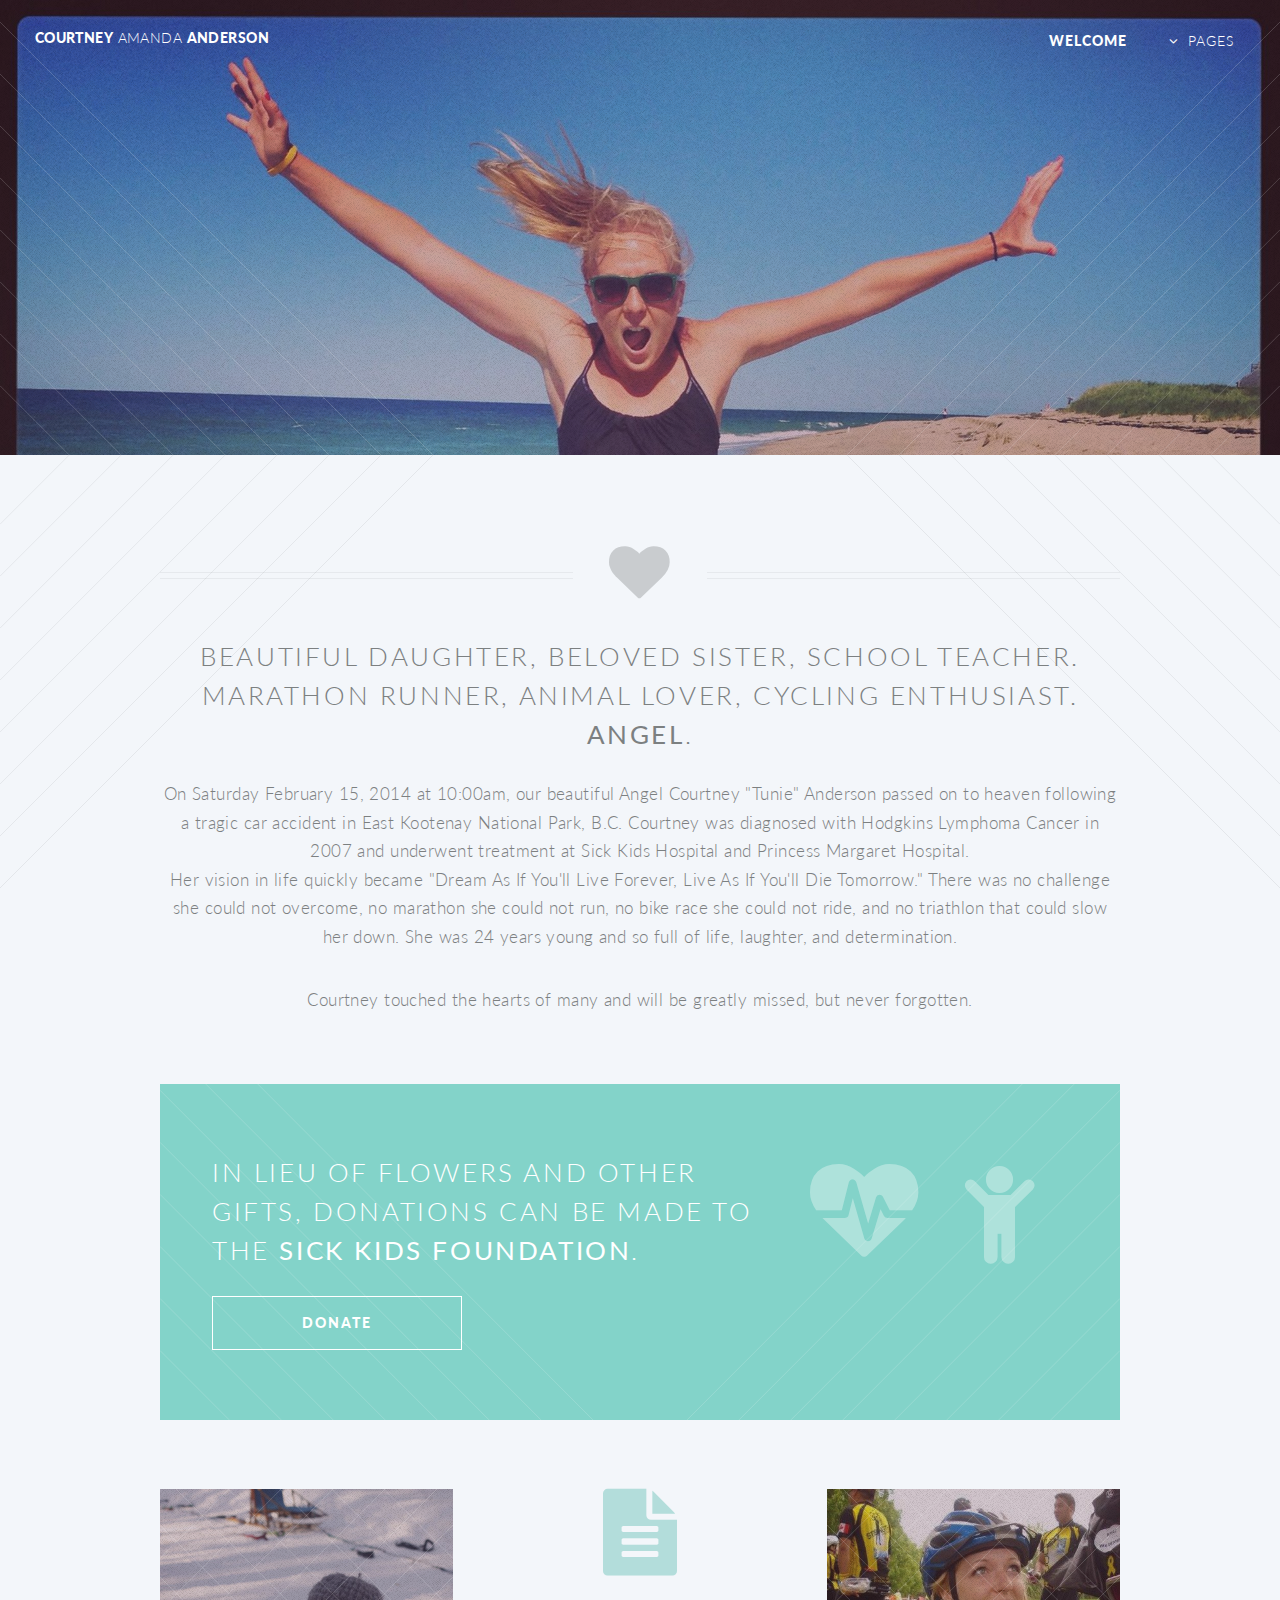
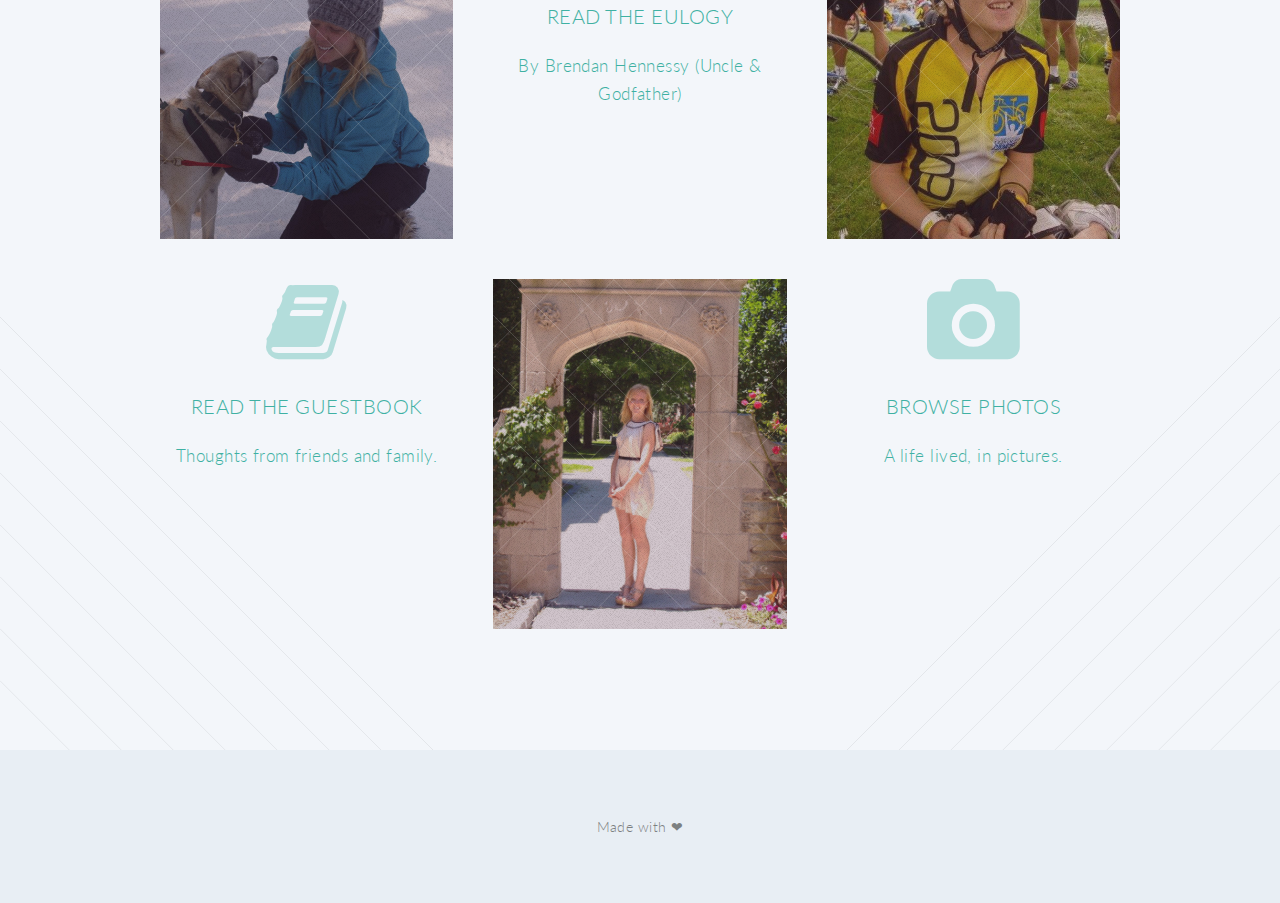
<file: index.html>
<!DOCTYPE HTML>
<!--
Love ya, Court.
-->
<html>
    <head>
        <title>Courtney Amanda Anderson</title>
        <meta http-equiv="content-type" content="text/html; charset=utf-8" />
        <meta name="description" content="" />
        <meta name="keywords" content="" />
        <!--[if lte IE 8]><script src="css/ie/html5shiv.js"></script><![endif]-->
        <script src="js/jquery.min.js"></script>
        <script src="js/jquery.dropotron.min.js"></script>
        <script src="js/jquery.scrolly.min.js"></script>
        <script src="js/jquery.scrollgress.min.js"></script>
        <script src="js/skel.min.js"></script>
        <script src="js/skel-layers.min.js"></script>
        <script src="js/init.js"></script>
        <noscript>
            <link rel="stylesheet" href="css/skel.css" />
            <link rel="stylesheet" href="css/style.css" />
            <link rel="stylesheet" href="css/style-wide.css" />
            <link rel="stylesheet" href="css/style-noscript.css" />
        </noscript>
        <!--[if lte IE 8]><link rel="stylesheet" href="css/ie/v8.css" /><![endif]-->
        <!--[if lte IE 9]><link rel="stylesheet" href="css/ie/v9.css" /><![endif]-->
    </head>
    <body class="index">

        <!-- Header -->
            <header id="header" class="alt">
                <h1 id="logo"><a href="index.html">Courtney<span> Amanda </span>Anderson</a></h1>
                <nav id="nav">
                    <ul>
                        <li class="current"><a href="index.html">Welcome</a></li>
                        <li class="submenu">
                            <a href="">Pages</a>
                            <ul>
                                <li><a href="eulogy.html">Eulogy</a></li>
                                <li><a href="guestbook.html">Guestbook</a></li>
                                <li><a href="photos.html">Photos</a></li>
                            </ul>
                        </li>
                    </ul>
                </nav>
            </header>

        <!-- Banner -->
            <section id="banner">

                <!--
                    ".inner" is set up as an inline-block so it automatically expands
                    in both directions to fit whatever's inside it. This means it won't
                    automatically wrap lines, so be sure to use line breaks where
                    appropriate (<br />).
                -->
                <div class="inner">

                    <p><strong>Dream</strong>,
                    <br />
                    as if you'll live forever.
                    <br />
                    <br />
                    <strong>Live</strong>,
                    <br />
                    as if you'll die tomorrow.</p>

                </div>

            </section>

        <!-- Main -->
            <article id="main">

                <header class="special container">
                    <span class="icon fa-heart"></span>
                    <h2>Beautiful daughter, beloved sister, school teacher.
                        <br/>
                        Marathon runner, animal lover, cycling enthusiast.
                        <br/>
                        <strong>Angel</strong>.
                    </h2>
                    <p>
                    On Saturday February 15, 2014 at 10:00am, our beautiful Angel Courtney "Tunie" Anderson passed on to heaven following a tragic car accident in East Kootenay National Park, B.C. Courtney was diagnosed with Hodgkins Lymphoma Cancer in 2007 and underwent treatment at Sick Kids Hospital and Princess Margaret Hospital.</p>
                    <p>Her vision in life quickly became "Dream As If You'll Live Forever, Live As If You'll Die Tomorrow." There was no challenge she could not overcome, no marathon she could not run, no bike race she could not ride, and no triathlon that could slow her down. She was 24 years young and so full of life, laughter, and determination. </p>
                    <p>Courtney touched the hearts of many and will be greatly missed, but never forgotten.
                    </p>
                </header>

                <!-- One -->
                    <section class="wrapper style2 container special-alt">
                        <div class="row 50%">
                            <div class="8u 12u(narrower)">

                                <header>
                                    <h2>In lieu of flowers and other gifts, donations can be made to the <strong>Sick Kids Foundation</strong>.</h2>
                                </header>
                                <footer>
                                    <ul class="buttons">
                                        <li><a href="http://my.sickkidsdonations.com/PersonalPage.aspx?registrationID=2230146&langPref=en-CA" class="button">Donate</a></li>
                                    </ul>
                                </footer>

                            </div>
                            <div class="4u 12u(narrower) important(narrower)">

                                <ul class="featured-icons">
                                    <li><span class="icon fa-heartbeat"><span class="label">Feature 1</span></span></li>
                                    <li><span class="icon fa-child"><span class="label">Feature 2</span></span></li>
                                </ul>

                            </div>
                        </div>
                    </section>

                <!-- Two -->
                    <section class="wrapper style1 container special">
                        <div class="row">
                            <div class="4u 12u(narrower)">
                                <section id="sledding">
                                </section>
                            </div>
                            <div class="4u 12u(narrower)">

                                <section>
                                <a href="eulogy.html"><span class="icon featured fa-file-text"></span>
                                    <header>
                                        <h3>Read the Eulogy</h3>
                                        <p>By Brendan Hennessy (Uncle & Godfather)</p>
                                    </header>
                                </a>
                                </section>

                            </div>
                            <div class="4u 12u(narrower)">
                                <section id="cycle">
                                </section>
                            </div>
                            <div class="4u 12u(narrower)">

                                <section>
                                <a href="guestbook.html"><span class="icon featured fa-book"></span>
                                    <header>
                                        <h3>Read the Guestbook</h3>
                                        <p>Thoughts from friends and family.</p>
                                    </header>
                                </a>
                                </section>

                            </div>
                            <div class="4u 12u(narrower)">
                                <section id="grad">
                                </section>
                            </div>
                            <div class="4u 12u(narrower)">

                                <section>
                                <a href="photos.html"><span class="icon featured fa-camera"></span>
                                    <header>
                                    <h3>Browse Photos</h3>
                                    <p>A life lived, in pictures.</p>
                                    </header>
                                </a>
                                </section>

                            </div>
                        </div>
                    </section>
            </article>

        <!-- Footer -->
            <footer id="footer">

                <ul class="copyright">
                    <li>Made with &#10084;</li>
                </ul>

            </footer>

    </body>
</html>
<!--HTML/CSS from Twenty by HTML5 UP-->
</file>
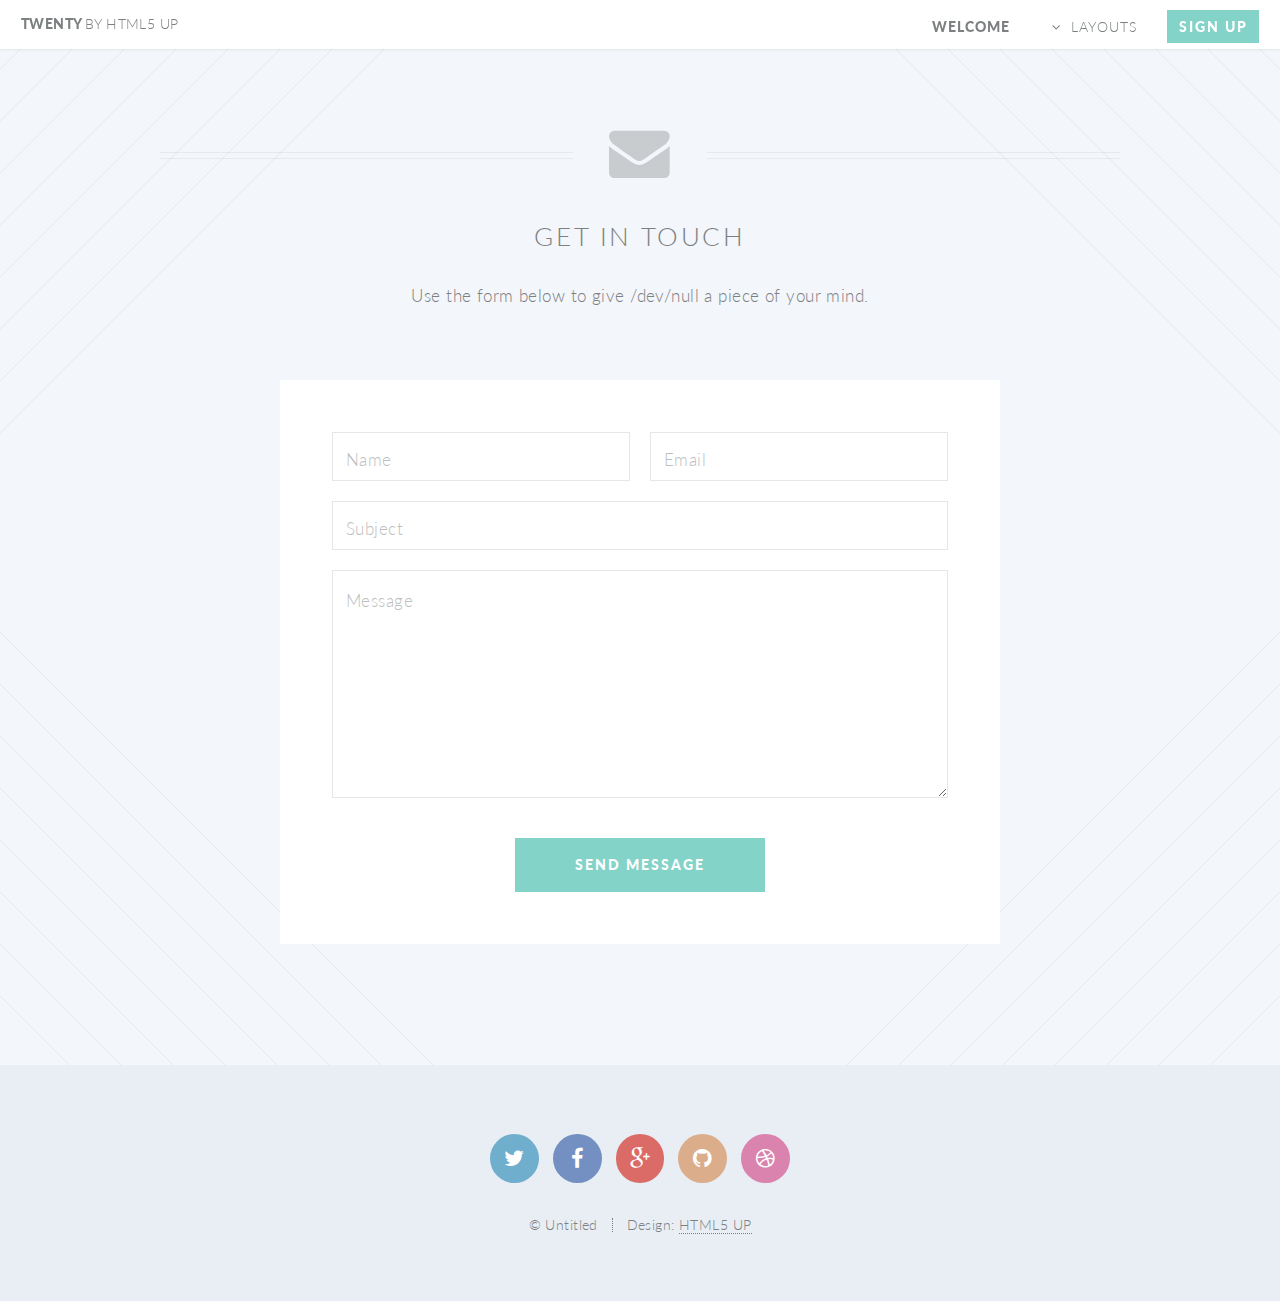
<file: contact.html>
<!DOCTYPE HTML>
<!--
	Twenty by HTML5 UP
	html5up.net | @n33co
	Free for personal and commercial use under the CCA 3.0 license (html5up.net/license)
-->
<html>
	<head>
		<title>Contact - Twenty by HTML5 UP</title>
		<meta http-equiv="content-type" content="text/html; charset=utf-8" />
		<meta name="description" content="" />
		<meta name="keywords" content="" />
		<!--[if lte IE 8]><script src="css/ie/html5shiv.js"></script><![endif]-->
		<script src="js/jquery.min.js"></script>
		<script src="js/jquery.dropotron.min.js"></script>
		<script src="js/jquery.scrolly.min.js"></script>
		<script src="js/jquery.scrollgress.min.js"></script>
		<script src="js/skel.min.js"></script>
		<script src="js/skel-layers.min.js"></script>
		<script src="js/init.js"></script>
		<noscript>
			<link rel="stylesheet" href="css/skel.css" />
			<link rel="stylesheet" href="css/style.css" />
			<link rel="stylesheet" href="css/style-wide.css" />
			<link rel="stylesheet" href="css/style-noscript.css" />
		</noscript>
		<!--[if lte IE 8]><link rel="stylesheet" href="css/ie/v8.css" /><![endif]-->
		<!--[if lte IE 9]><link rel="stylesheet" href="css/ie/v9.css" /><![endif]-->
	</head>
	<body class="contact">

		<!-- Header -->
			<header id="header" class="skel-layers-fixed">
				<h1 id="logo"><a href="index.html">Twenty <span>by HTML5 UP</span></a></h1>
				<nav id="nav">
					<ul>
						<li class="current"><a href="index.html">Welcome</a></li>
						<li class="submenu">
							<a href="">Layouts</a>
							<ul>
								<li><a href="left-sidebar.html">Left Sidebar</a></li>
								<li><a href="right-sidebar.html">Right Sidebar</a></li>
								<li><a href="no-sidebar.html">No Sidebar</a></li>
								<li><a href="contact.html">Contact</a></li>
								<li class="submenu">
									<a href="">Submenu</a>
									<ul>
										<li><a href="#">Dolore Sed</a></li>
										<li><a href="#">Consequat</a></li>
										<li><a href="#">Lorem Magna</a></li>
										<li><a href="#">Sed Magna</a></li>
										<li><a href="#">Ipsum Nisl</a></li>
									</ul>
								</li>
							</ul>
						</li>
						<li><a href="#" class="button special">Sign Up</a></li>
					</ul>
				</nav>
			</header>

		<!-- Main -->
			<article id="main">

				<header class="special container">
					<span class="icon fa-envelope"></span>
					<h2>Get In Touch</h2>
					<p>Use the form below to give /dev/null a piece of your mind.</p>
				</header>

				<!-- One -->
					<section class="wrapper style4 special container 75%">

						<!-- Content -->
							<div class="content">
								<form>
									<div class="row 50%">
										<div class="6u 12u(mobile)">
											<input type="text" name="name" placeholder="Name" />
										</div>
										<div class="6u 12u(mobile)">
											<input type="text" name="email" placeholder="Email" />
										</div>
									</div>
									<div class="row 50%">
										<div class="12u">
											<input type="text" name="subject" placeholder="Subject" />
										</div>
									</div>
									<div class="row 50%">
										<div class="12u">
											<textarea name="message" placeholder="Message" rows="7"></textarea>
										</div>
									</div>
									<div class="row">
										<div class="12u">
											<ul class="buttons">
												<li><input type="submit" class="special" value="Send Message" /></li>
											</ul>
										</div>
									</div>
								</form>
							</div>

					</section>

			</article>

		<!-- Footer -->
			<footer id="footer">

				<ul class="icons">
					<li><a href="#" class="icon circle fa-twitter"><span class="label">Twitter</span></a></li>
					<li><a href="#" class="icon circle fa-facebook"><span class="label">Facebook</span></a></li>
					<li><a href="#" class="icon circle fa-google-plus"><span class="label">Google+</span></a></li>
					<li><a href="#" class="icon circle fa-github"><span class="label">Github</span></a></li>
					<li><a href="#" class="icon circle fa-dribbble"><span class="label">Dribbble</span></a></li>
				</ul>

				<ul class="copyright">
					<li>&copy; Untitled</li><li>Design: <a href="http://html5up.net">HTML5 UP</a></li>
				</ul>

			</footer>

	</body>
</html>
</file>
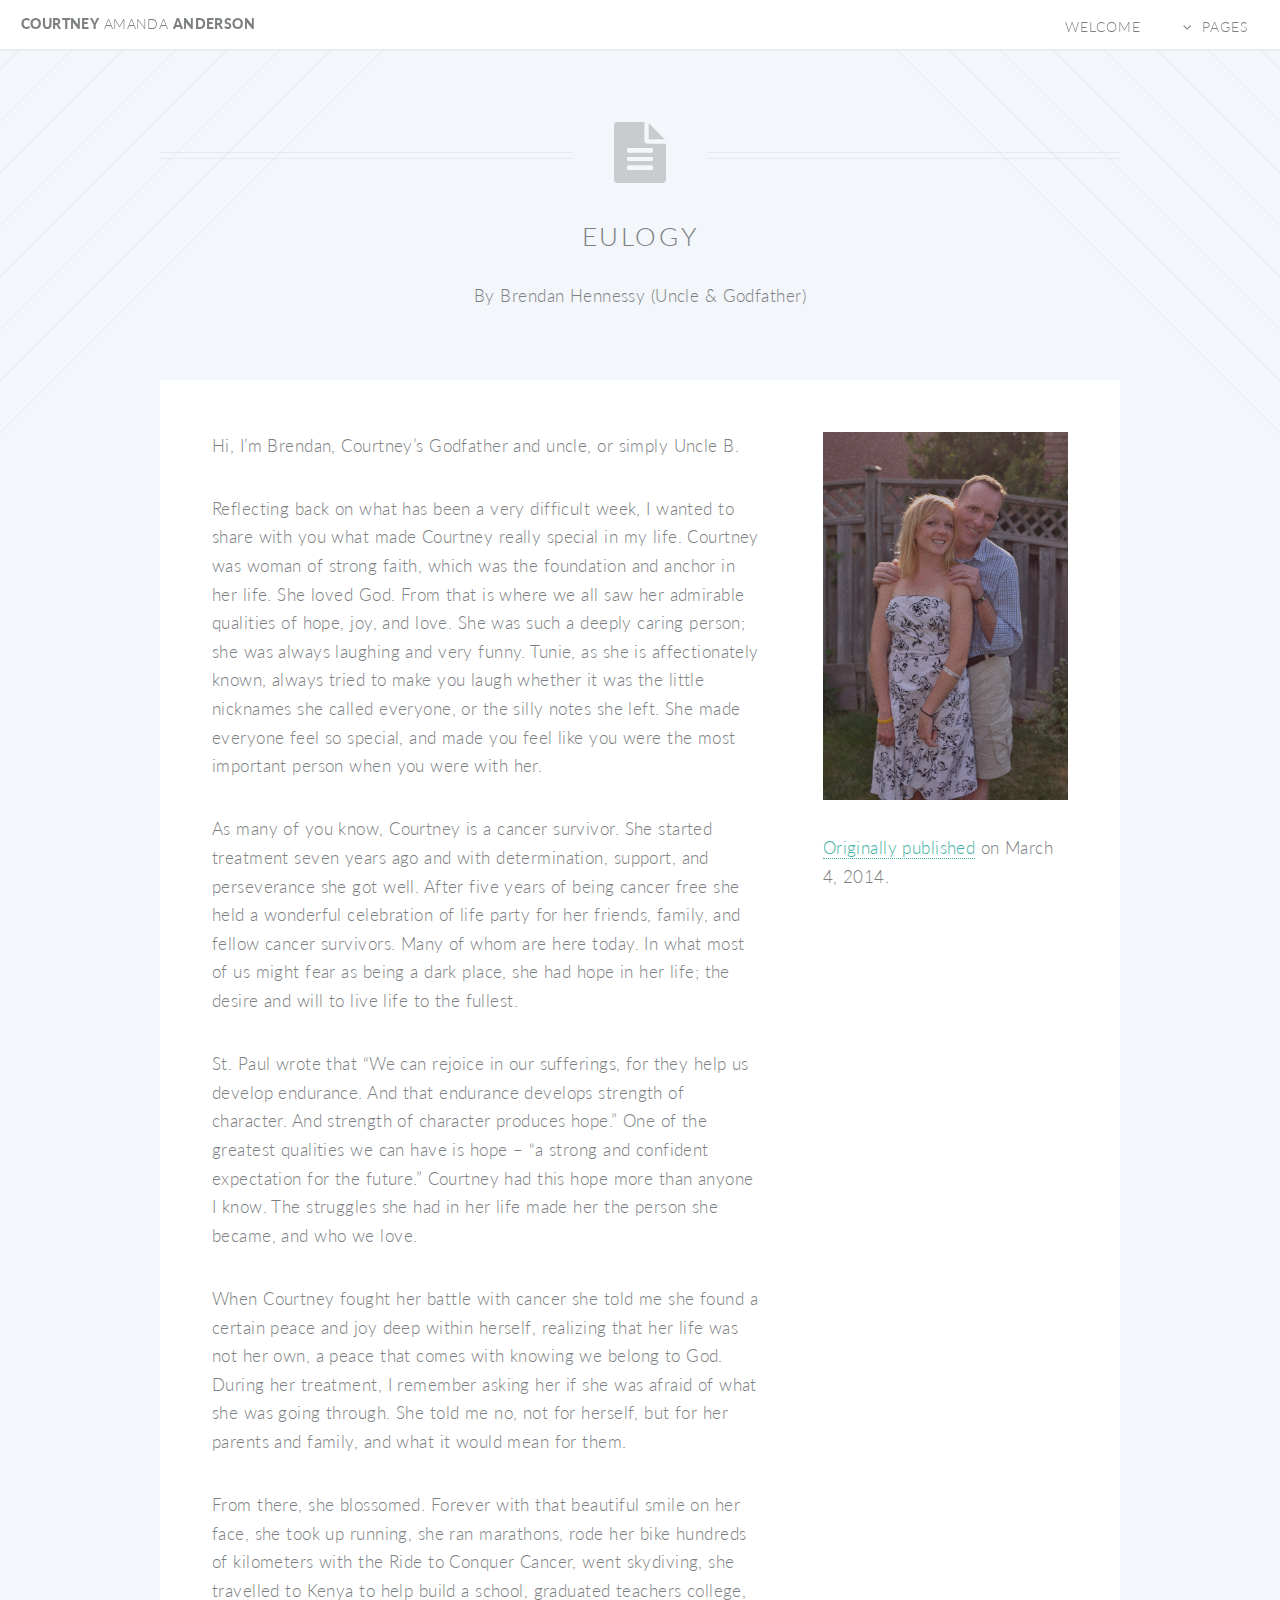
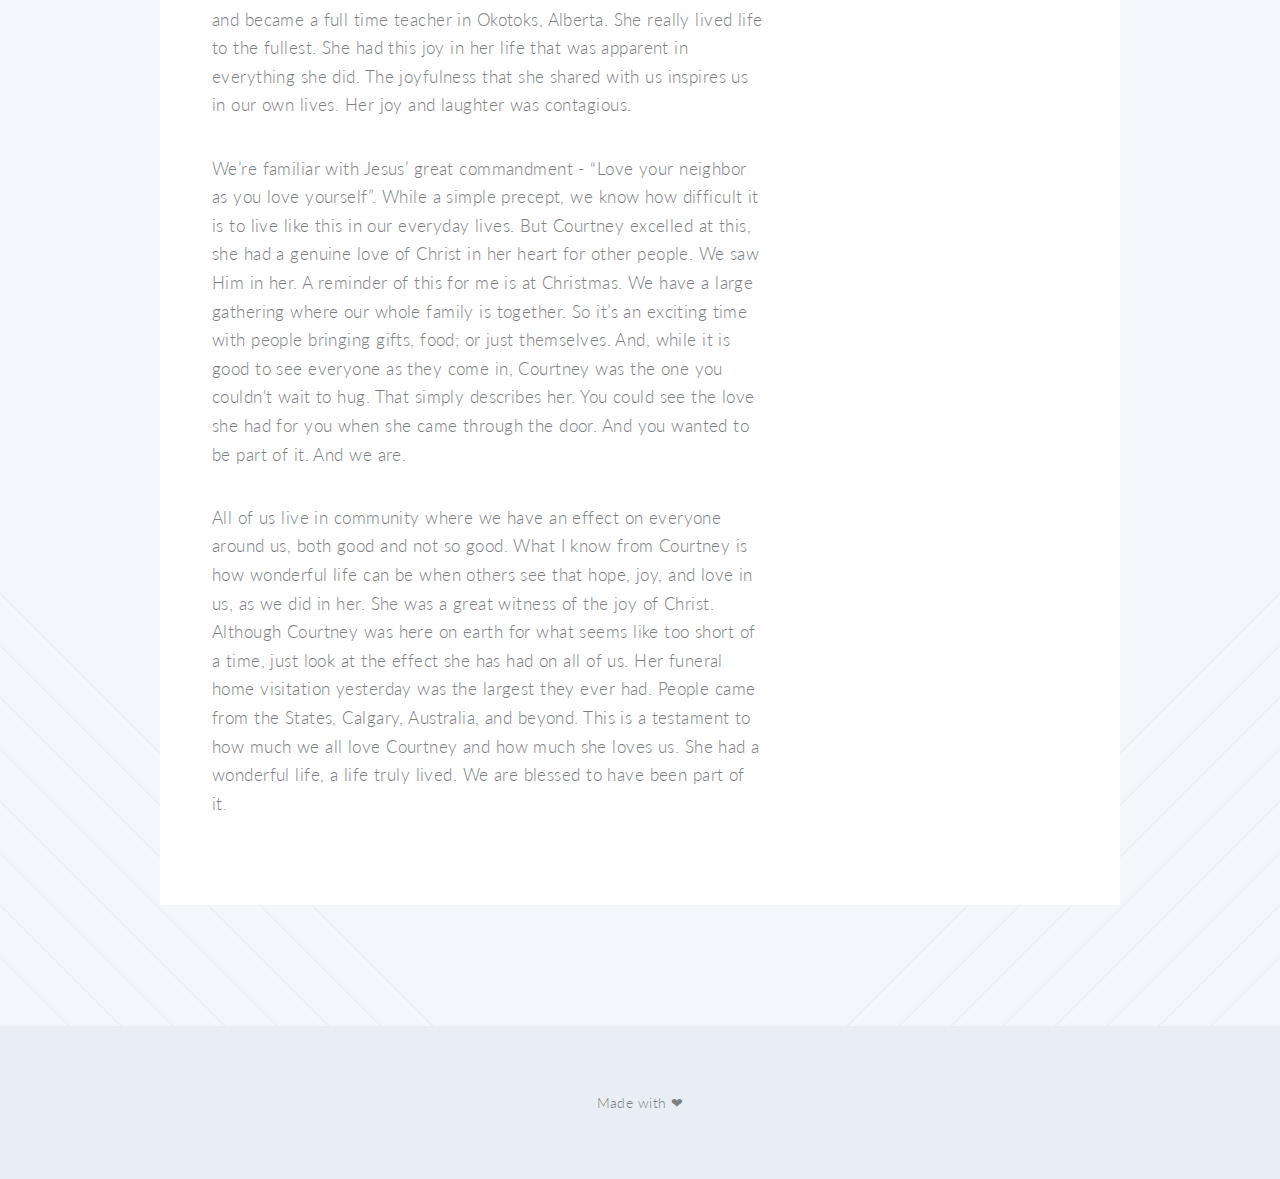
<file: eulogy.html>
<!DOCTYPE HTML>
<!--
Love ya, Court.
-->
<html>
	<head>
		<title>Eulogy - Courtney Amanda Anderson</title>
		<meta http-equiv="content-type" content="text/html; charset=utf-8" />
		<meta name="description" content="" />
		<meta name="keywords" content="" />
		<!--[if lte IE 8]><script src="css/ie/html5shiv.js"></script><![endif]-->
		<script src="js/jquery.min.js"></script>
		<script src="js/jquery.dropotron.min.js"></script>
		<script src="js/jquery.scrolly.min.js"></script>
		<script src="js/jquery.scrollgress.min.js"></script>
		<script src="js/skel.min.js"></script>
		<script src="js/skel-layers.min.js"></script>
		<script src="js/init.js"></script>
		<noscript>
			<link rel="stylesheet" href="css/skel.css" />
			<link rel="stylesheet" href="css/style.css" />
			<link rel="stylesheet" href="css/style-wide.css" />
			<link rel="stylesheet" href="css/style-noscript.css" />
		</noscript>
		<!--[if lte IE 8]><link rel="stylesheet" href="css/ie/v8.css" /><![endif]-->
		<!--[if lte IE 9]><link rel="stylesheet" href="css/ie/v9.css" /><![endif]-->
	</head>
	<body class="right-sidebar">

		<!-- Header -->
			<header id="header" class="skel-layers-fixed">
                <h1 id="logo"><a href="index.html">Courtney<span> Amanda </span>Anderson</a></h1>
				<nav id="nav">
					<ul>
						<li><a href="index.html">Welcome</a></li>
						<li class="submenu">
							<a href="">Pages</a>
							<ul>
								<li><a href="eulogy.html">Eulogy</a></li>
								<li><a href="guestbook.html">Guestbook</a></li>
								<li><a href="photos.html">Photos</a></li>
							</ul>
						</li>
					</ul>
				</nav>
			</header>

		<!-- Main -->
			<article id="main">

				<header class="special container">
					<span class="icon fa-file-text"></span>
					<h2>EULOGY<strong></strong></h2>
                    <p>By Brendan Hennessy (Uncle & Godfather)</p>
				</header>

				<!-- One -->
					<section class="wrapper style4 container">

						<div class="row 150%">
							<div class="8u 12u(narrower)">

								<!-- Content -->
									<div class="content">
                                        <section>
                                        <p>Hi, I’m Brendan, Courtney’s Godfather and uncle, or simply Uncle B.</p>

                                        <p>Reflecting back on what has been a very difficult week, I wanted to share with you what made Courtney really special in my life. Courtney was woman of strong faith, which was the foundation and anchor in her life. She loved God. From that is where we all saw her admirable qualities of hope, joy, and love. She was such a deeply caring person; she was always laughing and very funny. Tunie, as she is affectionately known, always tried to make you laugh whether it was the little nicknames she called everyone, or the silly notes she left. She made everyone feel so special, and made you feel like you were the most important person when you were with her. </p>

                                        <p>As many of you know, Courtney is a cancer survivor. She started treatment seven years ago and with determination, support, and perseverance she got well. After five years of being cancer free she held a wonderful celebration of life party for her friends, family, and fellow cancer survivors. Many of whom are here today. In what most of us might fear as being a dark place, she had hope in her life; the desire and will to live life to the fullest. </p>

                                        <p>St. Paul wrote that “We can rejoice in our sufferings, for they help us develop endurance. And that endurance develops strength of character. And strength of character produces hope.” One of the greatest qualities we can have is hope – “a strong and confident expectation for the future.” Courtney had this hope more than anyone I know. The struggles she had in her life made her the person she became, and who we love. </p>

                                        <p>When Courtney fought her battle with cancer she told me she found a certain peace and joy deep within herself, realizing that her life was not her own, a peace that comes with knowing we belong to God. During her treatment, I remember asking her if she was afraid of what she was going through. She told me no, not for herself, but for her parents and family, and what it would mean for them. </p>

                                        <p>From there, she blossomed. Forever with that beautiful smile on her face, she took up running, she ran marathons, rode her bike hundreds of kilometers with the Ride to Conquer Cancer, went skydiving, she travelled to Kenya to help build a school, graduated teachers college, and became a full time teacher in Okotoks, Alberta. She really lived life to the fullest. She had this joy in her life that was apparent in everything she did. The joyfulness that she shared with us inspires us in our own lives. Her joy and laughter was contagious. </p>

                                        <p>We’re familiar with Jesus’ great commandment - “Love your neighbor as you love yourself”. While a simple precept, we know how difficult it is to live like this in our everyday lives. But Courtney excelled at this, she had a genuine love of Christ in her heart for other people. We saw Him in her. A reminder of this for me is at Christmas. We have a large gathering where our whole family is together. So it’s an exciting time with people bringing gifts, food; or just themselves. And, while it is good to see everyone as they come in, Courtney was the one you couldn't wait to hug. That simply describes her. You could see the love she had for you when she came through the door. And you wanted to be part of it. And we are. </p>

                                        <p>All of us live in community where we have an effect on everyone around us, both good and not so good. What I know from Courtney is how wonderful life can be when others see that hope, joy, and love in us, as we did in her. She was a great witness of the joy of Christ. Although Courtney was here on earth for what seems like too short of a time, just look at the effect she has had on all of us. Her funeral home visitation yesterday was the largest they ever had. People came from the States, Calgary, Australia, and beyond. This is a testament to how much we all love Courtney and how much she loves us. She had a wonderful life, a life truly lived. We are blessed to have been part of it.</p>
										</section>
                                    </div>
                                  <!-- End Content -->

							</div>
							<div class="4u 12u(narrower)">

								<!-- Sidebar -->
									<div class="sidebar">
										<section>
											<a href="#" class="image featured"><img src="images/brendan.jpg" alt="" /></a>
                                            <p><a href="http://glenoaks.sharingmemories.ca/site/CourtneyAmandaAnderson.html">Originally published</a> on March 4, 2014.</p>
										</section>
									</div>

							</div>
						</div>
					</section>
			</article>

		<!-- Footer -->
			<footer id="footer">

				<ul class="copyright">
                    <li>Made with &#10084;</li>
				</ul>

			</footer>

	</body>
</html>
</file>
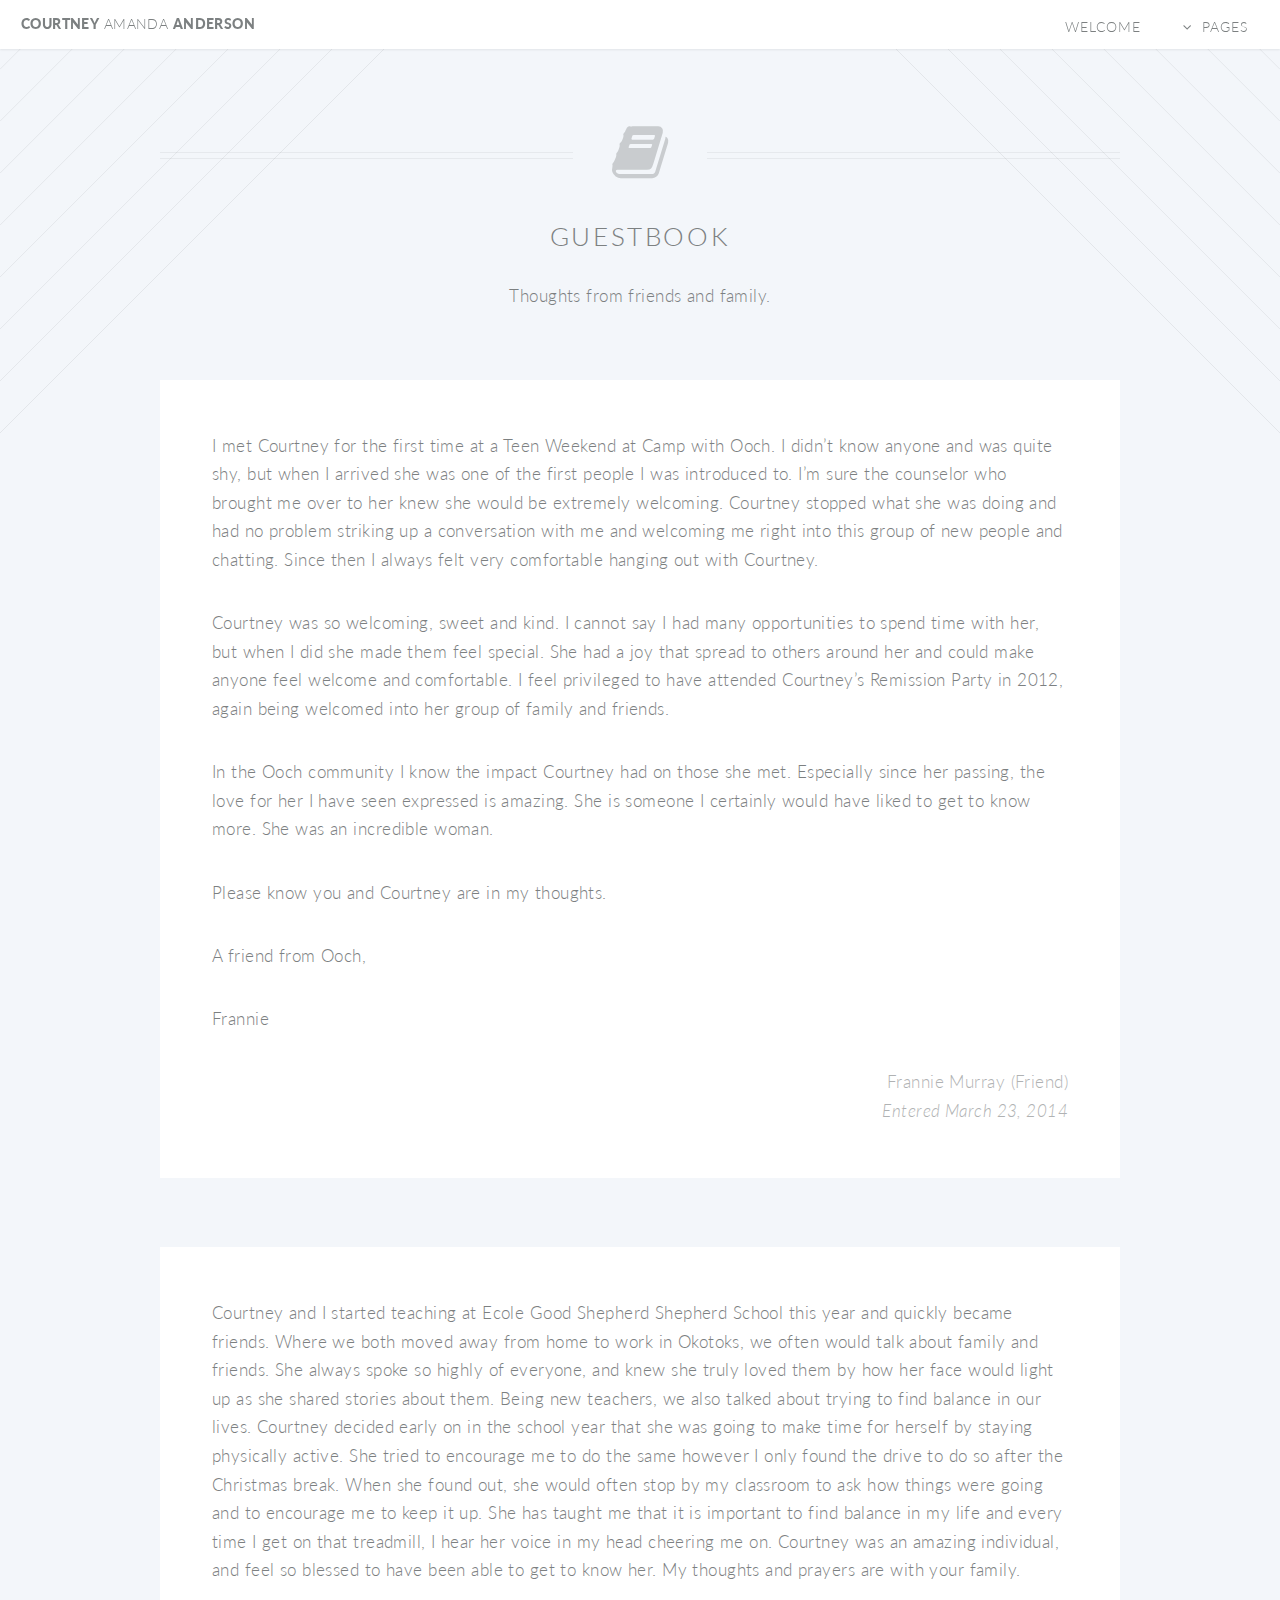
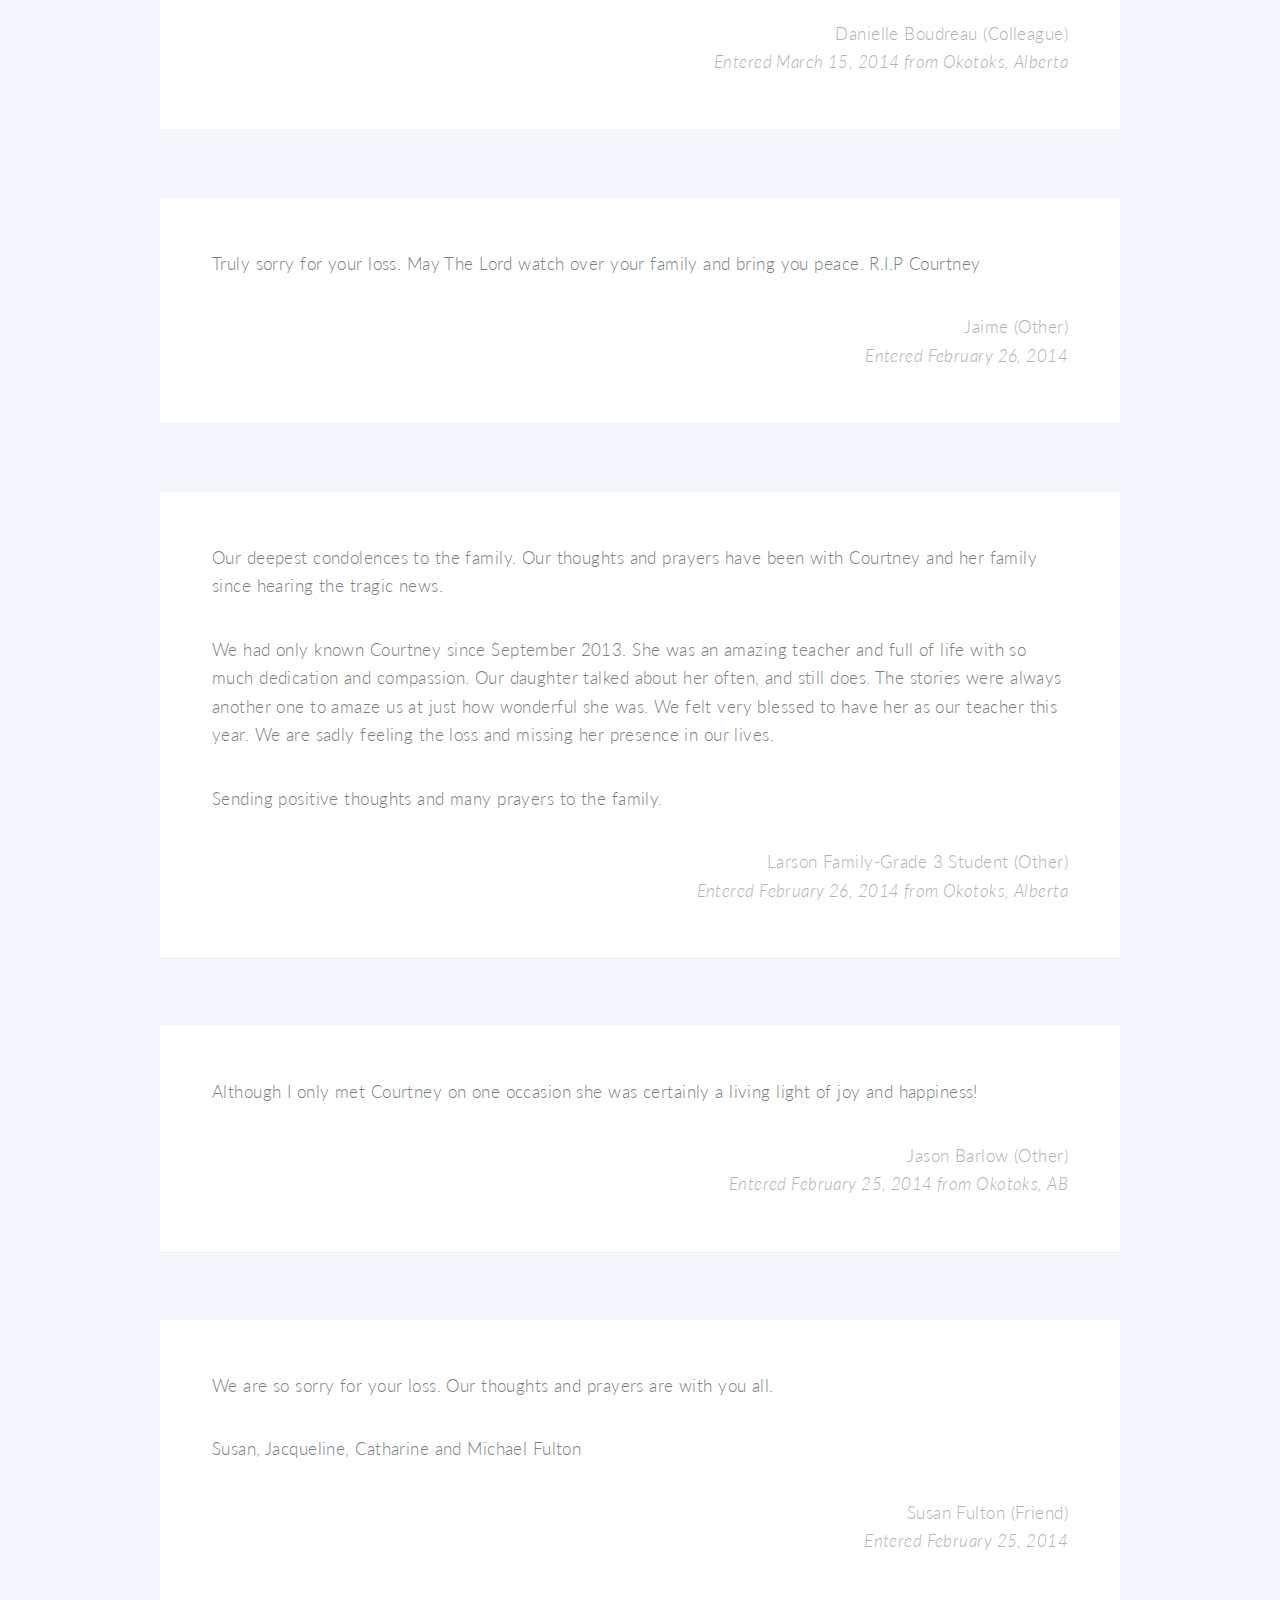
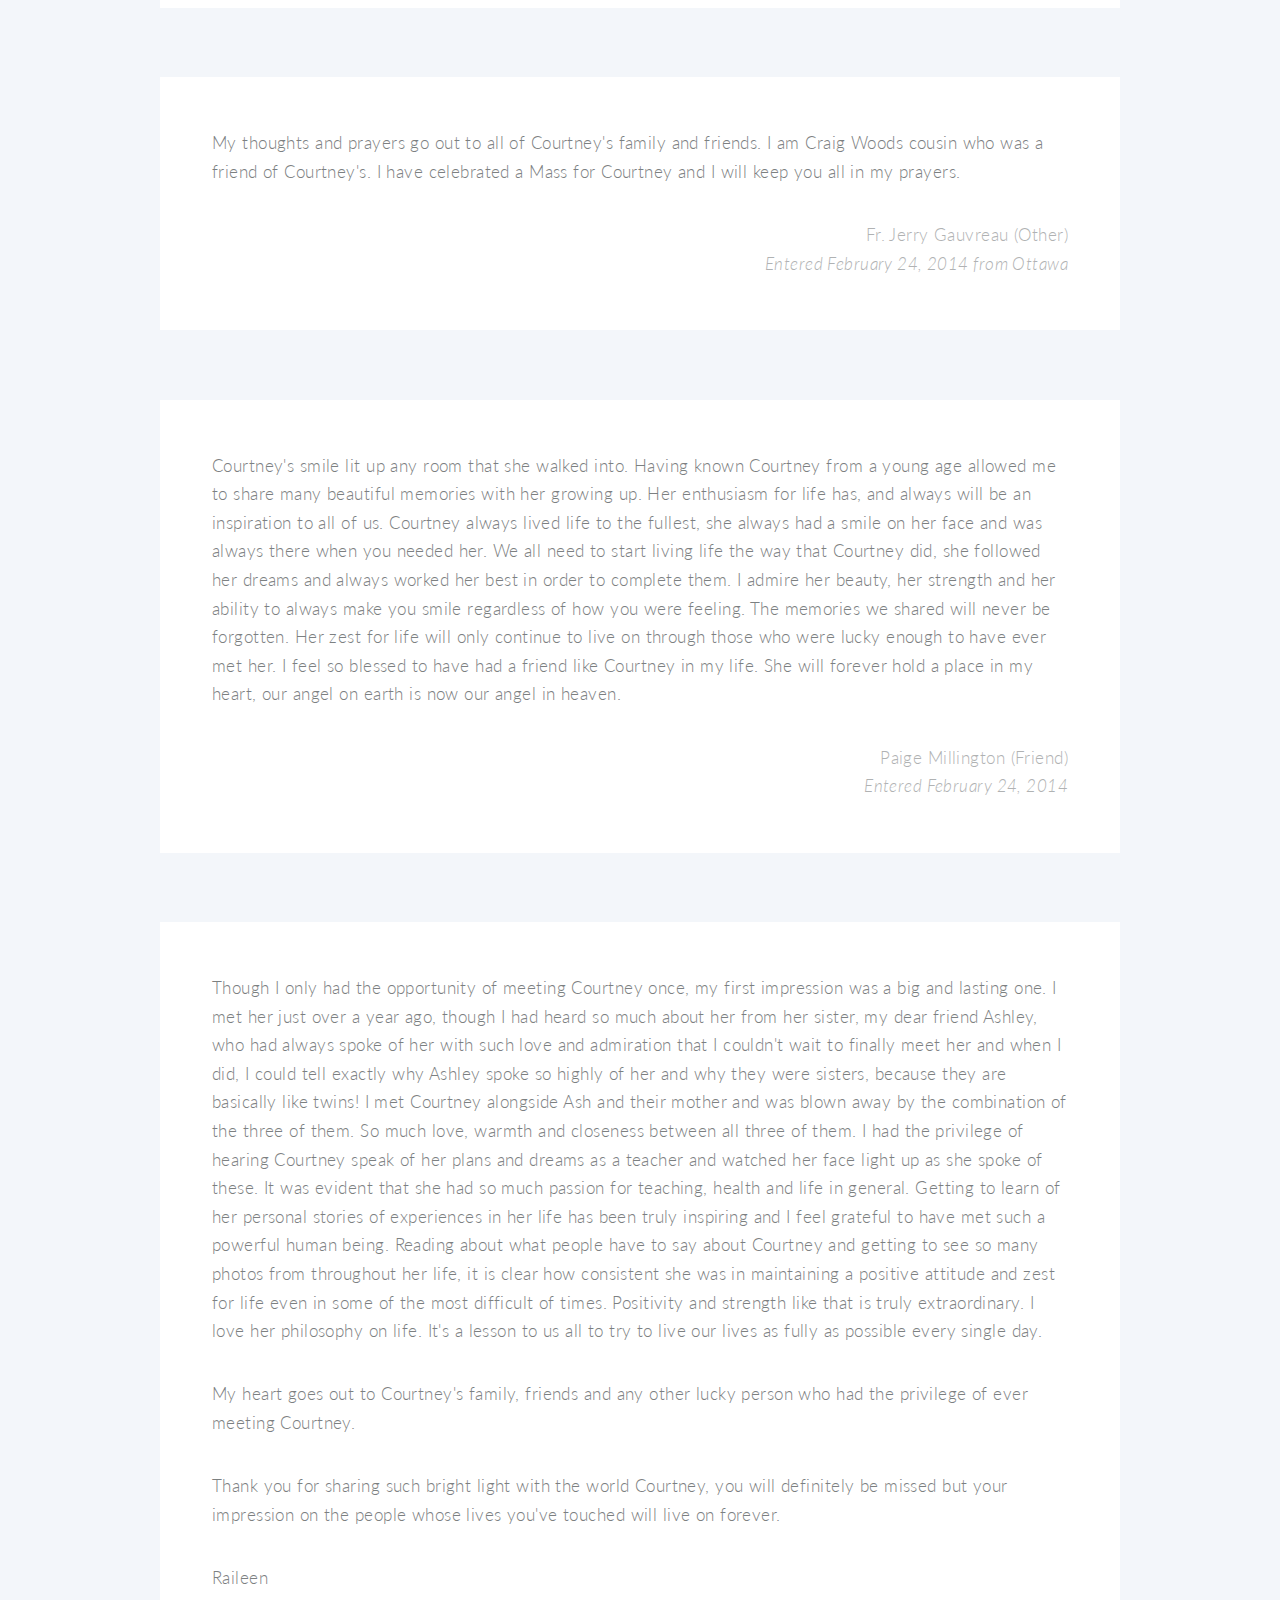
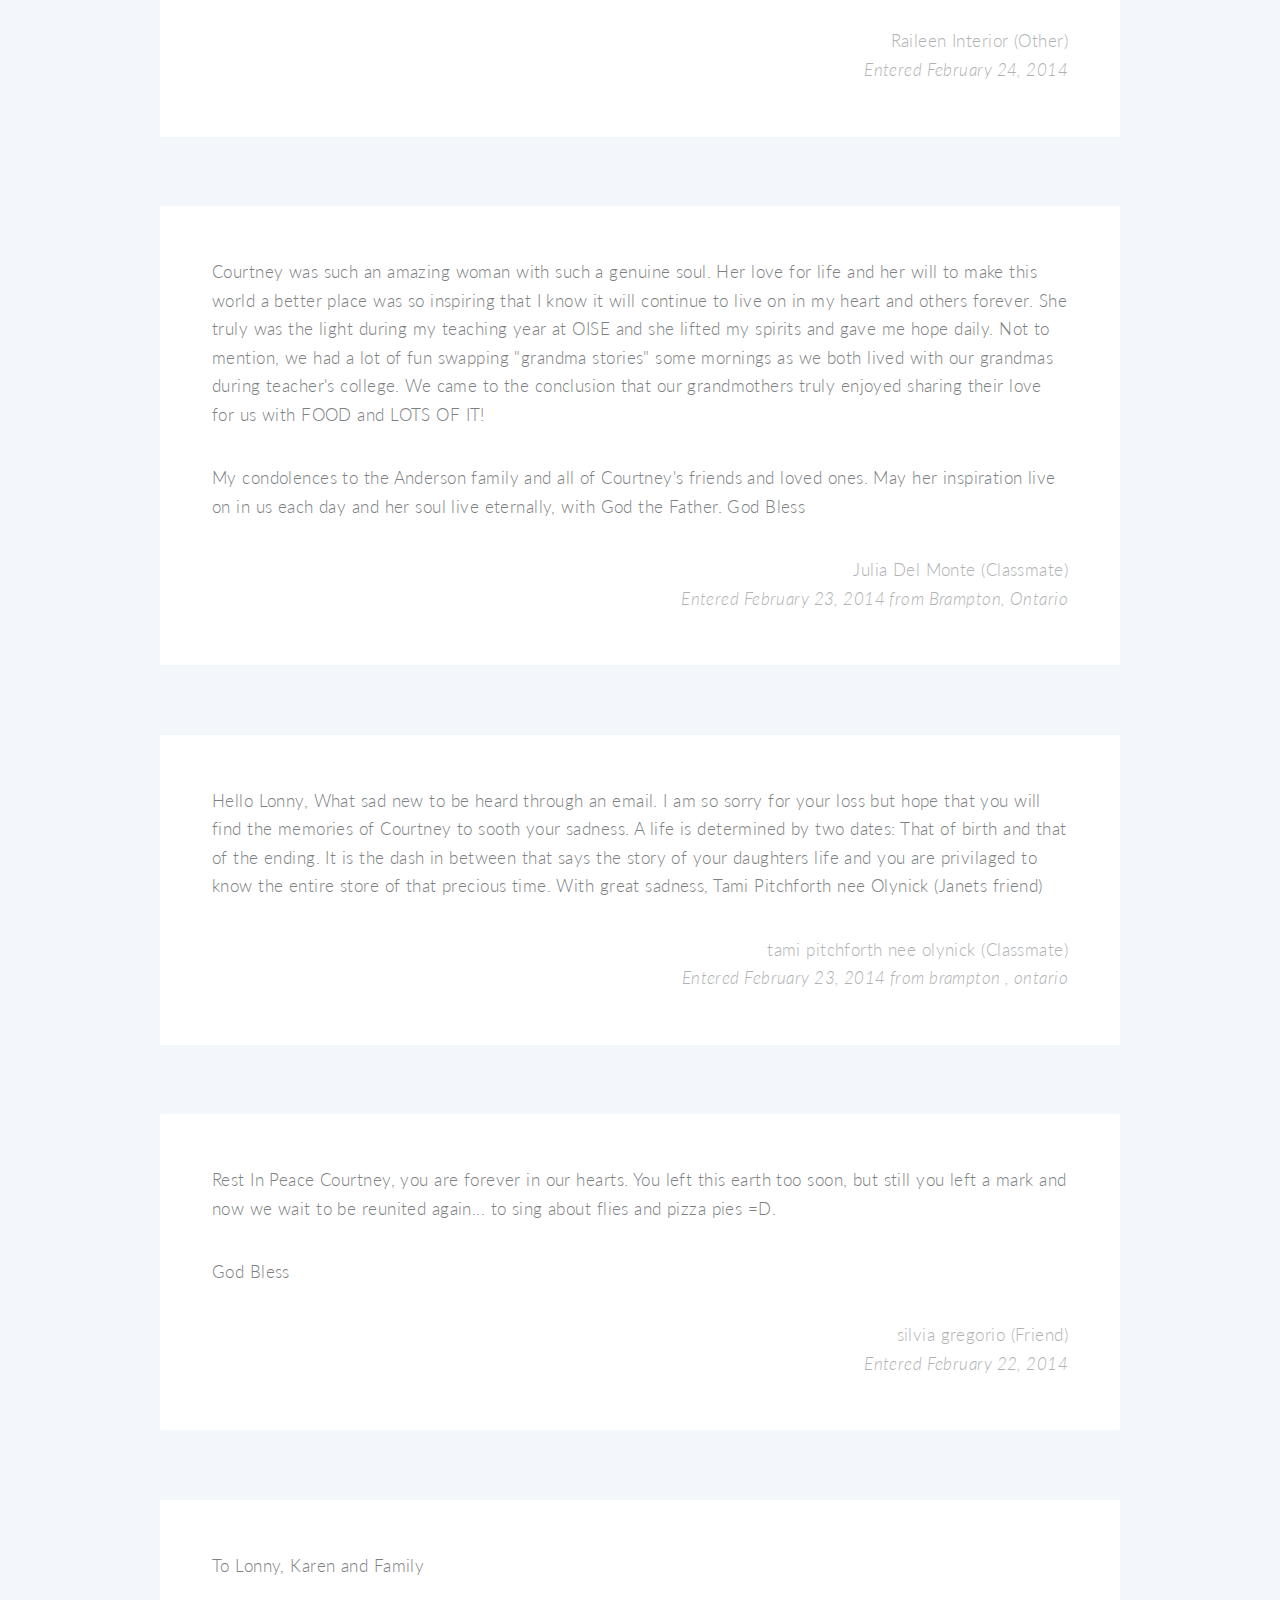
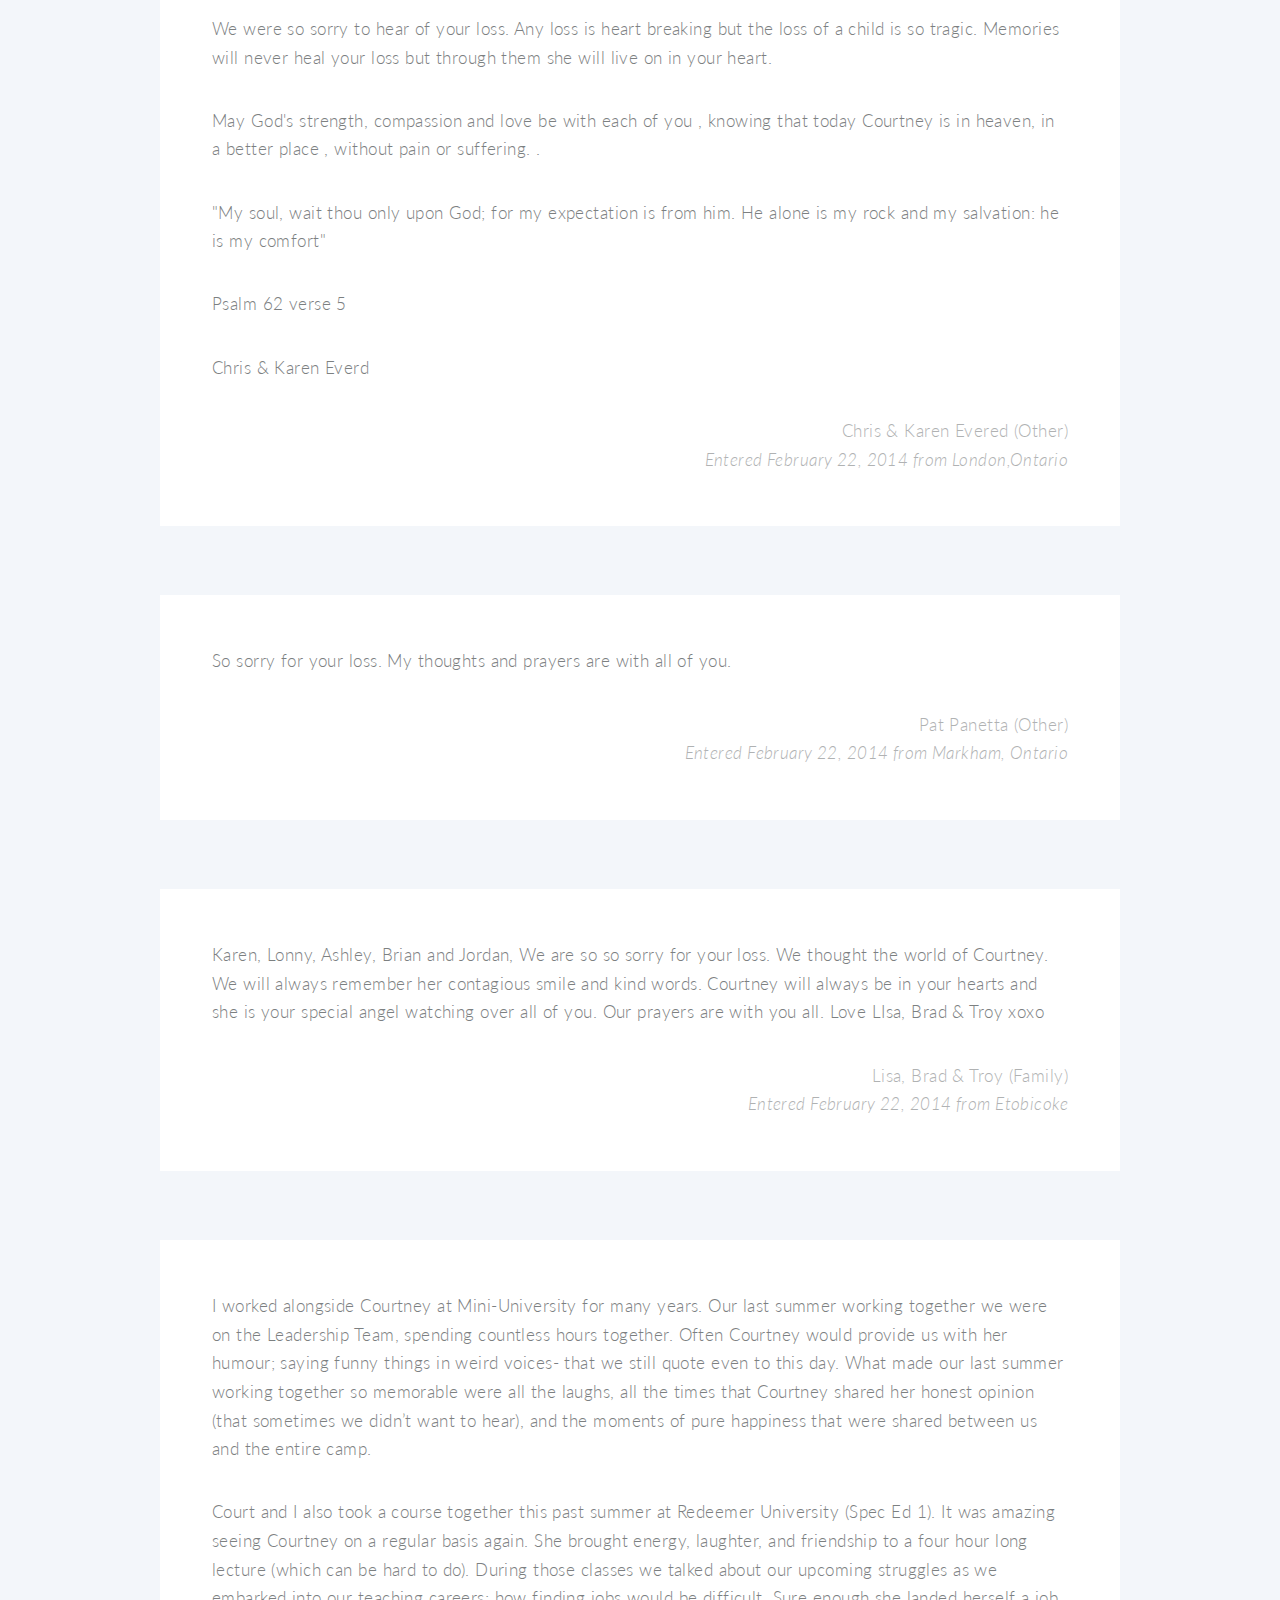
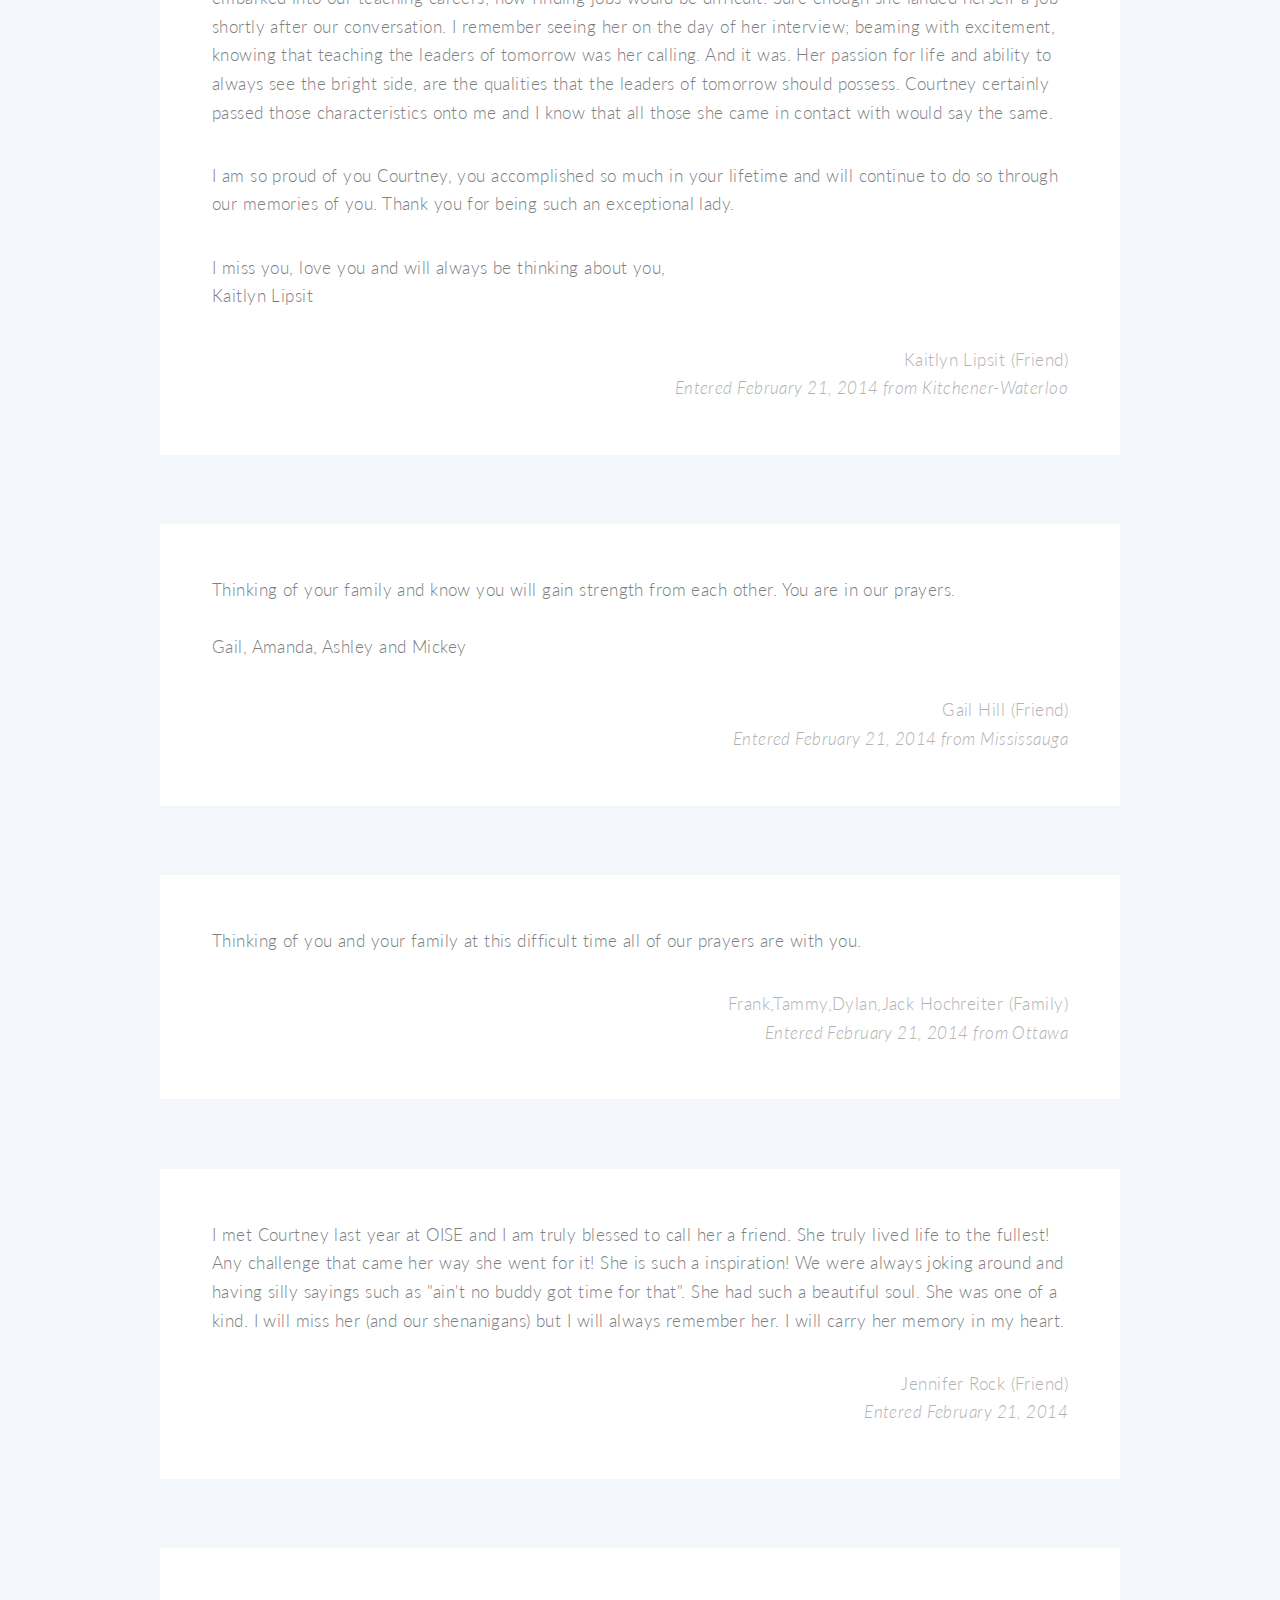
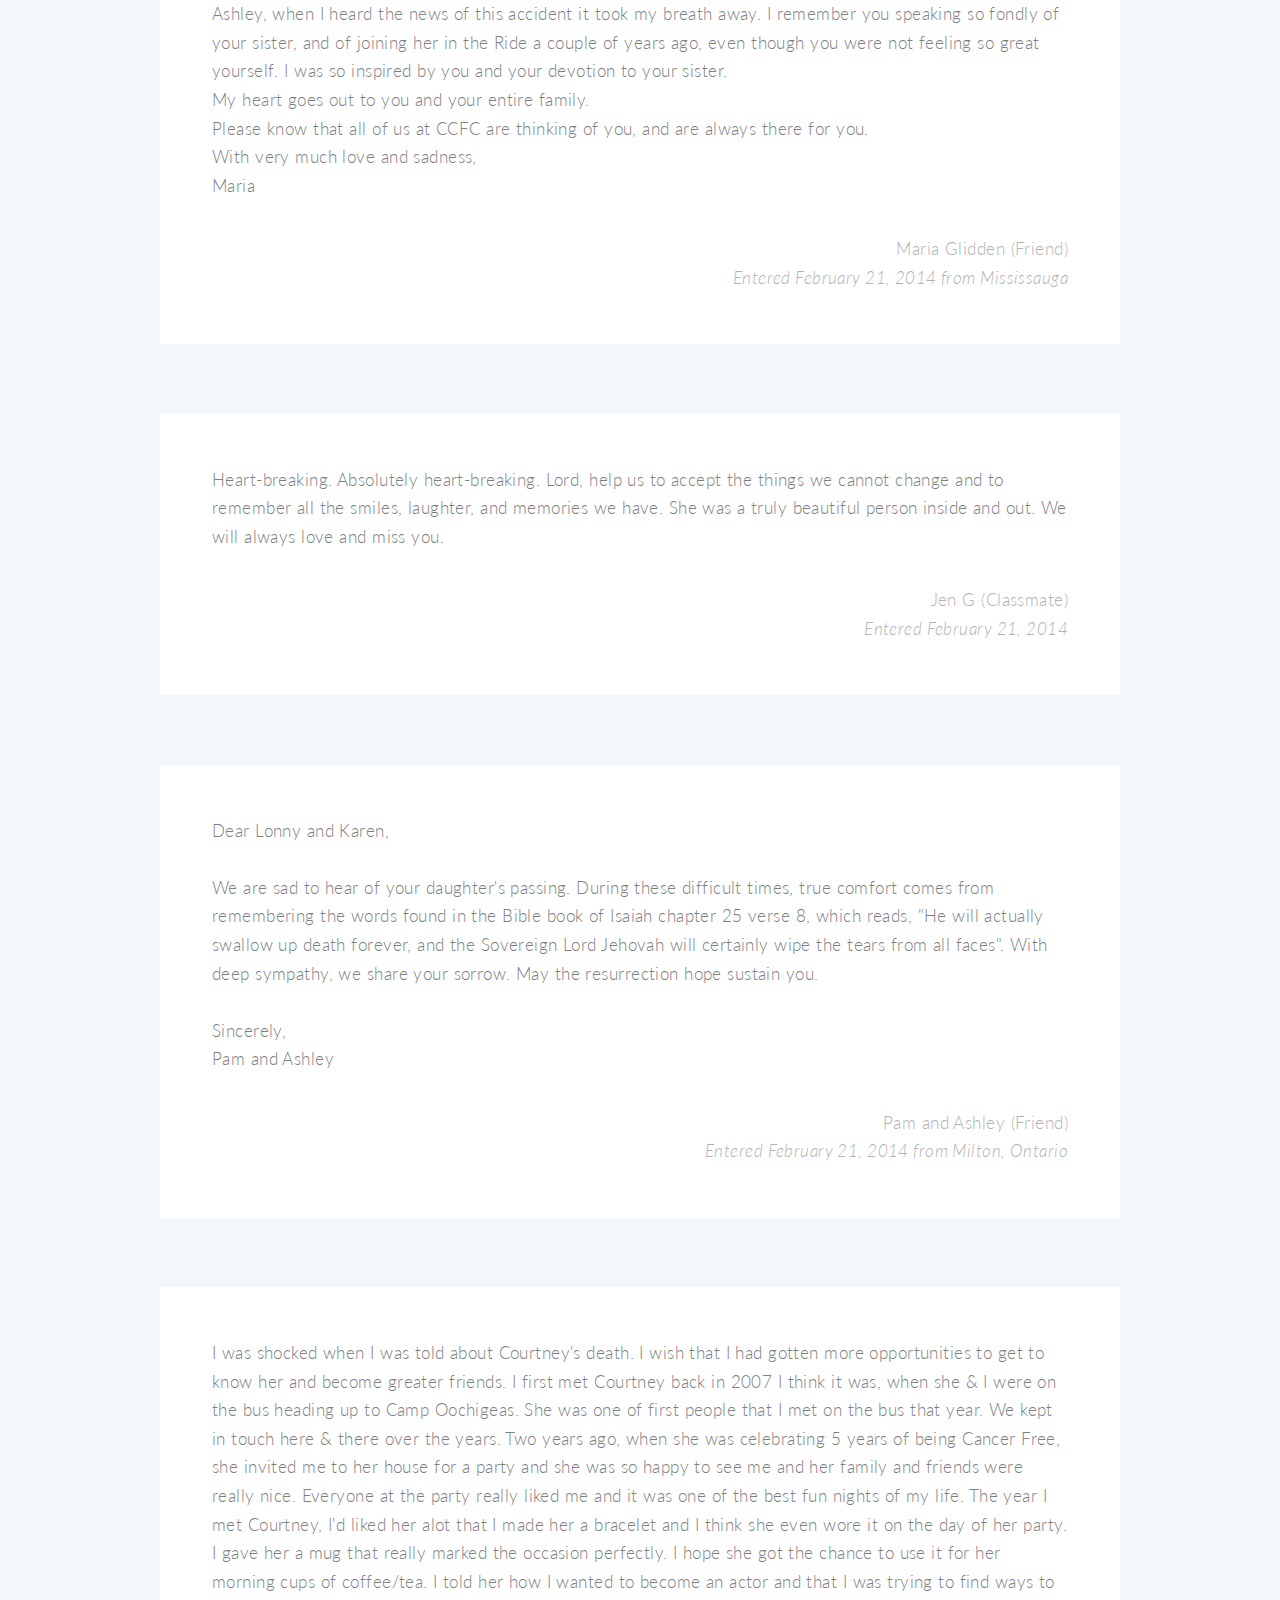
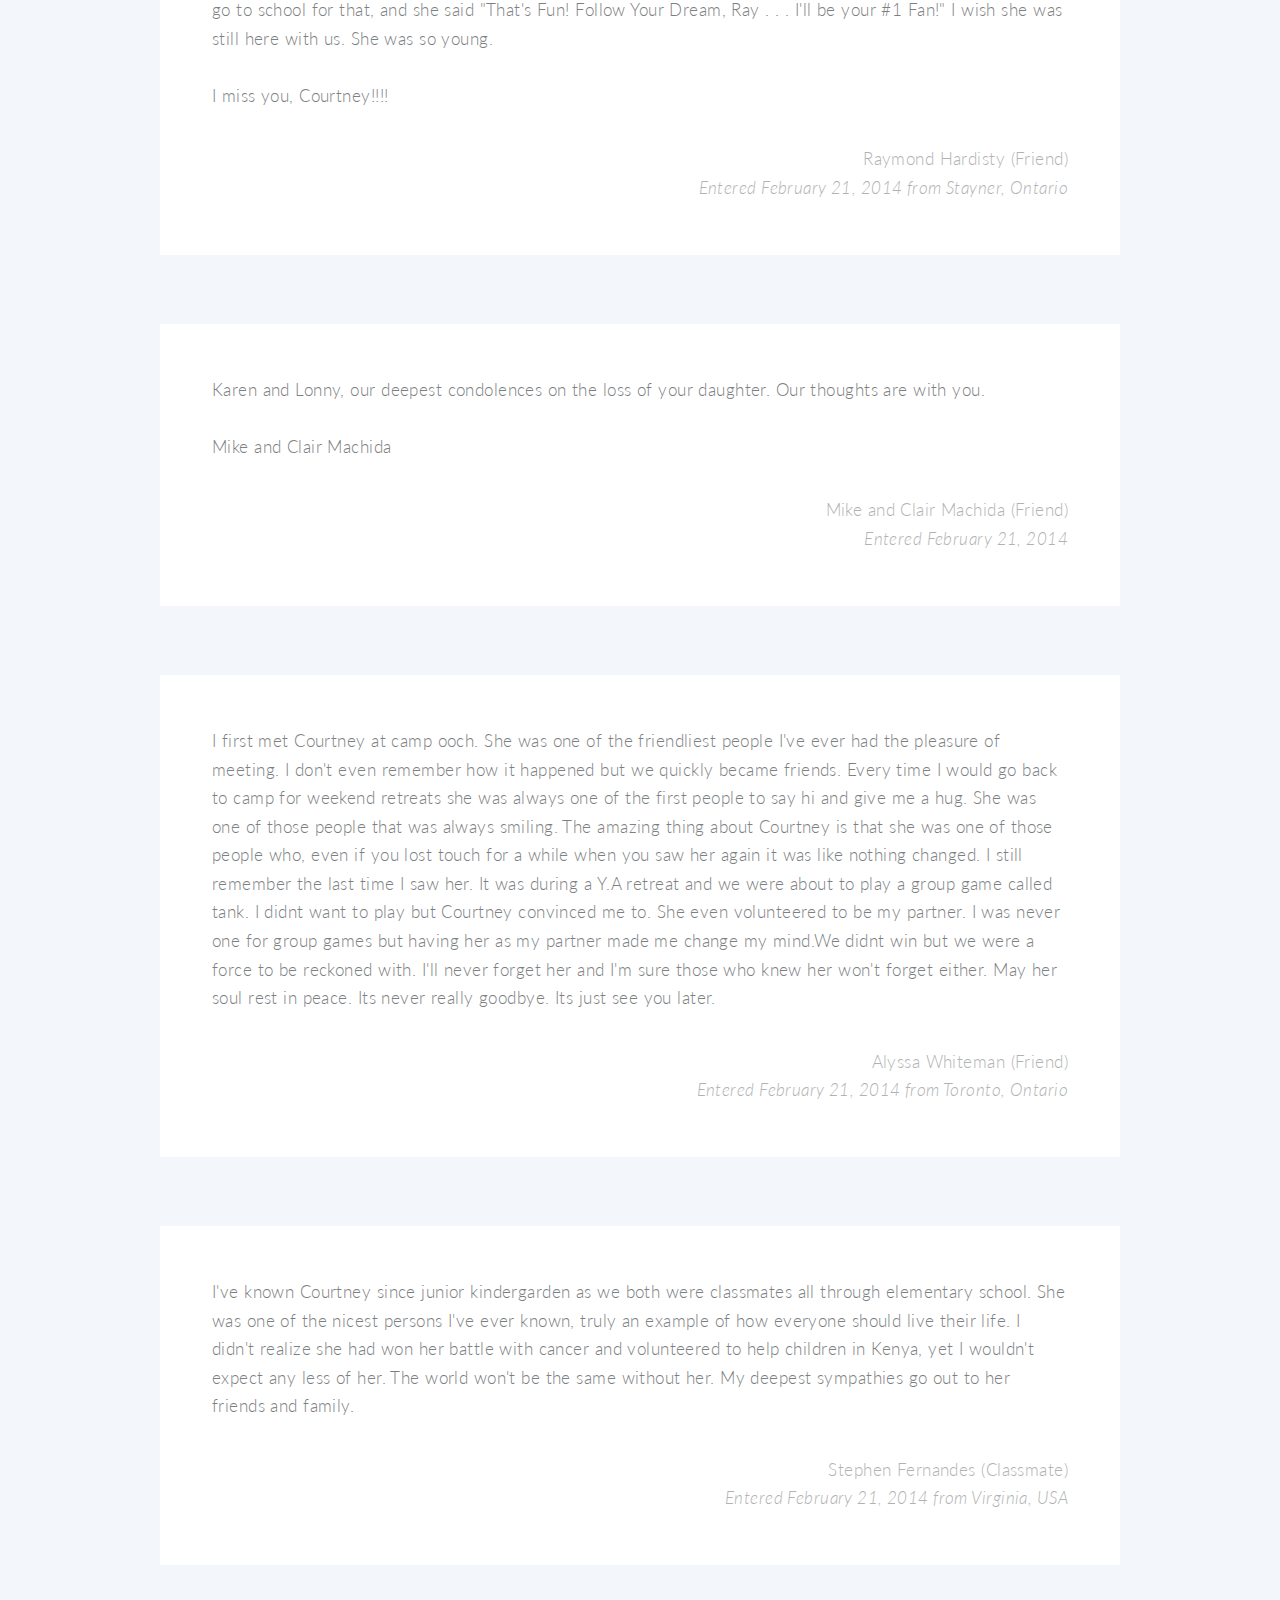
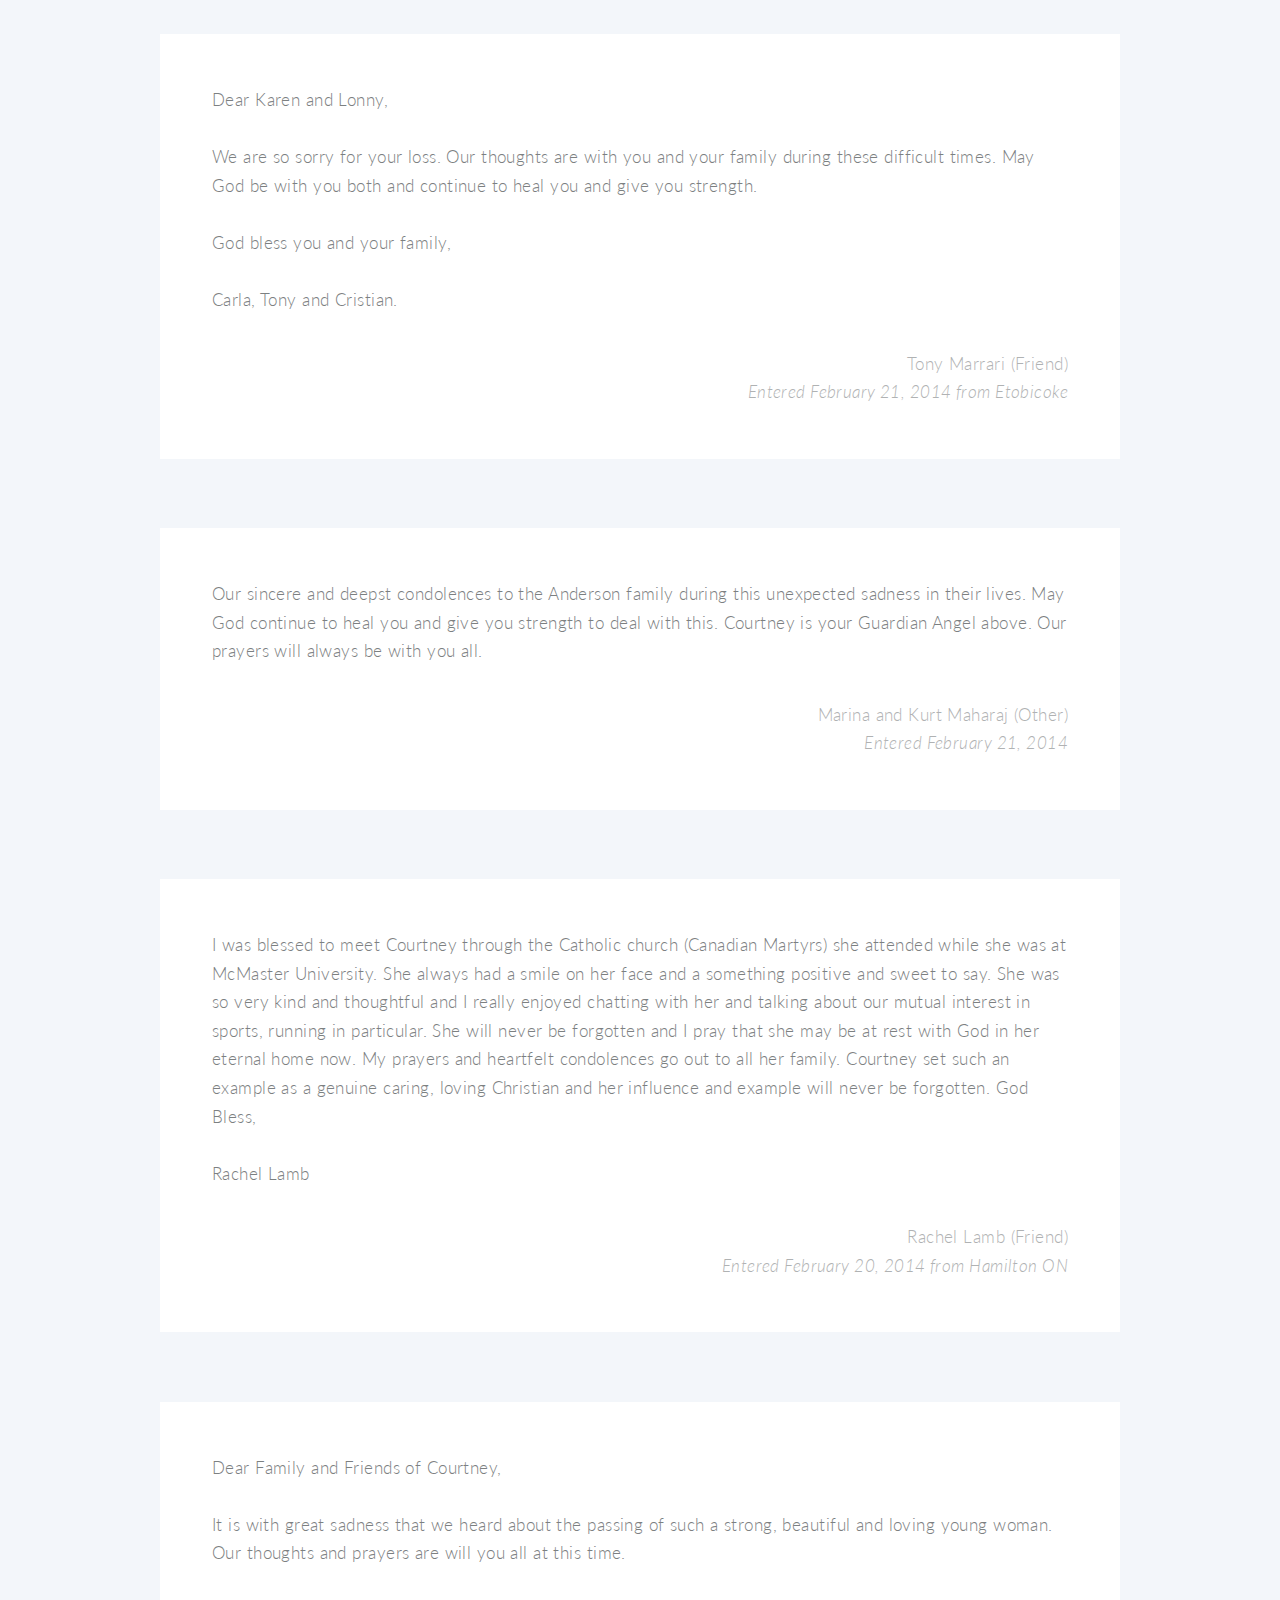
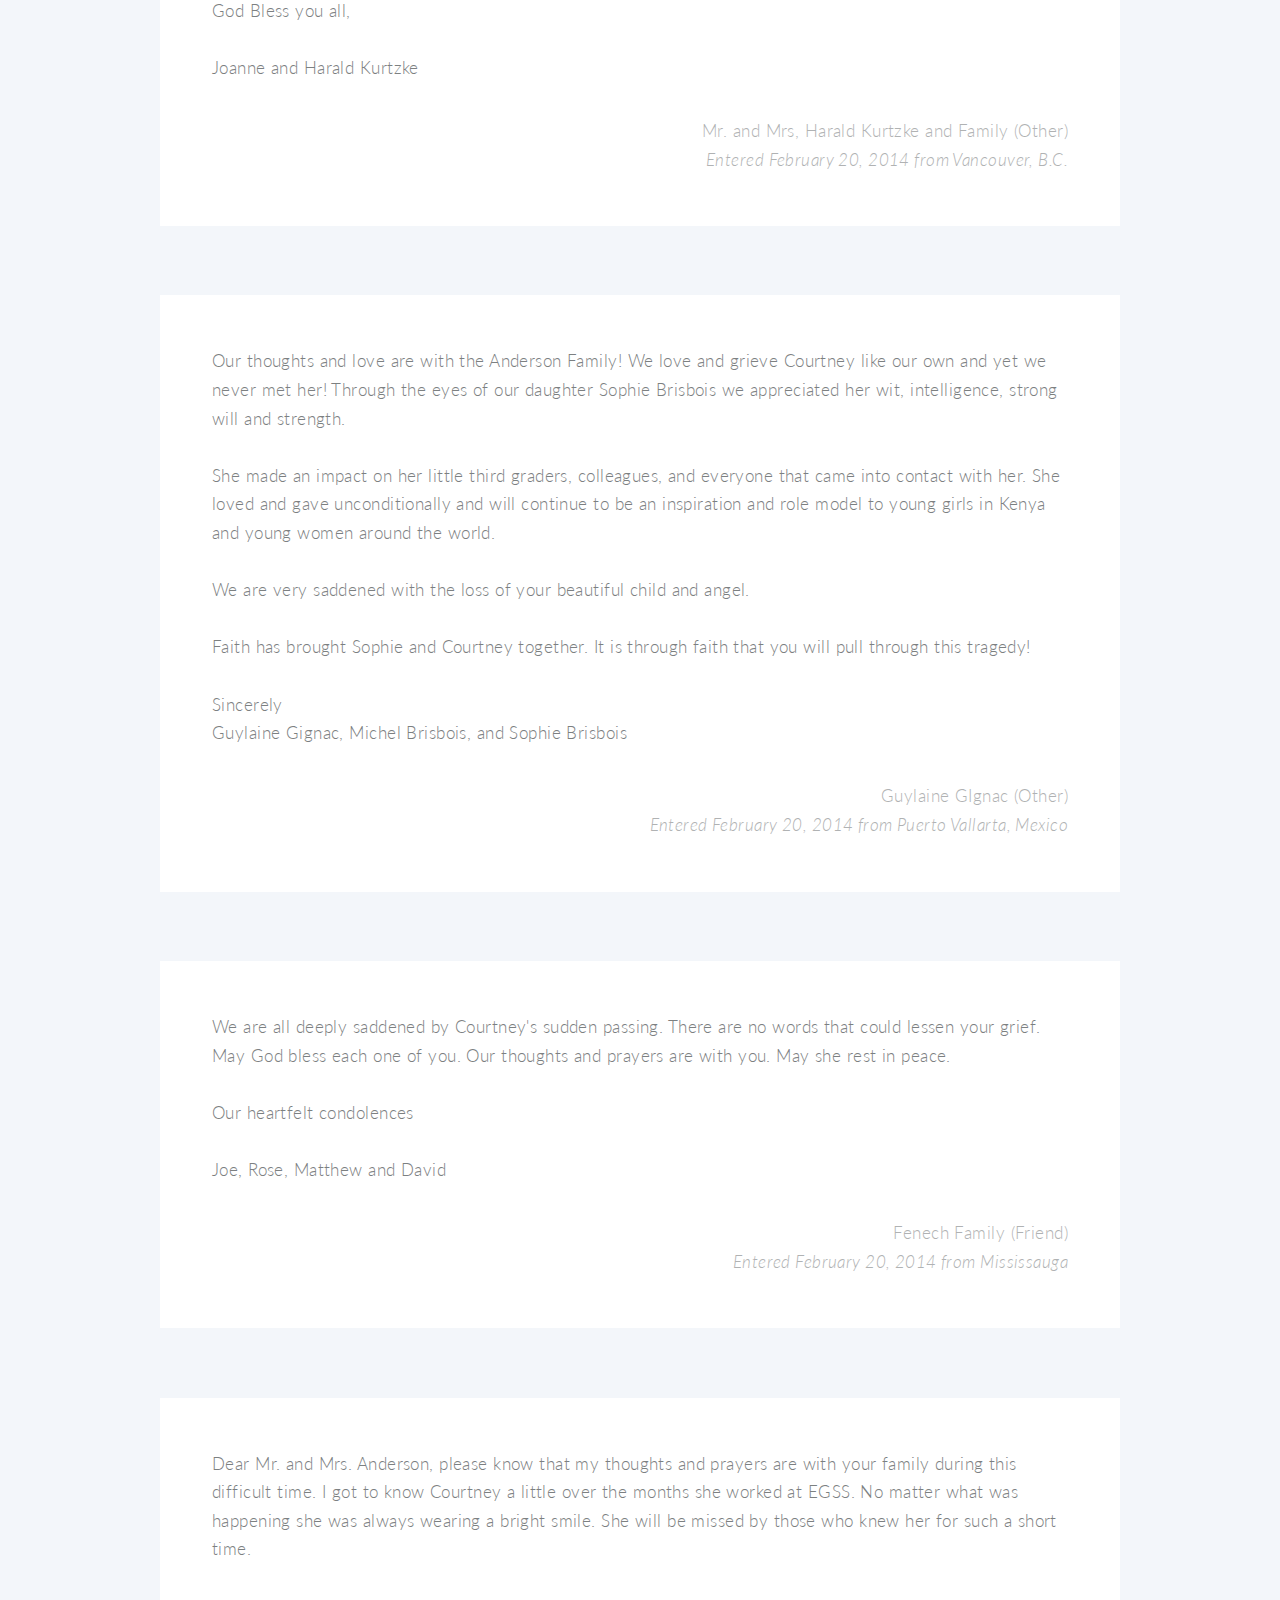
<file: guestbook.html>
<!DOCTYPE HTML>
<!--
Love ya, Court.
-->
<html>
	<head>
        <title>Courtney Amanda Anderson</title>
		<meta http-equiv="content-type" content="text/html; charset=utf-8" />
		<meta name="description" content="" />
		<meta name="keywords" content="" />
		<!--[if lte IE 8]><script src="css/ie/html5shiv.js"></script><![endif]-->
		<script src="js/jquery.min.js"></script>
		<script src="js/jquery.dropotron.min.js"></script>
		<script src="js/jquery.scrolly.min.js"></script>
		<script src="js/jquery.scrollgress.min.js"></script>
		<script src="js/skel.min.js"></script>
		<script src="js/skel-layers.min.js"></script>
		<script src="js/init.js"></script>
		<noscript>
			<link rel="stylesheet" href="css/skel.css" />
			<link rel="stylesheet" href="css/style.css" />
			<link rel="stylesheet" href="css/style-wide.css" />
			<link rel="stylesheet" href="css/style-noscript.css" />
		</noscript>
		<!--[if lte IE 8]><link rel="stylesheet" href="css/ie/v8.css" /><![endif]-->
		<!--[if lte IE 9]><link rel="stylesheet" href="css/ie/v9.css" /><![endif]-->
	</head>
	<body class="no-sidebar guestbook">

		<!-- Header -->
			<header id="header" class="skel-layers-fixed">
                <h1 id="logo"><a href="index.html">Courtney<span> Amanda </span>Anderson</a></h1>
				<nav id="nav">
					<ul>
						<li class=""><a href="index.html">Welcome</a></li>
						<li class="submenu">
							<a href="">Pages</a>
							<ul>
								<li><a href="eulogy.html">Eulogy</a></li>
								<li><a href="guestbook.html">Guestbook</a></li>
								<li><a href="photos.html">Photos</a></li>
							</ul>
						</li>
					</ul>
				</nav>
			</header>

		<!-- Main -->
			<article id="main">

				<header class="special container">
					<span class="icon fa-book"></span>
					<h2>Guestbook<strong></strong></h2>
                    <p>Thoughts from friends and family.</p>
				</header>

				<!-- One -->
					<section class="wrapper style4 container">
						<!-- Content -->
							<div class="content">
                                <section>
                                <p>
                                I met Courtney for the first time at a Teen Weekend at Camp with Ooch. I didn’t know anyone and was quite shy, but when I arrived she was one of the first people I was introduced to. I’m sure the counselor who brought me over to her knew she would be extremely welcoming. Courtney stopped what she was doing and had no problem striking up a conversation with me and welcoming me right into this group of new people and chatting. Since then I always felt very comfortable hanging out with Courtney. </p>
                                <p>Courtney was so welcoming, sweet and kind. I cannot say I had many opportunities to spend time with her, but when I did she made them feel special. She had a joy that spread to others around her and could make anyone feel welcome and comfortable. I feel privileged to have attended Courtney’s Remission Party in 2012, again being welcomed into her group of family and friends. </p>
                                <p>In the Ooch community I know the impact Courtney had on those she met. Especially since her passing, the love for her I have seen expressed is amazing. She is someone I certainly would have liked to get to know more. She was an incredible woman. </p>
                                <p>Please know you and Courtney are in my thoughts. </p>
                                <p>A friend from Ooch, </p>
                                Frannie
                                </p>
                                <div class="author">
                                    Frannie Murray (Friend)
                                </div>
                                <div class="meta">
Entered March 23, 2014
                                </div>
								</section>
							</div>
						<!-- Content -->
					</section>

				<!-- One -->
					<section class="wrapper style4 container">
						<!-- Content -->
							<div class="content">
								<section>
                                <p>Courtney and I started teaching at Ecole Good Shepherd Shepherd School this year and quickly became friends. Where we both moved away from home to work in Okotoks, we often would talk about family and friends. She always spoke so highly of everyone, and knew she truly loved them by how her face would light up as she shared stories about them. Being new teachers, we also talked about trying to find balance in our lives. Courtney decided early on in the school year that she was going to make time for herself by staying physically active. She tried to encourage me to do the same however I only found the drive to do so after the Christmas break. When she found out, she would often stop by my classroom to ask how things were going and to encourage me to keep it up. She has taught me that it is important to find balance in my life and every time I get on that treadmill, I hear her voice in my head cheering me on. Courtney was an amazing individual, and feel so blessed to have been able to get to know her. My thoughts and prayers are with your family.</p>
                                <div class="author">Danielle Boudreau (Colleague)</div>
                                <div class="meta">Entered March 15, 2014 from Okotoks, Alberta</div>
								</section>
							</div>
						<!-- Content -->
					</section>

				<!-- One -->
					<section class="wrapper style4 container">
						<!-- Content -->
							<div class="content">
                                <section>
                                <p>
Truly sorry for your loss. May The Lord watch over your family and bring you peace. R.I.P Courtney
                                </p>
                                <div class="author">
Jaime (Other)
                                </div>
                                <div class="meta">
Entered February 26, 2014
                                </div>
								</section>
							</div>
						<!-- Content -->
					</section>

				<!-- One -->
					<section class="wrapper style4 container">
						<!-- Content -->
							<div class="content">
                                <section>
                                <p>
                                Our deepest condolences to the family. Our thoughts and prayers have been with Courtney and her family since hearing the tragic news. </p><p>
                                We had only known Courtney since September 2013. She was an amazing teacher and full of life with so much dedication and compassion. Our daughter talked about her often, and still does. The stories were always another one to amaze us at just how wonderful she was. We felt very blessed to have her as our teacher this year. We are sadly feeling the loss and missing her presence in our lives.</p><p>
                                Sending positive thoughts and many prayers to the family.
                                </p>
                                <div class="author">
                                    Larson Family-Grade 3 Student (Other)
                                </div>
                                <div class="meta">
Entered February 26, 2014 from Okotoks, Alberta
                                </div>
								</section>
							</div>
						<!-- Content -->
					</section>

				<!-- One -->
					<section class="wrapper style4 container">
						<!-- Content -->
							<div class="content">
                                <section>
                                <p>
Although I only met Courtney on one occasion she was certainly a living light of joy and happiness!
                                </p>
                                <div class="author">
Jason Barlow (Other)
                                </div>
                                <div class="meta">
Entered February 25, 2014 from Okotoks, AB
                                </div>
								</section>
							</div>
						<!-- Content -->
					</section>

				<!-- One -->
					<section class="wrapper style4 container">
						<!-- Content -->
							<div class="content">
                                <section>
                                <p>
                                We are so sorry for your loss. Our thoughts and prayers are with you all.
                                </p><p>
                                Susan, Jacqueline, Catharine and Michael Fulton
                                </p>
                                <div class="author">
Susan Fulton (Friend)
                                </div>
                                <div class="meta">
Entered February 25, 2014
                                </div>
								</section>
							</div>
						<!-- Content -->
					</section>

				<!-- One -->
					<section class="wrapper style4 container">
						<!-- Content -->
							<div class="content">
                                <section>
                                <p>
My thoughts and prayers go out to all of Courtney's family and friends. I am Craig Woods cousin who was a friend of Courtney's. I have celebrated a Mass for Courtney and I will keep you all in my prayers.
                                </p>
                                <div class="author">
                                    Fr. Jerry Gauvreau (Other)
                                </div>
                                <div class="meta">
Entered February 24, 2014 from Ottawa
                                </div>
								</section>
							</div>
						<!-- Content -->
					</section>

				<!-- One -->
					<section class="wrapper style4 container">
						<!-- Content -->
							<div class="content">
                                <section>
                                <p>
Courtney's smile lit up any room that she walked into. Having known Courtney from a young age allowed me to share many beautiful memories with her growing up. Her enthusiasm for life has, and always will be an inspiration to all of us. Courtney always lived life to the fullest, she always had a smile on her face and was always there when you needed her. We all need to start living life the way that Courtney did, she followed her dreams and always worked her best in order to complete them. I admire her beauty, her strength and her ability to always make you smile regardless of how you were feeling. The memories we shared will never be forgotten. Her zest for life will only continue to live on through those who were lucky enough to have ever met her. I feel so blessed to have had a friend like Courtney in my life. She will forever hold a place in my heart, our angel on earth is now our angel in heaven.
                                </p>
                                <div class="author">
Paige Millington (Friend)
                                </div>
                                <div class="meta">
Entered February 24, 2014
                                </div>
								</section>
							</div>
						<!-- Content -->
					</section>

				<!-- One -->
					<section class="wrapper style4 container">
						<!-- Content -->
							<div class="content">
                                <section>
                                <p>
                                Though I only had the opportunity of meeting Courtney once, my first impression was a big and lasting one. I met her just over a year ago, though I had heard so much about her from her sister, my dear friend Ashley, who had always spoke of her with such love and admiration that I couldn't wait to finally meet her and when I did, I could tell exactly why Ashley spoke so highly of her and why they were sisters, because they are basically like twins! I met Courtney alongside Ash and their mother and was blown away by the combination of the three of them. So much love, warmth and closeness between all three of them. I had the privilege of hearing Courtney speak of her plans and dreams as a teacher and watched her face light up as she spoke of these. It was evident that she had so much passion for teaching, health and life in general. Getting to learn of her personal stories of experiences in her life has been truly inspiring and I feel grateful to have met such a powerful human being. Reading about what people have to say about Courtney and getting to see so many photos from throughout her life, it is clear how consistent she was in maintaining a positive attitude and zest for life even in some of the most difficult of times. Positivity and strength like that is truly extraordinary. I love her philosophy on life. It's a lesson to us all to try to live our lives as fully as possible every single day.</p>
                                <p>
                                My heart goes out to Courtney's family, friends and any other lucky person who had the privilege of ever meeting Courtney. </p>

                                <p>                                Thank you for sharing such bright light with the world Courtney, you will definitely be missed but your impression on the people whose lives you've touched will live on forever. </p>
                                <p>
                                Raileen
                                </p>
                                <div class="author">
Raileen Interior (Other)
                                </div>
                                <div class="meta">
Entered February 24, 2014
                                </div>
								</section>
							</div>
						<!-- Content -->
					</section>

				<!-- One -->
					<section class="wrapper style4 container">
						<!-- Content -->
							<div class="content">
                                <section>
                                <p>
                                Courtney was such an amazing woman with such a genuine soul. Her love for life and her will to make this world a better place was so inspiring that I know it will continue to live on in my heart and others forever. She truly was the light during my teaching year at OISE and she lifted my spirits and gave me hope daily. Not to mention, we had a lot of fun swapping "grandma stories" some mornings as we both lived with our grandmas during teacher's college. We came to the conclusion that our grandmothers truly enjoyed sharing their love for us with FOOD and LOTS OF IT!</p><p>

                                My condolences to the Anderson family and all of Courtney's friends and loved ones. May her inspiration live on in us each day and her soul live eternally, with God the Father. God Bless
                                </p>
                                <div class="author">
                                Julia Del Monte (Classmate)
                                </div>
                                <div class="meta">
                                Entered February 23, 2014 from Brampton, Ontario
                                </div>
								</section>
							</div>
						<!-- Content -->
					</section>

				<!-- One -->
					<section class="wrapper style4 container">
						<!-- Content -->
							<div class="content">
                                <section>
                                <p>
                                Hello Lonny, 

                                What sad new to be heard through an email. I am so sorry for your loss but hope that you will find the memories of Courtney to sooth your sadness. 

                                A life is determined by two dates: That of birth and that of the ending. It is the dash in between that says the story of your daughters life and you are privilaged to know the entire store of that precious time. 

                                With great sadness, 
                                Tami Pitchforth nee Olynick (Janets friend)
                                </p>
                                <div class="author">
tami pitchforth nee olynick (Classmate)
                                </div>
                                <div class="meta">
Entered February 23, 2014 from brampton , ontario
                                </div>
								</section>
							</div>
						<!-- Content -->
					</section>

				<!-- One -->
					<section class="wrapper style4 container">
						<!-- Content -->
							<div class="content">
                                <section>
                                <p>
                                Rest In Peace Courtney, you are forever in our hearts. You left this earth too soon, but still you left a mark and now we wait to be reunited again... to sing about flies and pizza pies =D. </p><p>
                                God Bless
                                </p>
                                <div class="author">
silvia gregorio (Friend)
                                </div>
                                <div class="meta">
Entered February 22, 2014
                                </div>
								</section>
							</div>
						<!-- Content -->
					</section>

				<!-- One -->
					<section class="wrapper style4 container">
						<!-- Content -->
							<div class="content">
                                <section>
                                <p>
                                To Lonny, Karen and Family</p><p>

                                We were so sorry to hear of your loss. Any loss is heart breaking but the loss of a child is so tragic. Memories will never heal your loss but through them she will live on in your heart. </p><p>

                                May God's strength, compassion and love be with each of you , knowing that today Courtney is in heaven, in a better place , without pain or suffering. .</p><p>

                                "My soul, wait thou only upon God; for my expectation is from him. He alone is my rock and my salvation: he is my comfort"</p><p>

                                Psalm 62 verse 5</p><p>

                                Chris & Karen Everd
                                </p>
                                <div class="author">
Chris & Karen Evered (Other)
                                </div>
                                <div class="meta">
Entered February 22, 2014 from London,Ontario
                                </div>
								</section>
							</div>
						<!-- Content -->
					</section>

				<!-- One -->
					<section class="wrapper style4 container">
						<!-- Content -->
							<div class="content">
                                <section>
                                <p>
So sorry for your loss. My thoughts and prayers are with all of you.
                                </p>
                                <div class="author">
Pat Panetta (Other)
                                </div>
                                <div class="meta">
                                    Entered February 22, 2014 from Markham, Ontario
                                </div>
								</section>
							</div>
						<!-- Content -->
					</section>

				<!-- One -->
					<section class="wrapper style4 container">
						<!-- Content -->
							<div class="content">
                                <section>
                                <p>
Karen, Lonny, Ashley, Brian and Jordan, We are so so sorry for your loss. We thought the world of Courtney. We will always remember her contagious smile and kind words. Courtney will always be in your hearts and she is your special angel watching over all of you. Our prayers are with you all. Love LIsa, Brad & Troy xoxo
                                </p>
                                <div class="author">
Lisa, Brad & Troy  (Family)
                                </div>
                                <div class="meta">
Entered February 22, 2014 from Etobicoke
                                </div>
								</section>
							</div>
						<!-- Content -->
					</section>

				<!-- One -->
					<section class="wrapper style4 container">
						<!-- Content -->
							<div class="content">
                                <section>
                                <p>
                                I worked alongside Courtney at Mini-University for many years. Our last summer working together we were on the Leadership Team, spending countless hours together. Often Courtney would provide us with her humour; saying funny things in weird voices- that we still quote even to this day. What made our last summer working together so memorable were all the laughs, all the times that Courtney shared her honest opinion (that sometimes we didn’t want to hear), and the moments of pure happiness that were shared between us and the entire camp. </p><p>

                                Court and I also took a course together this past summer at Redeemer University (Spec Ed 1). It was amazing seeing Courtney on a regular basis again. She brought energy, laughter, and friendship to a four hour long lecture (which can be hard to do). During those classes we talked about our upcoming struggles as we embarked into our teaching careers; how finding jobs would be difficult. Sure enough she landed herself a job shortly after our conversation. I remember seeing her on the day of her interview; beaming with excitement, knowing that teaching the leaders of tomorrow was her calling. And it was. Her passion for life and ability to always see the bright side, are the qualities that the leaders of tomorrow should possess. Courtney certainly passed those characteristics onto me and I know that all those she came in contact with would say the same. </p><p>

                                I am so proud of you Courtney, you accomplished so much in your lifetime and will continue to do so through our memories of you. Thank you for being such an exceptional lady. 
                                </p><p>
                                I miss you, love you and will always be thinking about you,<br/>
                                Kaitlyn Lipsit 
                                </p>
                                <div class="author">
                                    Kaitlyn Lipsit (Friend)
                                </div>
                                <div class="meta">
Entered February 21, 2014 from Kitchener-Waterloo
                                </div>
								</section>
							</div>
						<!-- Content -->
					</section>

				<!-- One -->
					<section class="wrapper style4 container">
						<!-- Content -->
							<div class="content">
                                <section>
                                <p>
                                Thinking of your family and know you will gain strength from each other. You are in our prayers.
                                <br/><br/>
                                Gail, Amanda, Ashley and Mickey
                                </p>
                                <div class="author">
Gail Hill (Friend)
                                </div>
                                <div class="meta">
Entered February 21, 2014 from Mississauga
                                </div>
								</section>
							</div>
						<!-- Content -->
					</section>

				<!-- One -->
					<section class="wrapper style4 container">
						<!-- Content -->
							<div class="content">
                                <section>
                                <p>
Thinking of you and your family at this difficult time all of our prayers are with you.
                                </p>
                                <div class="author">
                                    Frank,Tammy,Dylan,Jack Hochreiter (Family)
                                </div>
                                <div class="meta">
Entered February 21, 2014 from Ottawa
                                </div>
								</section>
							</div>
						<!-- Content -->
					</section>

				<!-- One -->
					<section class="wrapper style4 container">
						<!-- Content -->
							<div class="content">
                                <section>
                                <p>
I met Courtney last year at OISE and I am truly blessed to call her a friend. She truly lived life to the fullest! Any challenge that came her way she went for it! She is such a inspiration! We were always joking around and having silly sayings such as "ain't no buddy got time for that". She had such a beautiful soul. She was one of a kind. I will miss her (and our shenanigans) but I will always remember her. I will carry her memory in my heart.
                                </p>
                                <div class="author">
Jennifer Rock (Friend)
                                </div>
                                <div class="meta">
Entered February 21, 2014
                                </div>
								</section>
							</div>
						<!-- Content -->
					</section>

				<!-- One -->
					<section class="wrapper style4 container">
						<!-- Content -->
							<div class="content">
                                <section>
                                <p>
                                Ashley, when I heard the news of this accident it took my breath away. I remember you speaking so fondly of your sister, and of joining her in the Ride a couple of years ago, even though you were not feeling so great yourself. I was so inspired by you and your devotion to your sister.<br/>
                                My heart goes out to you and your entire family.<br/>
                                Please know that all of us at CCFC are thinking of you, and are always there for you.<br/>
                                With very much love and sadness,<br/>
                                Maria
                                </p>
                                <div class="author">
Maria Glidden (Friend)
                                </div>
                                <div class="meta">
Entered February 21, 2014 from Mississauga
                                </div>
								</section>
							</div>
						<!-- Content -->
					</section>

				<!-- One -->
					<section class="wrapper style4 container">
						<!-- Content -->
							<div class="content">
                                <section>
                                <p>
Heart-breaking. Absolutely heart-breaking. Lord, help us to accept the things we cannot change and to remember all the smiles, laughter, and memories we have. She was a truly beautiful person inside and out. We will always love and miss you.
                                </p>
                                <div class="author">
Jen G (Classmate)
                                </div>
                                <div class="meta">
Entered February 21, 2014
                                </div>
								</section>
							</div>
						<!-- Content -->
					</section>

				<!-- One -->
					<section class="wrapper style4 container">
						<!-- Content -->
							<div class="content">
                                <section>
                                <p>
                                Dear Lonny and Karen,
                                <br/><br/>
                                We are sad to hear of your daughter's passing. During these difficult times, true comfort comes from remembering the words found in the Bible book of Isaiah chapter 25 verse 8, which reads, "He will actually swallow up death forever, and the Sovereign Lord Jehovah will certainly wipe the tears from all faces". With deep sympathy, we share your sorrow. May the resurrection hope sustain you.
                                <br/><br/>
                                Sincerely,<br/>
                                Pam and Ashley
                                </p>
                                <div class="author">
Pam and Ashley (Friend)
                                </div>
                                <div class="meta">
Entered February 21, 2014 from Milton, Ontario
                                </div>
								</section>
							</div>
						<!-- Content -->
					</section>

				<!-- One -->
					<section class="wrapper style4 container">
						<!-- Content -->
							<div class="content">
                                <section>
                                <p>
                                I was shocked when I was told about Courtney's death. I wish that I had gotten more opportunities to get to know her and become greater friends. I first met Courtney back in 2007 I think it was, when she & I were on the bus heading up to Camp Oochigeas. She was one of first people that I met on the bus that year. We kept in touch here & there over the years. Two years ago, when she was celebrating 5 years of being Cancer Free, she invited me to her house for a party and she was so happy to see me and her family and friends were really nice. Everyone at the party really liked me and it was one of the best fun nights of my life. The year I met Courtney, I'd liked her alot that I made her a bracelet and I think she even wore it on the day of her party. I gave her a mug that really marked the occasion perfectly. I hope she got the chance to use it for her morning cups of coffee/tea. I told her how I wanted to become an actor and that I was trying to find ways to go to school for that, and she said "That's Fun! Follow Your Dream, Ray . . . I'll be your #1 Fan!" I wish she was still here with us. She was so young. 
                                <br/><br/>
                                I miss you, Courtney!!!!
                                </p>
                                <div class="author">
Raymond Hardisty (Friend)
                                </div>
                                <div class="meta">
Entered February 21, 2014 from Stayner, Ontario
                                </div>
								</section>
							</div>
						<!-- Content -->
					</section>

				<!-- One -->
					<section class="wrapper style4 container">
						<!-- Content -->
							<div class="content">
                                <section>
                                <p>
                                Karen and Lonny, our deepest condolences on the loss of your daughter. Our thoughts are with you. 
                                <br/><br/>
                                Mike and Clair Machida
                                </p>
                                <div class="author">
Mike and Clair Machida (Friend)
                                </div>
                                <div class="meta">
Entered February 21, 2014
                                </div>
								</section>
							</div>
						<!-- Content -->
					</section>

				<!-- One -->
					<section class="wrapper style4 container">
						<!-- Content -->
							<div class="content">
                                <section>
                                <p>
I first met Courtney at camp ooch. She was one of the friendliest people I've ever had the pleasure of meeting. I don't even remember how it happened but we quickly became friends. Every time I would go back to camp for weekend retreats she was always one of the first people to say hi and give me a hug. She was one of those people that was always smiling. The amazing thing about Courtney is that she was one of those people who, even if you lost touch for a while when you saw her again it was like nothing changed. I still remember the last time I saw her. It was during a Y.A retreat and we were about to play a group game called tank. I didnt want to play but Courtney convinced me to. She even volunteered to be my partner. I was never one for group games but having her as my partner made me change my mind.We didnt win but we were a force to be reckoned with. I'll never forget her and I'm sure those who knew her won't forget either. May her soul rest in peace. Its never really goodbye. Its just see you later.
                                </p>
                                <div class="author">

                                    Alyssa Whiteman (Friend)
                                </div>
                                <div class="meta">
Entered February 21, 2014 from Toronto, Ontario
                                </div>
								</section>
							</div>
						<!-- Content -->
					</section>

				<!-- One -->
					<section class="wrapper style4 container">
						<!-- Content -->
							<div class="content">
                                <section>
                                <p>
I've known Courtney since junior kindergarden as we both were classmates all through elementary school. She was one of the nicest persons I've ever known, truly an example of how everyone should live their life. I didn't realize she had won her battle with cancer and volunteered to help children in Kenya, yet I wouldn't expect any less of her. The world won't be the same without her. My deepest sympathies go out to her friends and family.
                                </p>
                                <div class="author">
Stephen Fernandes (Classmate)
                                </div>
                                <div class="meta">
Entered February 21, 2014 from Virginia, USA
                                </div>
								</section>
							</div>
						<!-- Content -->
					</section>

				<!-- One -->
					<section class="wrapper style4 container">
						<!-- Content -->
							<div class="content">
                                <section>
                                <p>
                                Dear Karen and Lonny, 
                                <br/><br/>
                                We are so sorry for your loss. Our thoughts are with you and your family during these difficult times. May God be with you both and continue to heal you and give you strength. 

                                <br/><br/>
                                God bless you and your family, 

                                <br/><br/>
                                Carla, Tony and Cristian.
                                </p>
                                <div class="author">
Tony Marrari  (Friend)
                                </div>
                                <div class="meta">
Entered February 21, 2014 from Etobicoke
                                </div>
								</section>
							</div>
						<!-- Content -->
					</section>

				<!-- One -->
					<section class="wrapper style4 container">
						<!-- Content -->
							<div class="content">
                                <section>
                                <p>
                                Our sincere and deepst condolences to the Anderson family during this unexpected sadness in their lives. May God continue to heal you and give you strength to deal with this. Courtney is your Guardian Angel above. Our prayers will always be with you all.
                                </p>
                                <div class="author">

                                Marina and Kurt Maharaj (Other)
                                </div>
                                <div class="meta">
                                Entered February 21, 2014

                                </div>
								</section>
							</div>
						<!-- Content -->
					</section>

				<!-- One -->
					<section class="wrapper style4 container">
						<!-- Content -->
							<div class="content">
                                <section>
                                <p>
                            I was blessed to meet Courtney through the Catholic church (Canadian Martyrs) she attended while she was at McMaster University. She always had a smile on her face and a something positive and sweet to say. She was so very kind and thoughtful and I really enjoyed chatting with her and talking about our mutual interest in sports, running in particular. She will never be forgotten and I pray that she may be at rest with God in her eternal home now. My prayers and heartfelt condolences go out to all her family. Courtney set such an example as a genuine caring, loving Christian and her influence and example will never be forgotten. God Bless, 
                            <br/><br/>
                                Rachel Lamb
                                </p>
                                <div class="author">

                                Rachel Lamb (Friend)
                                </div>
                                <div class="meta">
                                Entered February 20, 2014 from Hamilton ON

                                </div>
								</section>
							</div>
						<!-- Content -->
					</section>

				<!-- One -->
					<section class="wrapper style4 container">
						<!-- Content -->
							<div class="content">
                                <section>
                                <p>
                                Dear Family and Friends of Courtney,

                            <br/><br/>
                                It is with great sadness that we heard about the passing of such a strong, beautiful and loving young woman. Our thoughts and prayers are will you all at this time.

                            <br/><br/>
                                God Bless you all,

                            <br/><br/>
                                Joanne and Harald Kurtzke
                                </p>
                                <div class="author">

                                    Mr. and Mrs, Harald Kurtzke and Family (Other)
                                </div>
                                <div class="meta">
Entered February 20, 2014 from Vancouver, B.C.
                                </div>
								</section>
							</div>
						<!-- Content -->
					</section>

				<!-- One -->
					<section class="wrapper style4 container">
						<!-- Content -->
							<div class="content">
                                <section>
                                <p>
                                Our thoughts and love are with the Anderson Family! We love and grieve Courtney like our own and yet we never met her! Through the eyes of our daughter Sophie Brisbois we appreciated her wit, intelligence, strong will and strength. 

                            <br/><br/>
                                She made an impact on her little third graders, colleagues, and everyone that came into contact with her. She loved and gave unconditionally and will continue to be an inspiration and role model to young girls in Kenya and young women around the world.

                            <br/><br/>
                                We are very saddened with the loss of your beautiful child and angel. 

                            <br/><br/>
                                Faith has brought Sophie and Courtney together. It is through faith that you will pull through this tragedy!

                            <br/><br/>
                            Sincerely<br/>
                                Guylaine Gignac, Michel Brisbois, and Sophie Brisbois
                                </p>
                                <div class="author">

                                    Guylaine GIgnac (Other)
                                </div>
                                <div class="meta">
Entered February 20, 2014 from Puerto Vallarta, Mexico
                                </div>
								</section>
							</div>
						<!-- Content -->
					</section>

				<!-- One -->
					<section class="wrapper style4 container">
						<!-- Content -->
							<div class="content">
                                <section>
                                <p>
                                We are all deeply saddened by Courtney's sudden passing. There are no words that could lessen your grief. May God bless each one of you. Our thoughts and prayers are with you. May she rest in peace.

                            <br/><br/>
                                Our heartfelt condolences

                            <br/><br/>
                                Joe, Rose, Matthew and David
                                </p>
                                <div class="author">
Fenech Family (Friend)
                                </div>
                                <div class="meta">
Entered February 20, 2014 from Mississauga
                                </div>
								</section>
							</div>
						<!-- Content -->
					</section>

				<!-- One -->
					<section class="wrapper style4 container">
						<!-- Content -->
							<div class="content">
                                <section>
                                <p>
                                Dear Mr. and Mrs. Anderson, please know that my thoughts and prayers are with your family during this difficult time. I got to know Courtney a little over the months she worked at EGSS. No matter what was happening she was always wearing a bright smile. She will be missed by those who knew her for such a short time. 

                            <br/><br/>
                                "The life and death of each of us has it's influence on others; if we live, we live for the Lord; and if we die, we die for the Lord, so that living or dead we belong to the Lord. ". Romans 14:7-9 
                            <br/><br/>
                                It is my belief that Courtney is fulfilling this scripture. May you feel the loving arms of God around you, and find comfort that Courtney is seeing Jesus face to face. 
                            <br/><br/>

                                Collette Seders
                                </p>
                                <div class="author">

                                    Collette Seders (Colleague)
                                </div>
                                <div class="meta">
Entered February 20, 2014 from Okotoks, Ab
                                </div>
								</section>
							</div>
						<!-- Content -->
					</section>

				<!-- One -->
					<section class="wrapper style4 container">
						<!-- Content -->
							<div class="content">
                                <section>
                                <p>
                                Dear Karen and Lonny because words cannot begin to express our sadness and sympathy for your precious loss we wish you can read what's in our hearts. Our hearts would tell you how sorry we are. Our hearts would tell you that we know your pain will never go away but we hope in time it will lessen. Our hearts would tell you what a beautiful daughter you raised with a lovely smile that no doubt would light up a room with her laugh.....like you Karen .No doubt she touched many lives and she will never ever be forgotten . Know that the God of comfort will be with you and your family at this time and in the days to come. .....REV 21:3,4.

                            <br/><br/>
                                Please know we are thinking of each of you at this difficult time.

                            <br/><br/>
                                All our heartfelt love, TONY & ADA
                                </p>
                                <div class="author">
TONY & ADA CICCONE  (Friend)
                                </div>
                                <div class="meta">
Entered February 20, 2014 from Milton
                                </div>
								</section>
							</div>
						<!-- Content -->
					</section>

				<!-- One -->
					<section class="wrapper style4 container">
						<!-- Content -->
							<div class="content">
                                <section>
                                <p>
                                I am so sorry to hear of the lost of your lovely daughter, this is the hardest thing that any parent will ever go through in there life. I know how hard it is because I lost my son Clayton on June 10,2012. He was George McPherson Sr. grandson. Our thoughts and prayers are with you always.

                            <br/><br/>
                                Love Penny and Herb Wismer
                            <br/><br/>
                                George McPherson Sr. Daughter
                                </p>
                                <div class="author">
Penny Wismer (Other)
                                </div>
                                <div class="meta">
Entered February 20, 2014 from St.Catharines
                                </div>
								</section>
							</div>
						<!-- Content -->
					</section>

				<!-- One -->
					<section class="wrapper style4 container">
						<!-- Content -->
							<div class="content">
                                <section>
                                <p>
                                Although I have only known Courtney a short time, meeting her this past year at OISE, I quickly saw how she is one of those rare people where just by looking at her and her smile, you could see her spirit shinning. Everyone could see that she had a zest for life and that she lived her days fully. Knowing that she fought for her dreams and the chance to have amazing memories like going to Kenya, has taught me that I should not be afraid to chase my dreams and live life to the fullest. 

                            <br/><br/>
                                My deepest condolences go out to the Anderson family, loved ones and   friends. 

                            <br/><br/>

                            With her smile - the breath of life, and the kindness that warms the soul,<br/>
                                her lively spirit will forever be cherished and not to be forgotten.
                                </p>
                                <div class="author">
Diane Carvalho (Classmate)
                                </div>
                                <div class="meta">
Entered February 20, 2014
                                </div>
								</section>
							</div>
						<!-- Content -->
					</section>

				<!-- One -->
					<section class="wrapper style4 container">
						<!-- Content -->
							<div class="content">
                                <section>
                                <p>
                                There can be no greater burden asked of us than what your family is now enduring. The outpouring of love for Courtney is a true testament to the grace and dignity by which she lived. 
                            <br/><br/>

                            WHAT MATTERS ~<br/>
                            So what will matter? How will the value of your days be measured?<br/>
                            What will matter is not what you bought but what you built,<br/>
                            not what you got but what you gave.<br/>
                            What will matter is not your success but your significance.<br/>
                            What will matter is not what you learned but what you taught.<br/>
                            What will matter is every act of integrity, compassion, courage or sacrifice that enriched,<br/>
                            empowered or encouraged others to emulate your example.<br/>
                            What will matter is not your competence but your character.<br/>
                            What will matter is not how many people you knew,<br/>
                            but how many will feel a lasting loss when you’re gone.<br/>
                            What will matter is not your memories but the memories of those who loved you.<br/>
                            What will matter is how long you will be remembered, by whom and for what.<br/>
                            Living a life that matters doesn’t happen by accident.<br/>
                            It’s not a matter of circumstance but of choice.<br/>
                            Choose to live a life that matters. ~ Michael Josephson<br/>

                            <br/><br/>
                            Your beloved Courtney truly exemplified living a life that mattered. <br/>
                                Holding your family in our hearts and prayers.
                                </p>
                                <div class="author">
donna and greg driver (Friend)
                                </div>
                                <div class="meta">
Entered February 20, 2014 from paris ontario
                                </div>
								</section>
							</div>
						<!-- Content -->
					</section>

				<!-- One -->
					<section class="wrapper style4 container">
						<!-- Content -->
							<div class="content">
                                <section>
                                <p>
                                My son Hayden had the honor of being in Miss Anderson's grade 3 class this year. Upon hearing of her death, between heart breaking sobs he said "Miss Anderson didnt just make me happy, she changed my world" I believe she changed the world for everyone who encountered her lovely spirit.<br/>
                                She will forever be loved, missed and remembered by my little boy as the first teacher who believed in him and his ability.<br/>
                                She was truly a wonderful angel in the life of so many. I know the faith she instilled in Hayden will help him through this time and stay with him forever.<br/>
                                My thoughts and prayers are with her family, friends and students.
                                </p>
                                <div class="author">
Robyn Brewis (Other)
                                </div>
                                <div class="meta">
Entered February 20, 2014 from Calgary
                                </div>
								</section>
							</div>
						<!-- Content -->
					</section>

				<!-- One -->
					<section class="wrapper style4 container">
						<!-- Content -->
							<div class="content">
                                <section>
                                <p>
                                Lonny, Karen & family. Words cannot express the profound sadness of the tragic loss of your beautiful daughter. Such an inspiration, she touched so many people. 

                            <br/><br/>
                            With heartfelt condolences, <br/>
                                Cynthia Miskas and family
                                </p>
                                <div class="author">
Cynthia Miskas (Colleague)
                                </div>
                                <div class="meta">
Entered February 20, 2014
                                </div>
								</section>
							</div>
						<!-- Content -->
					</section>

				<!-- One -->
					<section class="wrapper style4 container">
						<!-- Content -->
							<div class="content">
                                <section>
                                <p>
                                I first met Courtney in the Hands of Hope competition and we quickly became close friends. Her love for health and fitness is what really pulled us together. We worked out together, cycled together and she motivated me to start running. She was truly inspirational and one of the few individuals that have changed my perspective on life. Courtney and I went skydiving together, ran the Mississauga Half Marathon, did the Spartan race and a few 10K races together. She always pushed me to challenge myself physically, emotionally and mentally. At one time Courtney was a volunteer Big Sister in Hamilton. After seeing the impact she had on children I quickly followed suit. The experience I have gained as a volunteer Big Brother derived from the spark that Courtney lit within me. Aside from fitness we quickly learned that we shared a love for food and music. We would randomly meet up for Sushi and on occasion she would sway me to stay in and cook a healthy meal. Diet was a big deal for Courtney, something I've learned to love and appreciate. Music was a channel where Courtney and I found emotional expression and motivation. The one song we listened to often was: <br/>
                                - All the Above - Maino 

                            <br/><br/>
                            I reference this song below as I believe it is representative of Courtney's outlook to life, its beauty and challenges:<br/>
                            "How the hell could you stop me? <br/>
                            Why in the world would you try? <br/>
                            I go hard forever, <br/>
                            That's just how I'm designed, <br/>
                            That's just how I was built <br/>
                            See the look in my eyes? <br/>
                            You take all of this from me, <br/>
                            And I'm still gon' survive "<br/><br/>

                                And survive she shall. In my heart, mind and soul. Understanding her faith in the Lord leaves me with no doubt that she is by His side. I am extremely emotional and shattered by her sudden passing and will always remember Courtney to be that happy, go-getting, motivated and loving individual. Courtney impacted my life in many ways - I am in her debt and will continue to bring my best foot forward daily, just as she did. I love you Courtney - you will be greatly missed but never forgotten. My sincerest condolences to the Anderson family. 
                                </p>
                                <div class="author">
Robin Kwan (Friend)
                                </div>
                                <div class="meta">
Entered February 20, 2014 from Hamilton
                                </div>
								</section>
							</div>
						<!-- Content -->
					</section>

				<!-- One -->
					<section class="wrapper style4 container">
						<!-- Content -->
							<div class="content">
                                <section>
                                <p>
I met Courtney in person for the first time this past Thanksgiving after she had moved to Calgary to teach in Okotoks. I had met her spirit long before then through her aunties Robin and Holly and her nanna Brenda. From the moment I was in her presence I was smitten with her. I told her I wanted her to be my adopted daughter. She has such a light surrounding her. She is so beautiful and thoughtful and kind. I feel so blessed to have been able to help celebrate her 24th birthday. Thank you Lonny and Karen for the sharing the gift of Courtney. My heart breaks for your family. My prayers are with you all.
                                </p>
                                <div class="author">
Pam Robinson (Other)
                                </div>
                                <div class="meta">
Entered February 20, 2014 from Calgary
                                </div>
								</section>
							</div>
						<!-- Content -->
					</section>

				<!-- One -->
					<section class="wrapper style4 container">
						<!-- Content -->
							<div class="content">
                                <section>
                                <p>
                                Dear family Anderson,

                            <br/><br/>
                                Accross the miles I am deeply sadden by this devastating news. Such loving Young girl who I admire so very much!! I will pray for you all, as I know that she is in heaven. I am sorry for all of us who knew her and looked up to her that we will no longer be with her... I send you a warm hug and confort. May God help you cope! Ana, Mark, Nicole and Christian Kusiewicz
                                </p>
                                <div class="author">
Ana Kusiewicz (Amigo)
                                </div>
                                <div class="meta">
Entered February 20, 2014 from Cali, Colombia
                                </div>
								</section>
							</div>
						<!-- Content -->
					</section>

				<!-- One -->
					<section class="wrapper style4 container">
						<!-- Content -->
							<div class="content">
                                <section>
                                <p>
Our thoughts and prayers are with you in your time of sorrow. Words cannot express, the loss of a child. Hold your memories close and your family closer. 
                                </p>
                                <div class="author">
Wendy and Peter Tremmel (Friend)
                                </div>
                                <div class="meta">
Entered February 20, 2014 from Vaughan
                                </div>
								</section>
							</div>
						<!-- Content -->
					</section>

				<!-- One -->
					<section class="wrapper style4 container">
						<!-- Content -->
							<div class="content">
                                <section>
                                <p>
                                I have no words to describe how wonderful and beautiful Courtney was. She simply was an angel. I was so blessed to call her my friend. She is so, so loved, and will be missed forever. She has and will continue to inspire me, and everyone who knew her, to be better. 

                            <br/><br/>
                                We became instant and lifelong friends while at teacher's college together. We have shared so many special memories that I will cherish for the rest of my life. All of her inspiring, wise words are so clear in my mind. I already so miss our daily talks, and will exchange them with daily prayers. I will keep her amazing family, who raised the most beautiful person, in my prayers. 

                            <br/><br/>
                                I love you so much, Court.
                                </p>
                                <div class="author">
Emma Caldarone (Friend)
                                </div>
                                <div class="meta">
Entered February 20, 2014 from Etobicoke
                                </div>
								</section>
							</div>
						<!-- Content -->
					</section>

				<!-- One -->
					<section class="wrapper style4 container">
						<!-- Content -->
							<div class="content">
                                <section>
                                <p>
I was truly saddened to hear about Courtney's sudden passing. I met her at OISE last year and we spent our first practicum together at Holy Angels. She was a lovely, kind person with a bright, beautiful smile and personality. She will be missed immensely by all who had the privilege of knowing her. My prayers go out to her family and friends. 
                                </p>
                                <div class="author">
Barbara Byczko  (Classmate)
                                </div>
                                <div class="meta">
Entered February 20, 2014 from Toronto
                                </div>
								</section>
							</div>
						<!-- Content -->
					</section>

				<!-- One -->
					<section class="wrapper style4 container">
						<!-- Content -->
							<div class="content">
                                <section>
                                <p>
I worked with Courtney at Mini-U at McMaster University during the summer of 2012. Although we only spent a short amount of time together, she had a great influence on my life. Her positive attitude and energy inspired me to be the best I could be every day. When I split my lip open playing a game with the staff, Courtney was the one who accompanied me to the hospital. I really enjoyed having that time to get to know her. Her selflessness shone through as she truly took an interest in my life, trying to get to know me in a way that none of the other staff members had. I will always remember her spunk and zest for life and will carry her influence with me for the rest of my life.
                                </p>
                                <div class="author">
Catherine Crawford-Brown (Friend)
                                </div>
                                <div class="meta">
Entered February 20, 2014
                                </div>
								</section>
							</div>
						<!-- Content -->
					</section>

				<!-- One -->
					<section class="wrapper style4 container">
						<!-- Content -->
							<div class="content">
                                <section>
                                <p>
Courtney was the first friend I made in kindergarten. We spent most of our elementary school years attached to one another. We shared lunches, had sleepovers, she even got married in my backyard when we were five. There isn't a single childhood birthday party picture I have that Courtney isn't in. She was a wonderful and sweet person. If she saw you were sad, she went out of her way to make you smile. The world has lost a beautiful creature, but God has regained one of his angels.
                                </p>
                                <div class="author">

                                    Jessica Raposo (Friend)
                                </div>
                                <div class="meta">
Entered February 20, 2014 from Mississauga
                                </div>
								</section>
							</div>
						<!-- Content -->
					</section>

				<!-- One -->
					<section class="wrapper style4 container">
						<!-- Content -->
							<div class="content">
                                <section>
                                <p>
I worked with Courtney at Loblaws, Glen Erin Market and she was one of the sweetest girls you could ever meet. My heart goes out to her entire family. R.I.P Courtney
                                </p>
                                <div class="author">

                                    Sue Goltz (Other)
                                </div>
                                <div class="meta">
Entered February 20, 2014 from Brampton
                                </div>
								</section>
							</div>
						<!-- Content -->
					</section>

				<!-- One -->
					<section class="wrapper style4 container">
						<!-- Content -->
							<div class="content">
                                <section>
                                <p>
                                "If tears could build a stairway,<br/>
                                And memories a lane, I would walk right up to heaven,<br/>
                                And bring you home again."<br/><br/>

                                I love you Miss Anderson. I really just love you. I'm glad I gave you that rose on valentines day. I will see you again, and we can play and read more books. <br/>
                                Anika Peters(miss Anderson's grade 3 class)
                                </p>
                                <div class="author">

                                    Paula(on behalf of Anika Peters)student in her class (Other)
                                </div>
                                <div class="meta">
Entered February 20, 2014 from Okotoks Alberta
                                </div>
								</section>
							</div>
						<!-- Content -->
					</section>

				<!-- One -->
					<section class="wrapper style4 container">
						<!-- Content -->
							<div class="content">
                                <section>
                                <p>
The many moments I spent with Courtney in summer 2010 at Mini U were some of the best I've ever had for many reasons. They would not have been the same without her amazing glowing personality, kindness, empathy, beautifully addictive smile and enthusiasm for each day. I had the privilege of knowing such a remarkable human being and I am deeply saddened by her passing . This sudden tragedy has made me reflect on what the world will be missing without the person I knew and loved and my thoughts go out to her family and all others whose lives she touched. I am thinking of her fun, spunky spirit and extreme kindness toward our fellow colleagues but foremost toward the kids, whose lives were undoubtedly touched by her impact and her role as a mentor and friend. I remember the day she humbly told me the reason she was cycling to raise money for cancer research. I was blown away by her strength and drive to make a difference and help others, especially since she had struggled herself, a past point she did not let define her present. It is a great loss to lose a person so magnificent, I hope that her light continues to shine through this difficult time. 
                                </p>
                                <div class="author">
Annie Fraser (Colleague)
                                </div>
                                <div class="meta">
Entered February 20, 2014 from Hamilton, ON
                                </div>
								</section>
							</div>
						<!-- Content -->
					</section>

				<!-- One -->
					<section class="wrapper style4 container">
						<!-- Content -->
							<div class="content">
                                <section>
                                <p>
                                I was shocked and saddened to hear about Courtney's tragic accident. My heart and prayers go out to her family - her mom, Karen and her sister Ashley, whom I knew and to her dad, Lonny and brothers Bryan & Jordan. I know how close you are as a family and trust that your strong bond will comfort you.
                            <br/><br/>

                                I have a vivid picture of Courtney as a member of my Brownie & Girl Guide units at St. Rose of Lima. At a weekend camp, I was awakened by some voices and got out of my tent to investigate. I found Courtney and my daughter, Alyssa lying on a tent platform totally enraptured with the rising sun and realizing how special it is to see the sun rise and that they were the only ones to see it happen that morning.
                            <br/><br/>

                                Whenever I see a sun rise, I will think of Courtney and what a wonderful soft spoken girl she was and what a wonderful poised and confident young woman she became.
                                </p>
                                <div class="author">

                                    Marlene Acorn (Other)
                                </div>
                                <div class="meta">
Entered February 20, 2014 from Mississauga
                                </div>
								</section>
							</div>
						<!-- Content -->
					</section>

				<!-- One -->
					<section class="wrapper style4 container">
						<!-- Content -->
							<div class="content">
                                <section>
                                <p>
                                I first met Courtney at OISE and it wouldn't have been the same without her. We were constantly laughing and cracking jokes throughout class and going on little adventures. I will never forget the day me, Kelly, and Jennifer went to the ROM, it was one of the funniest moments in my life! She was always there if you needed help and has accomplished and touched the lives of so many in such a short amount of time. Courtney is truly an inspiration and was an amazing classmate, teacher and friend, it is such a shame that she was taken from us so early. I have no doubt she is smiling down at us from Heaven! I will leave you with one of Courtney's favorite Bible verses as it pretty much sums up her outlook on life.

                            <br/><br/>
                                1 Thessalonians 16-18 "Always be joyful. Never stop praying. Be thankful in all circumstances, for this is God's will for you who belong to Christ Jesus."
                            <br/><br/>

                                Miss you Court, Love you!
                            <br/><br/>

                                Marco G
                                </p>
                                <div class="author">
Marco Gallucci (Friend)
                                </div>
                                <div class="meta">
Entered February 20, 2014 from Woodbridge, Ontario
                                </div>
								</section>
							</div>
						<!-- Content -->
					</section>

				<!-- One -->
					<section class="wrapper style4 container">
						<!-- Content -->
							<div class="content">
                                <section>
                                <p>
In our early teenage years me and Courtney hung out in the same social circle. Courtney amazed me by her ability to balance both an active social life, while achieving at a high level in both her academic and extracurricular fields. When I first started hanging out with Courtney, I had just transitioned out of the enhanced program at Lorne Park Secondary School and stopped pursuing post-secondary education as a future goal. Courtney while remaining friendly, was very critical of my decision and over the years advised me, while leading by example, to seek out the betterment of myself through education. After a 2 year stretch where i hadn't seen Courtney at all, we reconnected at a friends birthday party. She at the time was attending McMaster and I was getting into trouble, she asked me so earnestly what University I was attending. She assumed the best of me, even though we had lost touch she honestly believed I had found academic success. I remember how bad I felt when she had such an honest look of surprise when I told her I had dropped out of high school. We stayed in touch through social media and the occasional text message as I reentered highschool, and eventually achieved both acceptance and a scholarship to The University of Guelph. Courtney's faith in my abilities was one of the primary driving forces behind my reinvigorated pursuit of a better life. She was an inspiration and her example changed my life, I am deeply saddened that I never got to tell her that.
                                </p>
                                <div class="author">
Joey Clarke (Friend)
                                </div>
                                <div class="meta">
                                    Entered February 19, 2014 from Guelph/Mississauga Ontario

                                </div>
								</section>
							</div>
						<!-- Content -->
					</section>

				<!-- One -->
					<section class="wrapper style4 container">
						<!-- Content -->
							<div class="content">
                                <section>
                                <p>
                                To the Anderson and Hennessy families<br/>
                                Our thoughts and prayers are with you all.<br/>
                                Love The Seminerio Family<br/>
                                </p>
                                <div class="author">
John and Lucia Seminerio (Friend)
                                </div>
                                <div class="meta">
Entered February 19, 2014
                                </div>
								</section>
							</div>
						<!-- Content -->
					</section>

				<!-- One -->
					<section class="wrapper style4 container">
						<!-- Content -->
							<div class="content">
                                <section>
                                <p>
Working with Lonny over the past 7 years, I have heard many funny and heartwarming stories of his family. I have followed Courtney's triumph over cancer, her time spent as a camp counsellor and her move to Calgary to pursue her teaching career. She was so loved, and lived her life to the fullest. My heartfelt condolences to you all. May the wonderful and happy memories of time spent with Courtney help to ease your pain and loss.
                                </p>
                                <div class="author">
Karen Britton (Friend)
                                </div>
                                <div class="meta">
Entered February 19, 2014 from Oakville
                                </div>
								</section>
							</div>
						<!-- Content -->
					</section>

				<!-- One -->
					<section class="wrapper style4 container">
						<!-- Content -->
							<div class="content">
                                <section>
                                <p>
Courtney was a beautiful and happy women. She was always smiling and very kind. I will miss her so much. I send my condolence to her family who loved her dearly. R.I.P beautiful Courtney.
                                </p>
                                <div class="author">
Jaclyn Shiflett (Friend)
                                </div>
                                <div class="meta">
Entered February 19, 2014 from Port Stanley ON.
                                </div>
								</section>
							</div>
						<!-- Content -->
					</section>

				<!-- One -->
					<section class="wrapper style4 container">
						<!-- Content -->
							<div class="content">
                                <section>
                                <p>
I am so sorry for you loss. Our thoughts and prayers are with you all .
                                </p>
                                <div class="author">
Krista Klak (Hochreiter) (Other)
                                </div>
                                <div class="meta">
Entered February 19, 2014 from Sturgeon County Alberta
                                </div>
								</section>
							</div>
						<!-- Content -->
					</section>

				<!-- One -->
					<section class="wrapper style4 container">
						<!-- Content -->
							<div class="content">
                                <section>
                                <p>
When you are trying to put words together, they never sound as good as you would like them too or completely do what you are trying to say justice. How can you say anything bad about Courtney...Courtney was such an inspiration to be around and I first met her at Mini U during a very hot summer. At the first group BBQ I remember thinking to myself how approachable Courtney was and how you felt like a close friend after talking with her for only a few minutes. Her warming smile and friendly ways really made her kids fall in love with her each session. One of the most memorable parts was when Courtney and a few of us attempted that Insanity DVD with Sahil, I think we only lasted a week but we would laugh through the DVD to make it hurt a little less. He would say that if we were laughing we weren't working hard enough...which of course made us laugh even more... Man, we had a great summer the group of us. It is very upsetting to hear this news about the loss Courtney and it is difficult for all for us to wrap our minds around how quickly life can be taken away from us. You will definitely be remembered and your life celebrated Courtney.
                                </p>
                                <div class="author">

                                    Jennifer Tayler (Colleague)
                                </div>
                                <div class="meta">
Entered February 19, 2014
                                </div>
								</section>
							</div>
						<!-- Content -->
					</section>

				<!-- One -->
					<section class="wrapper style4 container">
						<!-- Content -->
							<div class="content">
                                <section>
                                <p>
                                I met Courtney back in grade 7 (over 14 years ago). We sort of lost contact in high school but ended up bumping into each other at McMaster University a couple times. She was a good friend in elementary school and I wasn't surprised to find that she was still the same amazing person when we met up again in university. 

                            <br/><br/>
                                As it turns out, there were several more amazing things about her I didn't know. I just found out through reading her obituary that she also beat leukemia, was an avid cyclist, and volunteered in Kenya and I'm sure there was much more.
                            <br/><br/>

                                My deepest sympathies go out to her family and friends. Courtney was an inspirational person and she will be sorely missed.
                                </p>
                                <div class="author">
Curtis McEwan (Amis)
                                </div>
                                <div class="meta">
Entered February 19, 2014
                                </div>
								</section>
							</div>
						<!-- Content -->
					</section>

				<!-- One -->
					<section class="wrapper style4 container">
						<!-- Content -->
							<div class="content">
                                <section>
                                <p>
I am so heart sick to hear of this terrible news. I am lost for words. I remember sweet Courtney when she was just a little girl, who grew up to be a beautiful lady. My condolences to the family xo Lonny, Karen, Ashley, Brian and Jordan. May you all be with one another during this terrible time and know that Courtney is with every single one of you, and always will be. Xoxo
                                </p>
                                <div class="author">
Tanya Noseworthy (Other)
                                </div>
                                <div class="meta">
Entered February 19, 2014 from Etobicoke
                                </div>
								</section>
							</div>
						<!-- Content -->
					</section>

				<!-- One -->
					<section class="wrapper style4 container">
						<!-- Content -->
							<div class="content">
                                <section>
                                <p>
I had the honour of knowing Courtney in high school. when I met her I immediately know she wad special. She spoke and acted as if she had lived before, and had a knowledge beyond her years. She always wanted to live life to it's fullest and kept her relationships sacred. It was almost as if she was too good for this world and was called to heaven once, and proved she had a lot more good to do here on Earth, and she wasnt going to leave it behind without making a difference. She truly accomplished that. She touched a million hearts and the ripples she made in life will ebb forever. 
                                </p>
                                <div class="author">
Kathryn  (Classmate)
                                </div>
                                <div class="meta">
Entered February 19, 2014 from Mississauga
                                </div>
								</section>
							</div>
						<!-- Content -->
					</section>

				<!-- One -->
					<section class="wrapper style4 container">
						<!-- Content -->
							<div class="content">
                                <section>
                                <p>
                                My thoughts and prayers go out to the Anderson family during this tragic time in their lives.
                            <br/><br/>

                                For the 3 years that I worked with Courtney at Mini University, her positive attitude and bright spirit brought happiness and laughter to my camp days. No matter what the situation, Courtney always took an optimistic spin and supported others wherever she could. Working intimately alongside Courtney on the Leadership Team, provided me with the opportunity to be inspired by her zest for life and compassionate nature to everyone around her on a daily basis. It is a characteristic in which I always valued in Courtney and saw the impact which it had on others. 
                            <br/><br/>

                                Although Courtney is no longer physically with us, her energy and spirit will continue to live on and impact all of our lives moving forward. 
                            <br/><br/>

                            Loving you always and forgetting you never,<br/>
                                Hannah (Your Mini-University Sister)
                                </p>
                                <div class="author">
Hannah Anderson (Friend)
                                </div>
                                <div class="meta">
Entered February 19, 2014
                                </div>
								</section>
							</div>
						<!-- Content -->
					</section>

				<!-- One -->
					<section class="wrapper style4 container">
						<!-- Content -->
							<div class="content">
                                <section>
                                <p>
I woke up this morning scrolling threw my facebook page to come across this very sad news. still dont believe it so I can imagine how all of u her family feel :(.) You must be wondering how I know courtney...well her and I were best buds from swiss chalet we were insperible she taught me many things and was so inspirational. I cherish our times we had very special to my heart. one day we both went our seperate ways and reconnected on facebook. we never had a chance to meet as both our lives were so busy, but a message here and there is still something and im glad I got to do that. will miss her as some people have said shes an "angle" and she really was. my sinciere condolences. xo
                                </p>
                                <div class="author">

                                    krista crawford (Friend)
                                </div>
                                <div class="meta">
Entered February 19, 2014 from Georgetown on
                                </div>
								</section>
							</div>
						<!-- Content -->
					</section>

				<!-- One -->
					<section class="wrapper style4 container">
						<!-- Content -->
							<div class="content">
                                <section>
                                <p>
My deepest condolences to the family. I cannot even begin to imagine how you must be feeling. We were in the same program together at McMaster, worked together at the YMCA, and just now I am realizing we both went to OISE. she was always a such a pleasure to talk to. I loved chatting with her after work. I told her all about my woes and troubles and she always offered a listening ear. such a bring and peaceful presence. I hope she did not suffer. My thoughts and prayers are with the family. May she rest in peace.
                                </p>
                                <div class="author">
Sandra Sami  (Classmate)
                                </div>
                                <div class="meta">
Entered February 19, 2014
                                </div>
								</section>
							</div>
						<!-- Content -->
					</section>

				<!-- One -->
					<section class="wrapper style4 container">
						<!-- Content -->
							<div class="content">
                                <section>
                                <p>
Courtney's spirit and enthusiasm were contagious and a force to be reckoned with. She will be missed by so many!
                                </p>
                                <div class="author">
Lindsay Mourant (Friend)
                                </div>
                                <div class="meta">
Entered February 19, 2014 from Hamilton
                                </div>
								</section>
							</div>
						<!-- Content -->
					</section>

				<!-- One -->
					<section class="wrapper style4 container">
						<!-- Content -->
							<div class="content">
                                <section>
                                <p>
                                Dear Lonny, Karen, Ashley, Bryan, and Jordan:
                            <br/><br/>

                                I am heartbroken and truly saddened to hear of Courtney's passing. I have thought of all of you, and of Courtney since I heard the news last night, and I send my deepest condolences and all of my prayers and love to you all. Courtney was a beautiful and intelligent woman, a wonderful and born teacher, and someone I am so lucky to have known and to have called my friend. I am so glad that she and I kept in touch over the years and that I was able to be there for her when she asked my advice on Calgary and for teaching. Now, I will carry her with me always and remember her beauty and her light, her positivity and her friendship; she is home safe in the arms of God, our Father, forever and for always and will guide us and protect us until we meet her again.
                            <br/><br/>

                                I will see you all on Friday and will be there on Saturday. May God bless you and keep you all, and may Courtney rest in eternal peace.
                            <br/><br/>

                                With love,
                            <br/><br/>

                                Jodi
                                </p>
                                <div class="author">

                                    Jodi Rukavina (Friend)
                                </div>
                                <div class="meta">
Entered February 19, 2014
                                </div>
								</section>
							</div>
						<!-- Content -->
					</section>

				<!-- One -->
					<section class="wrapper style4 container">
						<!-- Content -->
							<div class="content">
                                <section>
                                <p>
                                Although I only met Courtney recently at OISE, everyone could tell from the very beginning that she had a soul that could brighten up any room. During that short period of time she showed me the value of being carefree and living life to the fullest when she decided to do her internship in Kenya. She was a brave woman to accept the fact that she would be sleeping not too far from lions, as Greg Rogers described to us at the Religious Retreat. This was a truly tragic and unfortunate event that claimed the life of someone so young and full of life. While she is no longer here with us physically, her spirit will remain alive forever and we will see her again one day in our Father's house. My deepest condolences go out to all of Courtney's Family, Friends, Students, and all of the lives she has made better just with her presence. 
                            <br/><br/>

                            John 14:1-4<br/>
                                Do not let your hearts be troubled. You believe in God; believe also in me. My Father’s house has many rooms; if that were not so, would I have told you that I am going there to prepare a place for you? And if I go and prepare a place for you, I will come back and take you to be with me that you also may be where I am. You know the way to the place where I am going.
                                </p>
                                <div class="author">

                                    Stephanie D'Aloisio (Classmate)

                                </div>
                                <div class="meta">
Entered February 19, 2014
                                </div>
								</section>
							</div>
						<!-- Content -->
					</section>

				<!-- One -->
					<section class="wrapper style4 container">
						<!-- Content -->
							<div class="content">
                                <section>
                                <p>
                                My sincerest condolences to Courtney's family.
                            <br/><br/>
                                I was so blessed to meet and spend time with Courtney for three weeks when we travelled to Kenya together in May, 2013. Courtney and I taught the nursery class together and she was so wonderful with the students. She was so gentile and kind. We spent a lot of time getting to know each other and though I only knew Courtney for less than a year, she was such a dear friend to me and I will miss her very much. She inspired me to be active and healthy and she was such an honest person. In her short 24 years of lives she accomplished more than the average person does their entire life. She touched so many hearts and will never be forgotten.
                            <br/><br/>
                            Thinking of you all during this hard time.<br/>
                                Corey Pollard
                                </p>
                                <div class="author">

                                    Corey Pollard (Friend)
                                </div>
                                <div class="meta">
Entered February 19, 2014
                                </div>
								</section>
							</div>
						<!-- Content -->
					</section>

				<!-- One -->
					<section class="wrapper style4 container">
						<!-- Content -->
							<div class="content">
                                <section>
                                <p>
                                Dearest Anderson Family,
                            <br/><br/>
                                My prayers are with you in this time of great sorrow. I was privileged to know of Courtney 20 years ago at St. Rose of Lima. I was in grade 6, and Courtney was in kindergarten with my brother, Michael. We were paired together for "Book Buddies", where I had the pleasure to read her stories each week. Her sun-kissed short hair paired with her ocean blue eyes would touch my heart each time she smiled and curled up to listen to a new story. For 20 years, I have never forgot her angelic face, and as years passed I would always inquire from my brother how she was doing. 
                            <br/><br/>

                                I am so very and deeply sorry for your family's tragic loss. Courtney will stay in my prayers forever. My family sends our deepest condolences. May God bring you strength. Rest in eternal peace lovely angel as you are.
                            <br/><br/>

                                The Scardicchio Family
                                </p>
                                <div class="author">
Lea Scardicchio (Classmate)
                                </div>
                                <div class="meta">
Entered February 19, 2014 from Mississauga
                                </div>
								</section>
							</div>
						<!-- Content -->
					</section>

				<!-- One -->
					<section class="wrapper style4 container">
						<!-- Content -->
							<div class="content">
                                <section>
                                <p>
                                I was very fortunate to have met Courtney at OISE and she was one of the first person and friend I made there. Ever since then, we developed a special friendship that I will forever cherish and remember. Courtney was such a sweet, caring and understanding person and she was there for me when I was going through a tough time. She always stood by my side and she was someone I can always rely on. When Courtney and I met, my daughter was only 1 year old and my daughter never wanted anyone else to hold her besides me. When I introduced Sophia to Court, I was amazed on how fast Sophia went to her. Sophia loved Court and Courtney treated her as if she knew her since she was born. She had a wonderful spirit and you could always see it. Courtney got me into cycling and she encouraged me to do the ride last summer. I was no where near ready for it but she believed in me and supported me. She helped me train, she let me use her bike and she even rode beside me because it was my first time and she knew how much the ride meant to me. She was so proud of me and her support and encouragement was amazing. 
                            <br/><br/>

                                Words can't express how I feel right now...I lost a very special friend and I am so heartbroken. I had a wonderful opportunity to introduce her to my family and they loved her the minute they met. 
                            <br/><br/>
                                My family and I would like to send our condolences to the Anderson family. Courtney always talked about her family and mentioned how much she loved them and missed them. You are in our thoughts and prayers. Courtney was an amazing person and Heaven has gained a wonderful Angel. Courtney is too well loved to ever be forgotten and she will always be in my heart. I will never forget your wonderful smile and personality. I love you Court xo
                            <br/><br/>

                                Kelly Ortega
                                </p>
                                <div class="author">
Kelly Ortega (Friend)
                                </div>
                                <div class="meta">
Entered February 19, 2014
                                </div>
								</section>
							</div>
						<!-- Content -->
					</section>

				<!-- One -->
					<section class="wrapper style4 container">
						<!-- Content -->
							<div class="content">
                                <section>
                                <p>
                                Our little Tunie, a wonderfully spiritual young women who loved God, family, and friends with a sincerity that is rarely seen. Her strength and courage was evident in that she really 'lived' her life. I am blessed to be her Godfather and to have her as part of my life, and my family's as well. Our prayers are with her parents and siblings as they endure this unexpected loss. But we believe in God and heaven and hope that she has found her way there.

                            <br/><br/>
                                Lots of love, Uncle B
                                </p>
                                <div class="author">
Brendan Hennessy (Family)
                                </div>
                                <div class="meta">
Entered February 19, 2014
                                </div>
								</section>
							</div>
						<!-- Content -->
					</section>

				<!-- One -->
					<section class="wrapper style4 container">
						<!-- Content -->
							<div class="content">
                                <section>
                                <p>
                                Our thoughts and prayers are with the Anderson family during this very difficult time. Courtney was an amazing young woman with a wonderful spirit. I will always remember your beautiful strawberry hair and beautiful smile. 
                            <br/><br/>
                                May perpetual light shine on you Courtney & may you rest in eternal peace with our Lord and Saviour Jesus Christ. You'll be sorely missed ... 
                            <br/><br/>

                            With much love <br/>
                                Renata & Sandro
                                </p>
                                <div class="author">
Renata Rea & Sandro Castellarin (Friend)
                                </div>
                                <div class="meta">
Entered February 19, 2014 from Mississauga
                                </div>
								</section>
							</div>
						<!-- Content -->
					</section>

				<!-- One -->
					<section class="wrapper style4 container">
						<!-- Content -->
							<div class="content">
                                <section>
                                <p>
                                As Courtney's grade 4 teacher, I remember that smile and joy of life which she always exhibited. As I saw her when she grew into a lovely young lady that smile was still there. She was blessed with a loving family and all of you were blessed to have Courtney in your lives. Know that she will be with you always as her smile shines on you always. 
                            <br/><br/>

                                With prayers,
                            <br/><br/>

                            Sylvia Di Vito<br/>
                                St. Rose of Lima School
                                </p>
                                <div class="author">
Sylvia Di Vito (Other)
                                </div>
                                <div class="meta">
Entered February 19, 2014
                                </div>
								</section>
							</div>
						<!-- Content -->
					</section>

			</article>

		<!-- Footer -->
			<footer id="footer">


				<ul class="copyright">
                    <li>Made with &#10084;</li>
				</ul>

			</footer>

	</body>
</html>
</file>
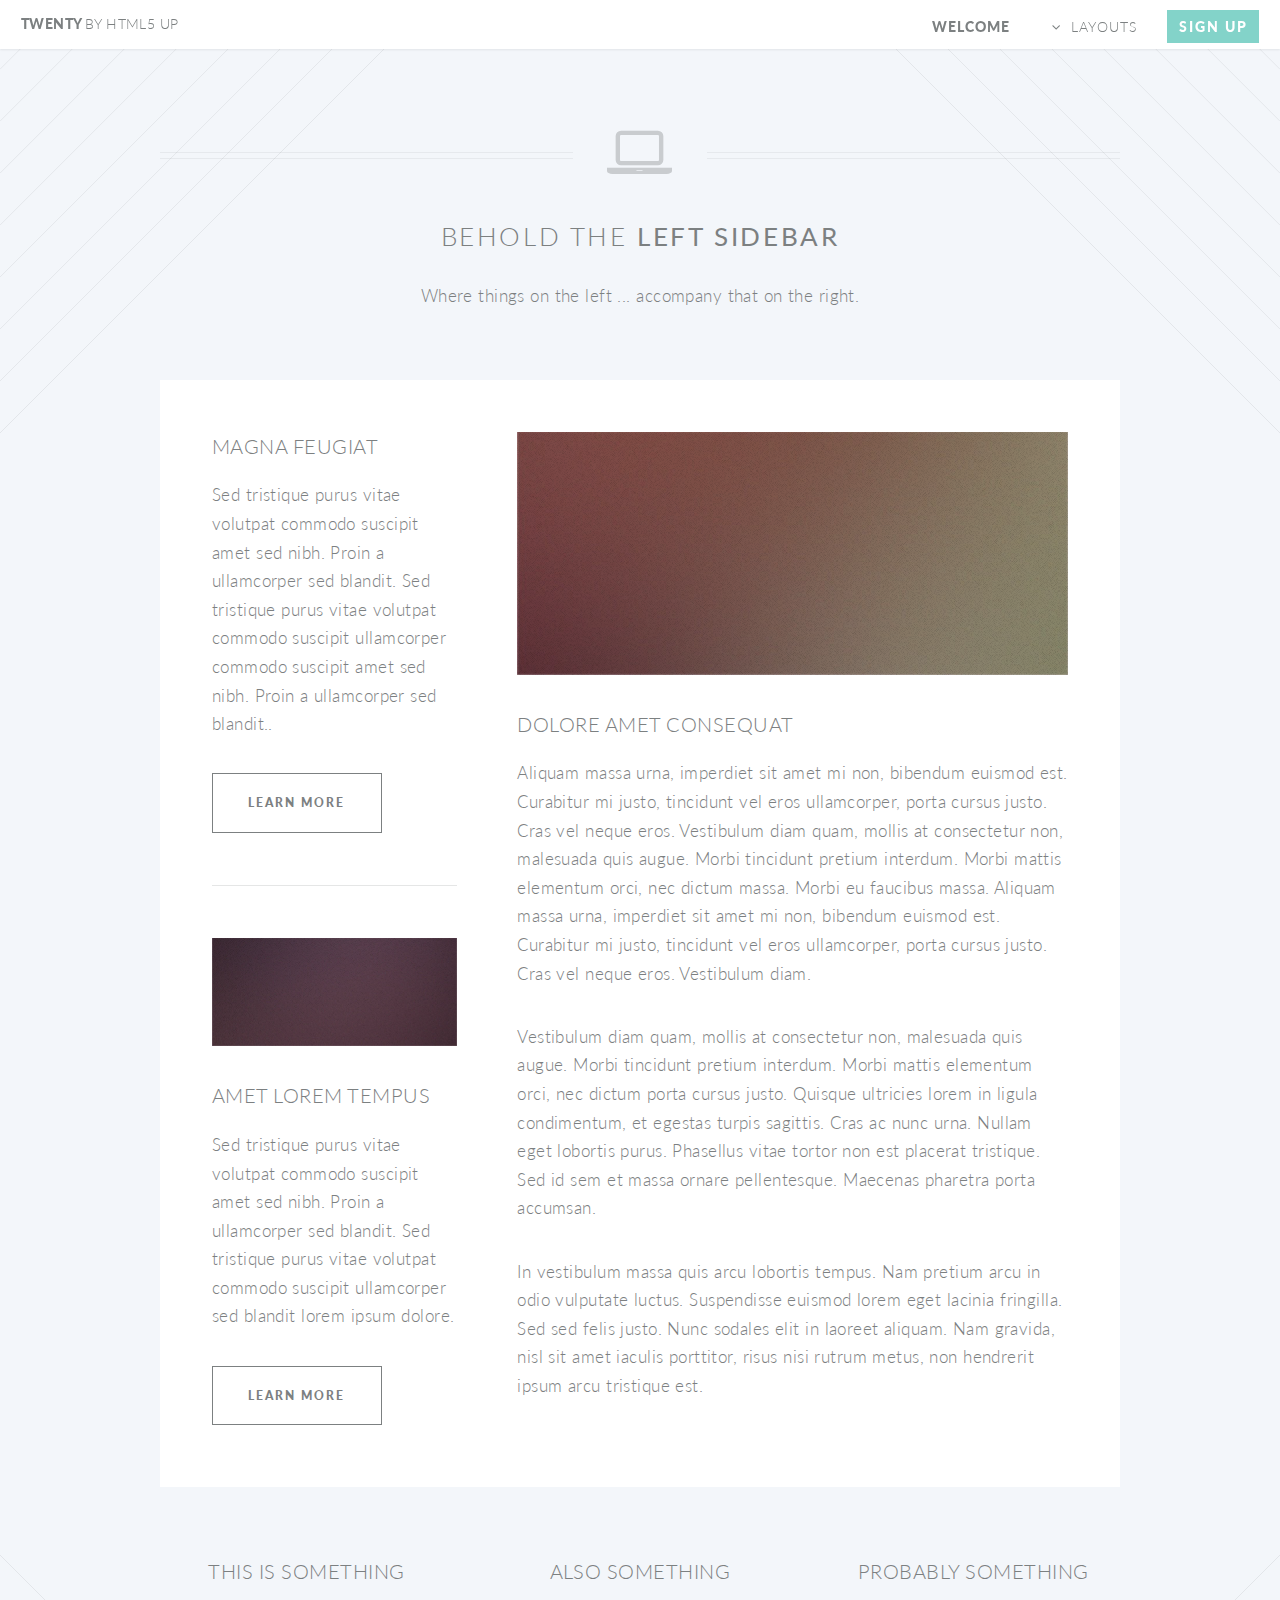
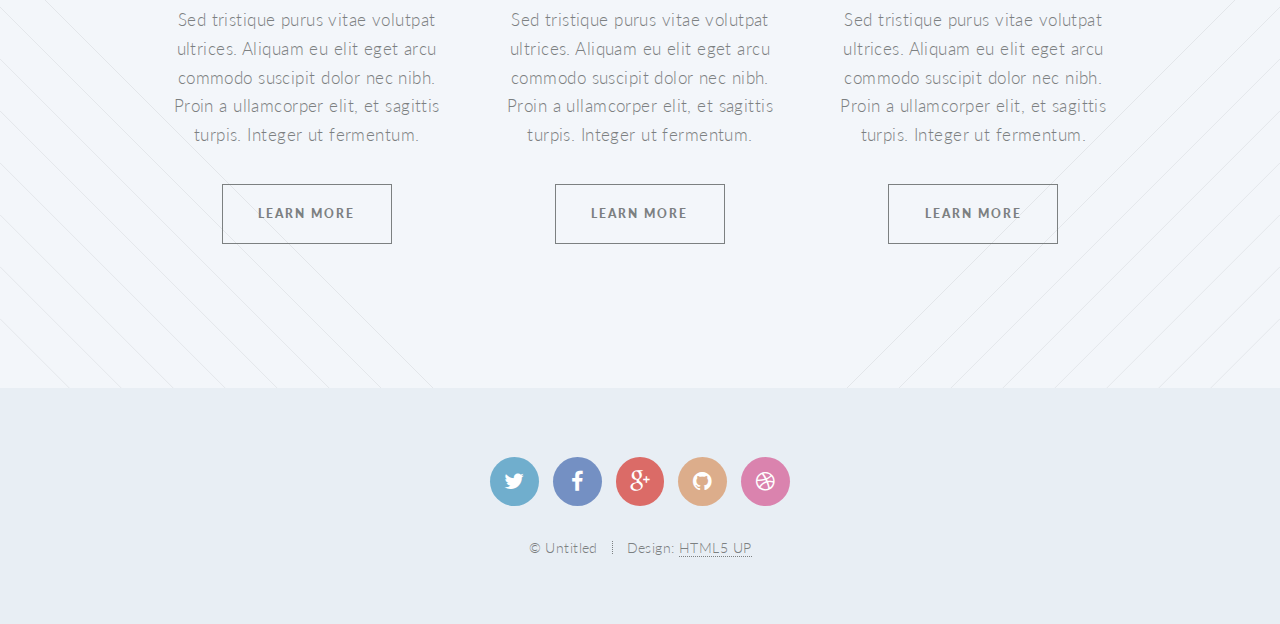
<file: left-sidebar.html>
<!DOCTYPE HTML>
<!--
	Twenty by HTML5 UP
	html5up.net | @n33co
	Free for personal and commercial use under the CCA 3.0 license (html5up.net/license)
-->
<html>
	<head>
		<title>Left Sidebar - Twenty by HTML5 UP</title>
		<meta http-equiv="content-type" content="text/html; charset=utf-8" />
		<meta name="description" content="" />
		<meta name="keywords" content="" />
		<!--[if lte IE 8]><script src="css/ie/html5shiv.js"></script><![endif]-->
		<script src="js/jquery.min.js"></script>
		<script src="js/jquery.dropotron.min.js"></script>
		<script src="js/jquery.scrolly.min.js"></script>
		<script src="js/jquery.scrollgress.min.js"></script>
		<script src="js/skel.min.js"></script>
		<script src="js/skel-layers.min.js"></script>
		<script src="js/init.js"></script>
		<noscript>
			<link rel="stylesheet" href="css/skel.css" />
			<link rel="stylesheet" href="css/style.css" />
			<link rel="stylesheet" href="css/style-wide.css" />
			<link rel="stylesheet" href="css/style-noscript.css" />
		</noscript>
		<!--[if lte IE 8]><link rel="stylesheet" href="css/ie/v8.css" /><![endif]-->
		<!--[if lte IE 9]><link rel="stylesheet" href="css/ie/v9.css" /><![endif]-->
	</head>
	<body class="left-sidebar">

		<!-- Header -->
			<header id="header" class="skel-layers-fixed">
				<h1 id="logo"><a href="index.html">Twenty <span>by HTML5 UP</span></a></h1>
				<nav id="nav">
					<ul>
						<li class="current"><a href="index.html">Welcome</a></li>
						<li class="submenu">
							<a href="">Layouts</a>
							<ul>
								<li><a href="left-sidebar.html">Left Sidebar</a></li>
								<li><a href="right-sidebar.html">Right Sidebar</a></li>
								<li><a href="no-sidebar.html">No Sidebar</a></li>
								<li><a href="contact.html">Contact</a></li>
								<li class="submenu">
									<a href="">Submenu</a>
									<ul>
										<li><a href="#">Dolore Sed</a></li>
										<li><a href="#">Consequat</a></li>
										<li><a href="#">Lorem Magna</a></li>
										<li><a href="#">Sed Magna</a></li>
										<li><a href="#">Ipsum Nisl</a></li>
									</ul>
								</li>
							</ul>
						</li>
						<li><a href="#" class="button special">Sign Up</a></li>
					</ul>
				</nav>
			</header>

		<!-- Main -->
			<article id="main">

				<header class="special container">
					<span class="icon fa-laptop"></span>
					<h2>Behold the <strong>Left Sidebar</strong></h2>
					<p>Where things on the left ... accompany that on the right.</p>
				</header>

				<!-- One -->
					<section class="wrapper style4 container">

						<div class="row 150%">
							<div class="4u 12u(narrower)">

								<!-- Sidebar -->
									<div class="sidebar">
										<section>
											<header>
												<h3>Magna Feugiat</h3>
											</header>
											<p>Sed tristique purus vitae volutpat commodo suscipit amet sed nibh. Proin a ullamcorper sed blandit. Sed tristique purus vitae volutpat commodo suscipit ullamcorper commodo suscipit amet sed nibh. Proin a ullamcorper sed blandit..</p>
											<footer>
												<ul class="buttons">
													<li><a href="#" class="button small">Learn More</a></li>
												</ul>
											</footer>
										</section>

										<section>
											<a href="#" class="image featured"><img src="images/pic03.jpg" alt="" /></a>
											<header>
												<h3>Amet Lorem Tempus</h3>
											</header>
											<p>Sed tristique purus vitae volutpat commodo suscipit amet sed nibh. Proin a ullamcorper sed blandit. Sed tristique purus vitae volutpat commodo suscipit ullamcorper sed blandit lorem ipsum dolore.</p>
											<footer>
												<ul class="buttons">
													<li><a href="#" class="button small">Learn More</a></li>
												</ul>
											</footer>
										</section>
									</div>

							</div>
							<div class="8u 12u(narrower) important(narrower)">

								<!-- Content -->
									<div class="content">
										<section>
											<a href="#" class="image featured"><img src="images/pic02.jpg" alt="" /></a>
											<header>
												<h3>Dolore Amet Consequat</h3>
											</header>
											<p>Aliquam massa urna, imperdiet sit amet mi non, bibendum euismod est. Curabitur mi justo, tincidunt vel eros ullamcorper, porta cursus justo. Cras vel neque eros. Vestibulum diam quam, mollis at consectetur non, malesuada quis augue. Morbi tincidunt pretium interdum. Morbi mattis elementum orci, nec dictum massa. Morbi eu faucibus massa. Aliquam massa urna, imperdiet sit amet mi non, bibendum euismod est. Curabitur mi justo, tincidunt vel eros ullamcorper, porta cursus justo. Cras vel neque eros. Vestibulum diam.</p>
											<p>Vestibulum diam quam, mollis at consectetur non, malesuada quis augue. Morbi tincidunt pretium interdum. Morbi mattis elementum orci, nec dictum porta cursus justo. Quisque ultricies lorem in ligula condimentum, et egestas turpis sagittis. Cras ac nunc urna. Nullam eget lobortis purus. Phasellus vitae tortor non est placerat tristique. Sed id sem et massa ornare pellentesque. Maecenas pharetra porta accumsan. </p>
											<p>In vestibulum massa quis arcu lobortis tempus. Nam pretium arcu in odio vulputate luctus. Suspendisse euismod lorem eget lacinia fringilla. Sed sed felis justo. Nunc sodales elit in laoreet aliquam. Nam gravida, nisl sit amet iaculis porttitor, risus nisi rutrum metus, non hendrerit ipsum arcu tristique est.</p>
										</section>
									</div>

							</div>
						</div>
					</section>

				<!-- Two -->
					<section class="wrapper style1 container special">
						<div class="row">
							<div class="4u 12u(narrower)">

								<section>
									<header>
										<h3>This is Something</h3>
									</header>
									<p>Sed tristique purus vitae volutpat ultrices. Aliquam eu elit eget arcu commodo suscipit dolor nec nibh. Proin a ullamcorper elit, et sagittis turpis. Integer ut fermentum.</p>
									<footer>
										<ul class="buttons">
											<li><a href="#" class="button small">Learn More</a></li>
										</ul>
									</footer>
								</section>

							</div>
							<div class="4u 12u(narrower)">

								<section>
									<header>
										<h3>Also Something</h3>
									</header>
									<p>Sed tristique purus vitae volutpat ultrices. Aliquam eu elit eget arcu commodo suscipit dolor nec nibh. Proin a ullamcorper elit, et sagittis turpis. Integer ut fermentum.</p>
									<footer>
										<ul class="buttons">
											<li><a href="#" class="button small">Learn More</a></li>
										</ul>
									</footer>
								</section>

							</div>
							<div class="4u 12u(narrower)">

								<section>
									<header>
										<h3>Probably Something</h3>
									</header>
									<p>Sed tristique purus vitae volutpat ultrices. Aliquam eu elit eget arcu commodo suscipit dolor nec nibh. Proin a ullamcorper elit, et sagittis turpis. Integer ut fermentum.</p>
									<footer>
										<ul class="buttons">
											<li><a href="#" class="button small">Learn More</a></li>
										</ul>
									</footer>
								</section>

							</div>
						</div>
					</section>

			</article>

		<!-- Footer -->
			<footer id="footer">

				<ul class="icons">
					<li><a href="#" class="icon circle fa-twitter"><span class="label">Twitter</span></a></li>
					<li><a href="#" class="icon circle fa-facebook"><span class="label">Facebook</span></a></li>
					<li><a href="#" class="icon circle fa-google-plus"><span class="label">Google+</span></a></li>
					<li><a href="#" class="icon circle fa-github"><span class="label">Github</span></a></li>
					<li><a href="#" class="icon circle fa-dribbble"><span class="label">Dribbble</span></a></li>
				</ul>

				<ul class="copyright">
					<li>&copy; Untitled</li><li>Design: <a href="http://html5up.net">HTML5 UP</a></li>
				</ul>

			</footer>

	</body>
</html>
</file>
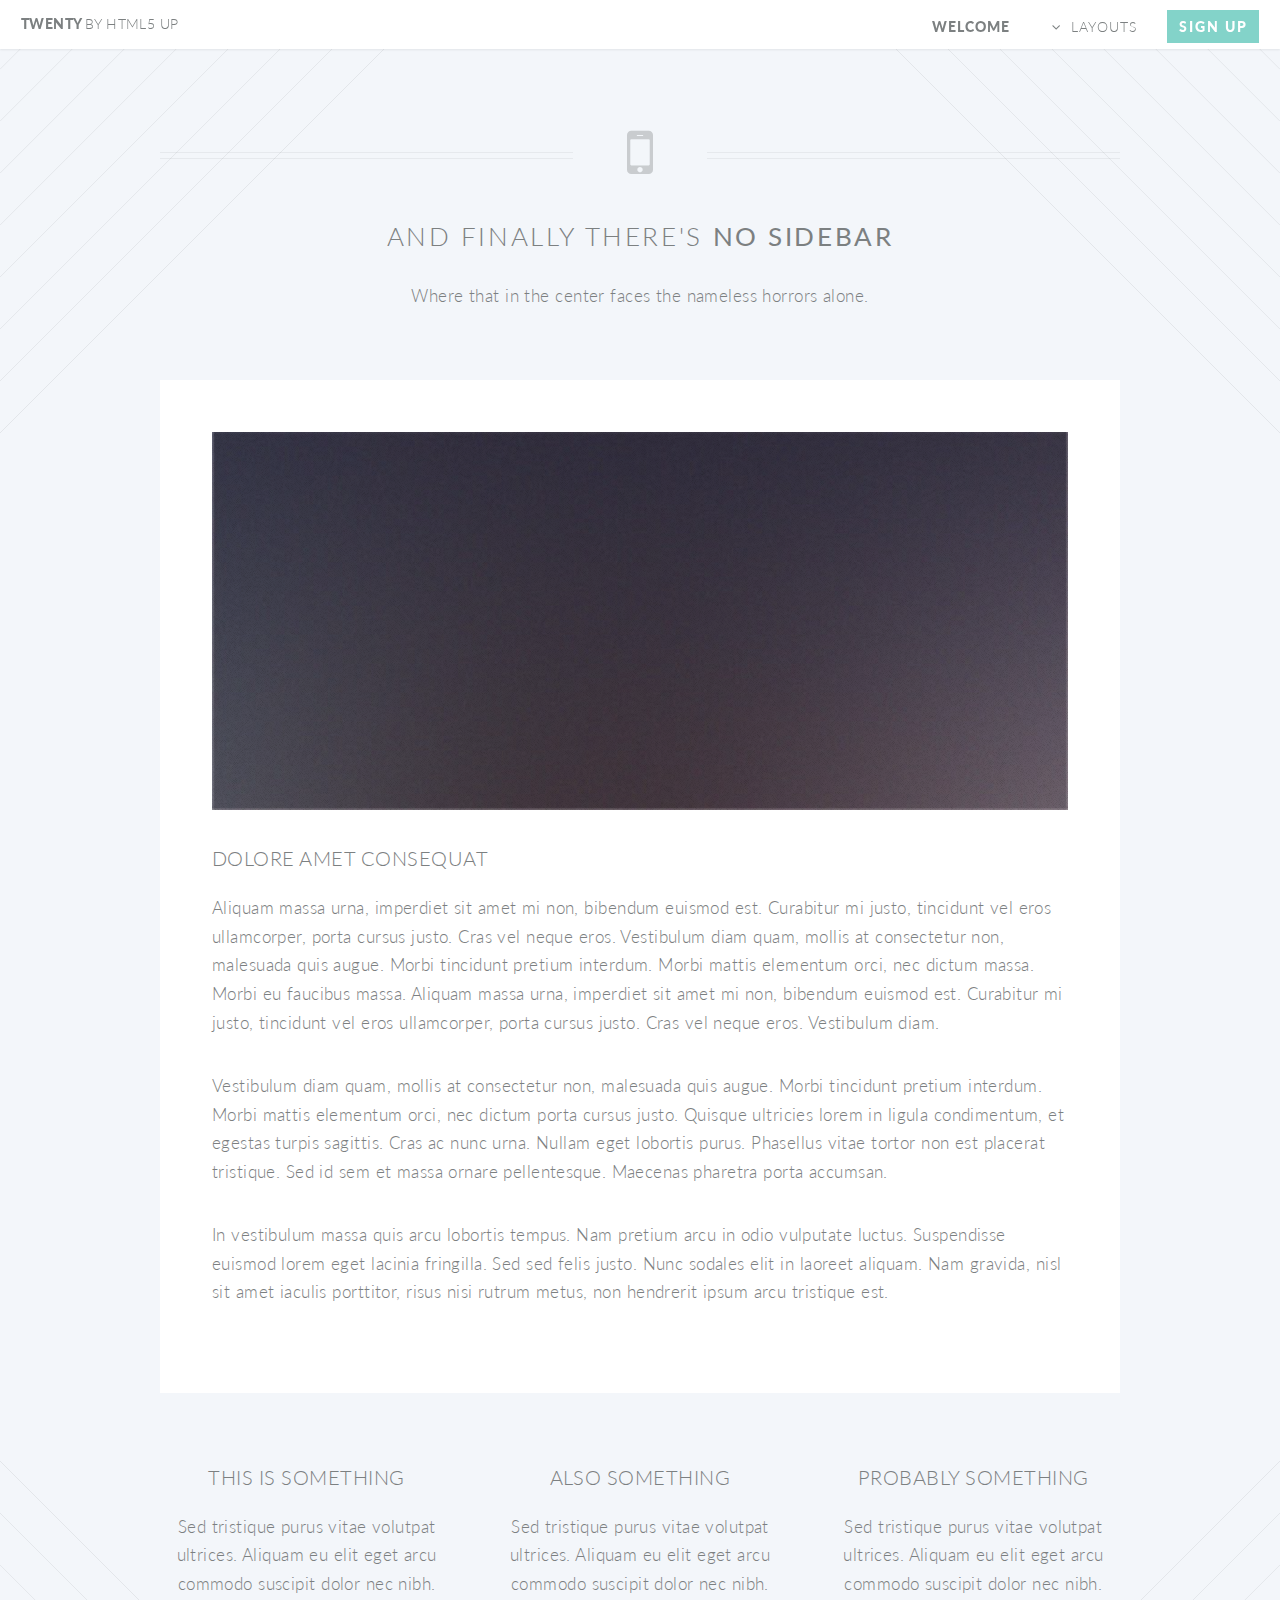
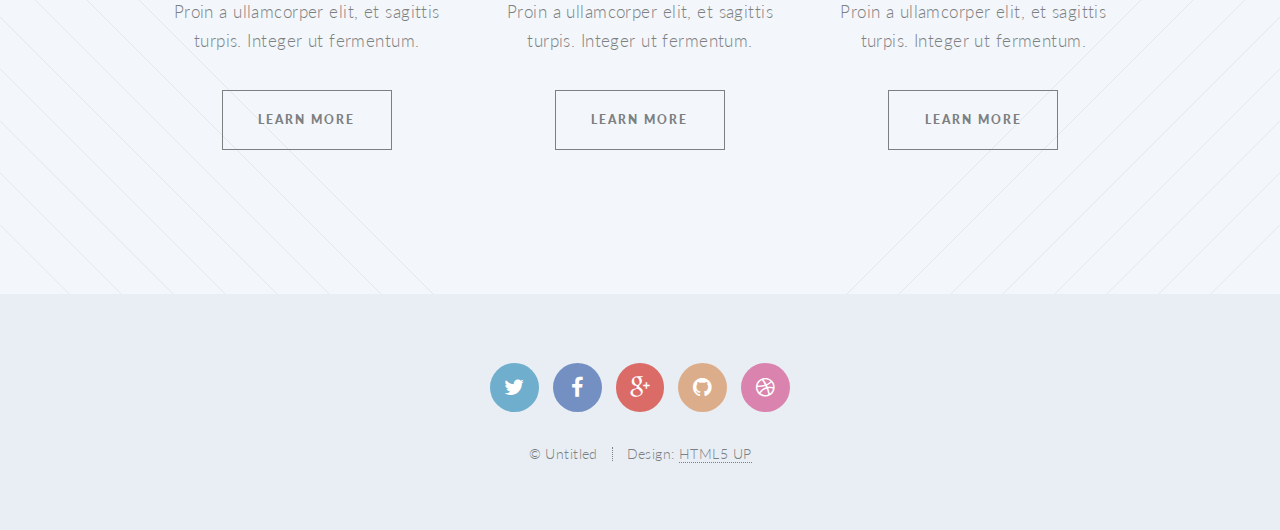
<file: no-sidebar.html>
<!DOCTYPE HTML>
<!--
	Twenty by HTML5 UP
	html5up.net | @n33co
	Free for personal and commercial use under the CCA 3.0 license (html5up.net/license)
-->
<html>
	<head>
		<title>No Sidebar - Twenty by HTML5 UP</title>
		<meta http-equiv="content-type" content="text/html; charset=utf-8" />
		<meta name="description" content="" />
		<meta name="keywords" content="" />
		<!--[if lte IE 8]><script src="css/ie/html5shiv.js"></script><![endif]-->
		<script src="js/jquery.min.js"></script>
		<script src="js/jquery.dropotron.min.js"></script>
		<script src="js/jquery.scrolly.min.js"></script>
		<script src="js/jquery.scrollgress.min.js"></script>
		<script src="js/skel.min.js"></script>
		<script src="js/skel-layers.min.js"></script>
		<script src="js/init.js"></script>
		<noscript>
			<link rel="stylesheet" href="css/skel.css" />
			<link rel="stylesheet" href="css/style.css" />
			<link rel="stylesheet" href="css/style-wide.css" />
			<link rel="stylesheet" href="css/style-noscript.css" />
		</noscript>
		<!--[if lte IE 8]><link rel="stylesheet" href="css/ie/v8.css" /><![endif]-->
		<!--[if lte IE 9]><link rel="stylesheet" href="css/ie/v9.css" /><![endif]-->
	</head>
	<body class="no-sidebar">

		<!-- Header -->
			<header id="header" class="skel-layers-fixed">
				<h1 id="logo"><a href="index.html">Twenty <span>by HTML5 UP</span></a></h1>
				<nav id="nav">
					<ul>
						<li class="current"><a href="index.html">Welcome</a></li>
						<li class="submenu">
							<a href="">Layouts</a>
							<ul>
								<li><a href="left-sidebar.html">Left Sidebar</a></li>
								<li><a href="right-sidebar.html">Right Sidebar</a></li>
								<li><a href="no-sidebar.html">No Sidebar</a></li>
								<li><a href="contact.html">Contact</a></li>
								<li class="submenu">
									<a href="">Submenu</a>
									<ul>
										<li><a href="#">Dolore Sed</a></li>
										<li><a href="#">Consequat</a></li>
										<li><a href="#">Lorem Magna</a></li>
										<li><a href="#">Sed Magna</a></li>
										<li><a href="#">Ipsum Nisl</a></li>
									</ul>
								</li>
							</ul>
						</li>
						<li><a href="#" class="button special">Sign Up</a></li>
					</ul>
				</nav>
			</header>

		<!-- Main -->
			<article id="main">

				<header class="special container">
					<span class="icon fa-mobile"></span>
					<h2>And finally there's <strong>No Sidebar</strong></h2>
					<p>Where that in the center faces the nameless horrors alone.</p>
				</header>

				<!-- One -->
					<section class="wrapper style4 container">

						<!-- Content -->
							<div class="content">
								<section>
									<a href="#" class="image featured"><img src="images/pic04.jpg" alt="" /></a>
									<header>
										<h3>Dolore Amet Consequat</h3>
									</header>
									<p>Aliquam massa urna, imperdiet sit amet mi non, bibendum euismod est. Curabitur mi justo, tincidunt vel eros ullamcorper, porta cursus justo. Cras vel neque eros. Vestibulum diam quam, mollis at consectetur non, malesuada quis augue. Morbi tincidunt pretium interdum. Morbi mattis elementum orci, nec dictum massa. Morbi eu faucibus massa. Aliquam massa urna, imperdiet sit amet mi non, bibendum euismod est. Curabitur mi justo, tincidunt vel eros ullamcorper, porta cursus justo. Cras vel neque eros. Vestibulum diam.</p>
									<p>Vestibulum diam quam, mollis at consectetur non, malesuada quis augue. Morbi tincidunt pretium interdum. Morbi mattis elementum orci, nec dictum porta cursus justo. Quisque ultricies lorem in ligula condimentum, et egestas turpis sagittis. Cras ac nunc urna. Nullam eget lobortis purus. Phasellus vitae tortor non est placerat tristique. Sed id sem et massa ornare pellentesque. Maecenas pharetra porta accumsan. </p>
									<p>In vestibulum massa quis arcu lobortis tempus. Nam pretium arcu in odio vulputate luctus. Suspendisse euismod lorem eget lacinia fringilla. Sed sed felis justo. Nunc sodales elit in laoreet aliquam. Nam gravida, nisl sit amet iaculis porttitor, risus nisi rutrum metus, non hendrerit ipsum arcu tristique est.</p>
								</section>
							</div>

					</section>

				<!-- Two -->
					<section class="wrapper style1 container special">
						<div class="row">
							<div class="4u 12u(narrower)">

								<section>
									<header>
										<h3>This is Something</h3>
									</header>
									<p>Sed tristique purus vitae volutpat ultrices. Aliquam eu elit eget arcu commodo suscipit dolor nec nibh. Proin a ullamcorper elit, et sagittis turpis. Integer ut fermentum.</p>
									<footer>
										<ul class="buttons">
											<li><a href="#" class="button small">Learn More</a></li>
										</ul>
									</footer>
								</section>

							</div>
							<div class="4u 12u(narrower)">

								<section>
									<header>
										<h3>Also Something</h3>
									</header>
									<p>Sed tristique purus vitae volutpat ultrices. Aliquam eu elit eget arcu commodo suscipit dolor nec nibh. Proin a ullamcorper elit, et sagittis turpis. Integer ut fermentum.</p>
									<footer>
										<ul class="buttons">
											<li><a href="#" class="button small">Learn More</a></li>
										</ul>
									</footer>
								</section>

							</div>
							<div class="4u 12u(narrower)">

								<section>
									<header>
										<h3>Probably Something</h3>
									</header>
									<p>Sed tristique purus vitae volutpat ultrices. Aliquam eu elit eget arcu commodo suscipit dolor nec nibh. Proin a ullamcorper elit, et sagittis turpis. Integer ut fermentum.</p>
									<footer>
										<ul class="buttons">
											<li><a href="#" class="button small">Learn More</a></li>
										</ul>
									</footer>
								</section>

							</div>
						</div>
					</section>

			</article>

		<!-- Footer -->
			<footer id="footer">

				<ul class="icons">
					<li><a href="#" class="icon circle fa-twitter"><span class="label">Twitter</span></a></li>
					<li><a href="#" class="icon circle fa-facebook"><span class="label">Facebook</span></a></li>
					<li><a href="#" class="icon circle fa-google-plus"><span class="label">Google+</span></a></li>
					<li><a href="#" class="icon circle fa-github"><span class="label">Github</span></a></li>
					<li><a href="#" class="icon circle fa-dribbble"><span class="label">Dribbble</span></a></li>
				</ul>

				<ul class="copyright">
					<li>&copy; Untitled</li><li>Design: <a href="http://html5up.net">HTML5 UP</a></li>
				</ul>

			</footer>

	</body>
</html>
</file>
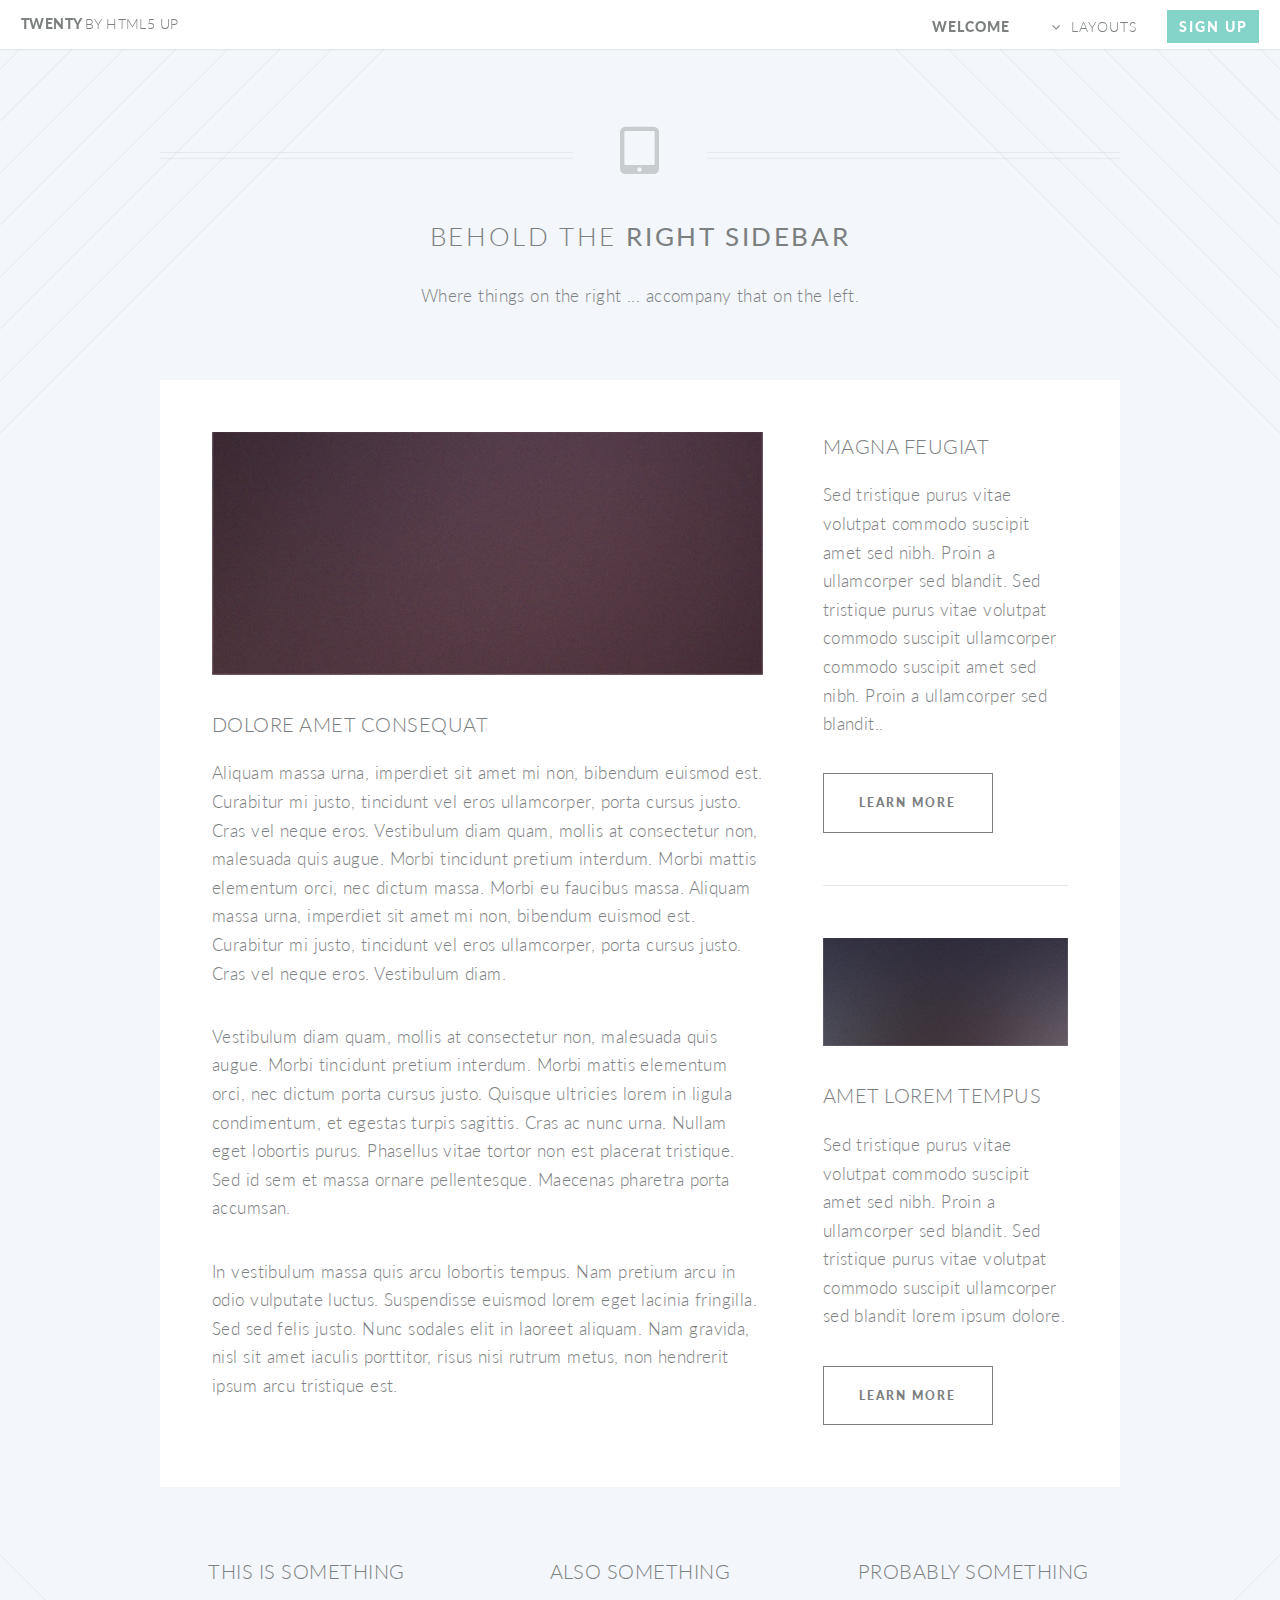
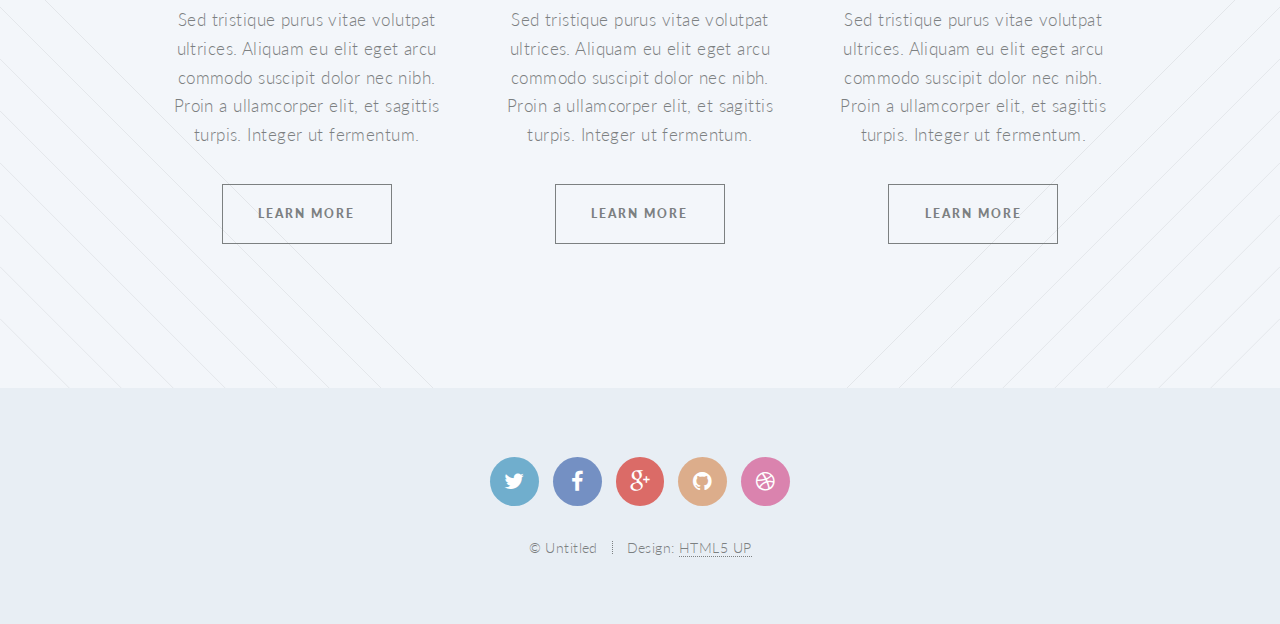
<file: right-sidebar.html>
<!DOCTYPE HTML>
<!--
	Twenty by HTML5 UP
	html5up.net | @n33co
	Free for personal and commercial use under the CCA 3.0 license (html5up.net/license)
-->
<html>
	<head>
		<title>Right Sidebar - Twenty by HTML5 UP</title>
		<meta http-equiv="content-type" content="text/html; charset=utf-8" />
		<meta name="description" content="" />
		<meta name="keywords" content="" />
		<!--[if lte IE 8]><script src="css/ie/html5shiv.js"></script><![endif]-->
		<script src="js/jquery.min.js"></script>
		<script src="js/jquery.dropotron.min.js"></script>
		<script src="js/jquery.scrolly.min.js"></script>
		<script src="js/jquery.scrollgress.min.js"></script>
		<script src="js/skel.min.js"></script>
		<script src="js/skel-layers.min.js"></script>
		<script src="js/init.js"></script>
		<noscript>
			<link rel="stylesheet" href="css/skel.css" />
			<link rel="stylesheet" href="css/style.css" />
			<link rel="stylesheet" href="css/style-wide.css" />
			<link rel="stylesheet" href="css/style-noscript.css" />
		</noscript>
		<!--[if lte IE 8]><link rel="stylesheet" href="css/ie/v8.css" /><![endif]-->
		<!--[if lte IE 9]><link rel="stylesheet" href="css/ie/v9.css" /><![endif]-->
	</head>
	<body class="right-sidebar">

		<!-- Header -->
			<header id="header" class="skel-layers-fixed">
				<h1 id="logo"><a href="index.html">Twenty <span>by HTML5 UP</span></a></h1>
				<nav id="nav">
					<ul>
						<li class="current"><a href="index.html">Welcome</a></li>
						<li class="submenu">
							<a href="">Layouts</a>
							<ul>
								<li><a href="left-sidebar.html">Left Sidebar</a></li>
								<li><a href="right-sidebar.html">Right Sidebar</a></li>
								<li><a href="no-sidebar.html">No Sidebar</a></li>
								<li><a href="contact.html">Contact</a></li>
								<li class="submenu">
									<a href="">Submenu</a>
									<ul>
										<li><a href="#">Dolore Sed</a></li>
										<li><a href="#">Consequat</a></li>
										<li><a href="#">Lorem Magna</a></li>
										<li><a href="#">Sed Magna</a></li>
										<li><a href="#">Ipsum Nisl</a></li>
									</ul>
								</li>
							</ul>
						</li>
						<li><a href="#" class="button special">Sign Up</a></li>
					</ul>
				</nav>
			</header>

		<!-- Main -->
			<article id="main">

				<header class="special container">
					<span class="icon fa-tablet"></span>
					<h2>Behold the <strong>Right Sidebar</strong></h2>
					<p>Where things on the right ... accompany that on the left.</p>
				</header>

				<!-- One -->
					<section class="wrapper style4 container">

						<div class="row 150%">
							<div class="8u 12u(narrower)">

								<!-- Content -->
									<div class="content">
										<section>
											<a href="#" class="image featured"><img src="images/pic03.jpg" alt="" /></a>
											<header>
												<h3>Dolore Amet Consequat</h3>
											</header>
											<p>Aliquam massa urna, imperdiet sit amet mi non, bibendum euismod est. Curabitur mi justo, tincidunt vel eros ullamcorper, porta cursus justo. Cras vel neque eros. Vestibulum diam quam, mollis at consectetur non, malesuada quis augue. Morbi tincidunt pretium interdum. Morbi mattis elementum orci, nec dictum massa. Morbi eu faucibus massa. Aliquam massa urna, imperdiet sit amet mi non, bibendum euismod est. Curabitur mi justo, tincidunt vel eros ullamcorper, porta cursus justo. Cras vel neque eros. Vestibulum diam.</p>
											<p>Vestibulum diam quam, mollis at consectetur non, malesuada quis augue. Morbi tincidunt pretium interdum. Morbi mattis elementum orci, nec dictum porta cursus justo. Quisque ultricies lorem in ligula condimentum, et egestas turpis sagittis. Cras ac nunc urna. Nullam eget lobortis purus. Phasellus vitae tortor non est placerat tristique. Sed id sem et massa ornare pellentesque. Maecenas pharetra porta accumsan. </p>
											<p>In vestibulum massa quis arcu lobortis tempus. Nam pretium arcu in odio vulputate luctus. Suspendisse euismod lorem eget lacinia fringilla. Sed sed felis justo. Nunc sodales elit in laoreet aliquam. Nam gravida, nisl sit amet iaculis porttitor, risus nisi rutrum metus, non hendrerit ipsum arcu tristique est.</p>
										</section>
									</div>

							</div>
							<div class="4u 12u(narrower)">

								<!-- Sidebar -->
									<div class="sidebar">
										<section>
											<header>
												<h3>Magna Feugiat</h3>
											</header>
											<p>Sed tristique purus vitae volutpat commodo suscipit amet sed nibh. Proin a ullamcorper sed blandit. Sed tristique purus vitae volutpat commodo suscipit ullamcorper commodo suscipit amet sed nibh. Proin a ullamcorper sed blandit..</p>
											<footer>
												<ul class="buttons">
													<li><a href="#" class="button small">Learn More</a></li>
												</ul>
											</footer>
										</section>

										<section>
											<a href="#" class="image featured"><img src="images/pic04.jpg" alt="" /></a>
											<header>
												<h3>Amet Lorem Tempus</h3>
											</header>
											<p>Sed tristique purus vitae volutpat commodo suscipit amet sed nibh. Proin a ullamcorper sed blandit. Sed tristique purus vitae volutpat commodo suscipit ullamcorper sed blandit lorem ipsum dolore.</p>
											<footer>
												<ul class="buttons">
													<li><a href="#" class="button small">Learn More</a></li>
												</ul>
											</footer>
										</section>
									</div>

							</div>
						</div>
					</section>

				<!-- Two -->
					<section class="wrapper style1 container special">
						<div class="row">
							<div class="4u 12u(narrower)">

								<section>
									<header>
										<h3>This is Something</h3>
									</header>
									<p>Sed tristique purus vitae volutpat ultrices. Aliquam eu elit eget arcu commodo suscipit dolor nec nibh. Proin a ullamcorper elit, et sagittis turpis. Integer ut fermentum.</p>
									<footer>
										<ul class="buttons">
											<li><a href="#" class="button small">Learn More</a></li>
										</ul>
									</footer>
								</section>

							</div>
							<div class="4u 12u(narrower)">

								<section>
									<header>
										<h3>Also Something</h3>
									</header>
									<p>Sed tristique purus vitae volutpat ultrices. Aliquam eu elit eget arcu commodo suscipit dolor nec nibh. Proin a ullamcorper elit, et sagittis turpis. Integer ut fermentum.</p>
									<footer>
										<ul class="buttons">
											<li><a href="#" class="button small">Learn More</a></li>
										</ul>
									</footer>
								</section>

							</div>
							<div class="4u 12u(narrower)">

								<section>
									<header>
										<h3>Probably Something</h3>
									</header>
									<p>Sed tristique purus vitae volutpat ultrices. Aliquam eu elit eget arcu commodo suscipit dolor nec nibh. Proin a ullamcorper elit, et sagittis turpis. Integer ut fermentum.</p>
									<footer>
										<ul class="buttons">
											<li><a href="#" class="button small">Learn More</a></li>
										</ul>
									</footer>
								</section>

							</div>
						</div>
					</section>

			</article>

		<!-- Footer -->
			<footer id="footer">

				<ul class="icons">
					<li><a href="#" class="icon circle fa-twitter"><span class="label">Twitter</span></a></li>
					<li><a href="#" class="icon circle fa-facebook"><span class="label">Facebook</span></a></li>
					<li><a href="#" class="icon circle fa-google-plus"><span class="label">Google+</span></a></li>
					<li><a href="#" class="icon circle fa-github"><span class="label">Github</span></a></li>
					<li><a href="#" class="icon circle fa-dribbble"><span class="label">Dribbble</span></a></li>
				</ul>

				<ul class="copyright">
					<li>&copy; Untitled</li><li>Design: <a href="http://html5up.net">HTML5 UP</a></li>
				</ul>

			</footer>

	</body>
</html>
</file>
<file: css/style-wide.css>
/*
	Twenty by HTML5 UP
	html5up.net | @n33co
	Free for personal and commercial use under the CCA 3.0 license (html5up.net/license)
*/

/* Basic */

	body, input, select, textarea {
		font-size: 14pt;
	}

/* Section/Article */

	header.special {
		padding-top: 5.5em;
		margin-bottom: 4em;
	}
</file>
<file: css/style-noscript.css>
/*
	Twenty by HTML5 UP
	html5up.net | @n33co
	Free for personal and commercial use under the CCA 3.0 license (html5up.net/license)
*/

/* Banner */

	#banner .inner {
		opacity: 1.0;
	}
</file>
<file: css/ie/v8.css>
/*
	Twenty by HTML5 UP
	html5up.net | @n33co
	Free for personal and commercial use under the CCA 3.0 license (html5up.net/license)
*/

/* Section/Article */

	section > .last-child,
	article > .last-child {
		margin-bottom: 0;
	}

	section.last-child,
	article.last-child {
		margin-bottom: 0;
	}

/* Banner */

	#banner {
		background-image: url("../../images/banner.jpg");
		background-repeat: no-repeat;
		background-size: cover;
		background-position: auto;
		-ms-behavior: url("css/ie/backgroundsize.min.htc");
	}

		#banner .inner {
			background: #341b2b;
		}

/* CTA  */

	#cta {
		background-image: url("../../images/banner.jpg");
		background-repeat: no-repeat;
		background-size: cover;
		background-position: auto;
		-ms-behavior: url("css/ie/backgroundsize.min.htc");
	}
</file>
<file: css/ie/v9.css>
/*
	Twenty by HTML5 UP
	html5up.net | @n33co
	Free for personal and commercial use under the CCA 3.0 license (html5up.net/license)
*/

/* Banner */

	#banner .inner {
		opacity: 1.0;
	}
</file>
<file: css/skel.css>
/* Resets (http://meyerweb.com/eric/tools/css/reset/ | v2.0 | 20110126 | License: none (public domain)) */

	html,body,div,span,applet,object,iframe,h1,h2,h3,h4,h5,h6,p,blockquote,pre,a,abbr,acronym,address,big,cite,code,del,dfn,em,img,ins,kbd,q,s,samp,small,strike,strong,sub,sup,tt,var,b,u,i,center,dl,dt,dd,ol,ul,li,fieldset,form,label,legend,table,caption,tbody,tfoot,thead,tr,th,td,article,aside,canvas,details,embed,figure,figcaption,footer,header,hgroup,menu,nav,output,ruby,section,summary,time,mark,audio,video{margin:0;padding:0;border:0;font-size:100%;font:inherit;vertical-align:baseline;}article,aside,details,figcaption,figure,footer,header,hgroup,menu,nav,section{display:block;}body{line-height:1;}ol,ul{list-style:none;}blockquote,q{quotes:none;}blockquote:before,blockquote:after,q:before,q:after{content:'';content:none;}table{border-collapse:collapse;border-spacing:0;}body{-webkit-text-size-adjust:none}

/* Box Model */

	*, *:before, *:after {
		-moz-box-sizing: border-box;
		-webkit-box-sizing: border-box;
		box-sizing: border-box;
	}

/* Container */

	.container {
		margin-left: auto;
		margin-right: auto;

		/* width: (containers) */
		width: 1200px;
	}

	/* Modifiers */

		/* 125% */
			.container.\31 25\25 {
				width: 100%;

				/* max-width: (containers * 1.25) */
				max-width: 1500px;

				/* min-width: (containers) */
				min-width: 1200px;
			}

		/* 75% */
			.container.\37 5\25 {

				/* width: (containers * 0.75) */
				width: 900px;

			}

		/* 50% */
			.container.\35 0\25 {

				/* width: (containers * 0.50) */
				width: 600px;

			}

		/* 25% */
			.container.\32 5\25 {

				/* width: (containers * 0.25) */
				width: 300px;

			}

/* Grid */

	.row {
		border-bottom: solid 1px transparent;
	}

	.row > * {
		float: left;
	}

	.row:after, .row:before {
		content: '';
		display: block;
		clear: both;
		height: 0;
	}

	.row.uniform > * > :first-child {
		margin-top: 0;
	}

	.row.uniform > * > :last-child {
		margin-bottom: 0;
	}

	/* Gutters */

		/* Normal */

			.row > * {
				/* padding: (gutters.horizontal) 0 0 (gutters.vertical) */
				padding: 40px 0 0 40px;
			}

			.row {
				/* margin: -(gutters.horizontal) 0 -1px -(gutters.vertical) */
				margin: -40px 0 -1px -40px;
			}

			.row.uniform > * {
				/* padding: (gutters.vertical) 0 0 (gutters.vertical) */
				padding: 40px 0 0 40px;
			}

			.row.uniform {
				/* margin: -(gutters.vertical) 0 -1px -(gutters.vertical) */
				margin: -40px 0 -1px -40px;
			}

		/* 200% */

			.row.\32 00\25 > * {
				/* padding: (gutters.horizontal) 0 0 (gutters.vertical) */
				padding: 80px 0 0 80px;
			}

			.row.\32 00\25 {
				/* margin: -(gutters.horizontal) 0 -1px -(gutters.vertical) */
				margin: -80px 0 -1px -80px;
			}

			.row.uniform.\32 00\25 > * {
				/* padding: (gutters.vertical) 0 0 (gutters.vertical) */
				padding: 80px 0 0 80px;
			}

			.row.uniform.\32 00\25 {
				/* margin: -(gutters.vertical) 0 -1px -(gutters.vertical) */
				margin: -80px 0 -1px -80px;
			}

		/* 150% */

			.row.\31 50\25 > * {
				/* padding: (gutters.horizontal) 0 0 (gutters.vertical) */
				padding: 60px 0 0 60px;
			}

			.row.\31 50\25 {
				/* margin: -(gutters.horizontal) 0 -1px -(gutters.vertical) */
				margin: -60px 0 -1px -60px;
			}

			.row.uniform.\31 50\25 > * {
				/* padding: (gutters.vertical) 0 0 (gutters.vertical) */
				padding: 60px 0 0 60px;
			}

			.row.uniform.\31 50\25 {
				/* margin: -(gutters.vertical) 0 -1px -(gutters.vertical) */
				margin: -60px 0 -1px -60px;
			}

		/* 50% */

			.row.\35 0\25 > * {
				/* padding: (gutters.horizontal) 0 0 (gutters.vertical) */
				padding: 20px 0 0 20px;
			}

			.row.\35 0\25 {
				/* margin: -(gutters.horizontal) 0 -1px -(gutters.vertical) */
				margin: -20px 0 -1px -20px;
			}

			.row.uniform.\35 0\25 > * {
				/* padding: (gutters.vertical) 0 0 (gutters.vertical) */
				padding: 20px 0 0 20px;
			}

			.row.uniform.\35 0\25 {
				/* margin: -(gutters.vertical) 0 -1px -(gutters.vertical) */
				margin: -20px 0 -1px -20px;
			}

		/* 25% */

			.row.\32 5\25 > * {
				/* padding: (gutters.horizontal) 0 0 (gutters.vertical) */
				padding: 10px 0 0 10px;
			}

			.row.\32 5\25 {
				/* margin: -(gutters.horizontal) 0 -1px -(gutters.vertical) */
				margin: -10px 0 -1px -10px;
			}

			.row.uniform.\32 5\25 > * {
				/* padding: (gutters.vertical) 0 0 (gutters.vertical) */
				padding: 10px 0 0 10px;
			}

			.row.uniform.\32 5\25 {
				/* margin: -(gutters.vertical) 0 -1px -(gutters.vertical) */
				margin: -10px 0 -1px -10px;
			}

		/* 0% */

			.row.\30 \25 > * {
				padding: 0;
			}

			.row.\30 \25 {
				margin: 0 0 -1px 0;
			}

	/* Cells */

		.\31 2u, .\31 2u\24 { width: 100%; clear: none; margin-left: 0; }
		.\31 1u, .\31 1u\24 { width: 91.6666666667%; clear: none; margin-left: 0; }
		.\31 0u, .\31 0u\24 { width: 83.3333333333%; clear: none; margin-left: 0; }
		.\39 u, .\39 u\24 { width: 75%; clear: none; margin-left: 0; }
		.\38 u, .\38 u\24 { width: 66.6666666667%; clear: none; margin-left: 0; }
		.\37 u, .\37 u\24 { width: 58.3333333333%; clear: none; margin-left: 0; }
		.\36 u, .\36 u\24 { width: 50%; clear: none; margin-left: 0; }
		.\35 u, .\35 u\24 { width: 41.6666666667%; clear: none; margin-left: 0; }
		.\34 u, .\34 u\24 { width: 33.3333333333%; clear: none; margin-left: 0; }
		.\33 u, .\33 u\24 { width: 25%; clear: none; margin-left: 0; }
		.\32 u, .\32 u\24 { width: 16.6666666667%; clear: none; margin-left: 0; }
		.\31 u, .\31 u\24 { width: 8.3333333333%; clear: none; margin-left: 0; }

		.\31 2u\24 + *,
		.\31 1u\24 + *,
		.\31 0u\24 + *,
		.\39 u\24 + *,
		.\38 u\24 + *,
		.\37 u\24 + *,
		.\36 u\24 + *,
		.\35 u\24 + *,
		.\34 u\24 + *,
		.\33 u\24 + *,
		.\32 u\24 + *,
		.\31 u\24 + * {
			clear: left;
		}

		.\-11u { margin-left: 91.6666666667% }
		.\-10u { margin-left: 83.3333333333% }
		.\-9u { margin-left: 75% }
		.\-8u { margin-left: 66.6666666667% }
		.\-7u { margin-left: 58.3333333333% }
		.\-6u { margin-left: 50% }
		.\-5u { margin-left: 41.6666666667% }
		.\-4u { margin-left: 33.3333333333% }
		.\-3u { margin-left: 25% }
		.\-2u { margin-left: 16.6666666667% }
		.\-1u { margin-left: 8.3333333333% }
</file>
<file: css/style.css>
@import url("font-awesome.min.css");
@import url("http://fonts.googleapis.com/css?family=Lato:300,400,900");

/*
	Twenty by HTML5 UP
	html5up.net | @n33co
	Free for personal and commercial use under the CCA 3.0 license (html5up.net/license)
*/

/* Basic */

	body, #skel-layers-wrapper {
		background: #f3f6fa;
	}

	body.is-loading * {
		-moz-animation: none !important;
		-webkit-animation: none !important;
		-o-animation: none !important;
		-ms-animation: none !important;
		animation: none !important;
		-moz-transition: none !important;
		-webkit-transition: none !important;
		-o-transition: none !important;
		-ms-transition: none !important;
		transition: none !important;
	}

	body, input, select, textarea {
		color: #7c8081;
		font-family: 'Lato', sans-serif;
		font-size: 15pt;
		font-weight: 300;
		letter-spacing: 0.025em;
		line-height: 1.75em;
	}

	a {
		-moz-transition: color 0.2s ease-in-out, border-color 0.2s ease-in-out, background-color 0.2s ease-in-out;
		-webkit-transition: color 0.2s ease-in-out, border-color 0.2s ease-in-out, background-color 0.2s ease-in-out;
		-o-transition: color 0.2s ease-in-out, border-color 0.2s ease-in-out, background-color 0.2s ease-in-out;
		-ms-transition: color 0.2s ease-in-out, border-color 0.2s ease-in-out, background-color 0.2s ease-in-out;
		transition: color 0.2s ease-in-out, border-color 0.2s ease-in-out, background-color 0.2s ease-in-out;
		color: #3fb1a3;
		text-decoration: none;
		border-bottom: dotted 1px;
	}

		a:hover {
			border-bottom-color: transparent;
		}

	strong, b {
		font-weight: 400;
	}

	p, ul, ol, dl, table, blockquote {
		margin: 0 0 2em 0;
	}

	h1, h2, h3, h4, h5, h6 {
		color: inherit;
		font-weight: 300;
		line-height: 1.75em;
		margin-bottom: 1em;
		text-transform: uppercase;
	}

		h1 a, h2 a, h3 a, h4 a, h5 a, h6 a {
			color: inherit;
			text-decoration: none;
			border: 0;
		}

	h2 {
		font-size: 1.5em;
		letter-spacing: 0.1em;
	}

	h3 {
		font-size: 1.15em;
		letter-spacing: 0.025em;
	}

	sub {
		font-size: 0.8em;
		position: relative;
		top: 0.5em;
	}

	sup {
		font-size: 0.8em;
		position: relative;
		top: -0.5em;
	}

	hr {
		border-top: solid 1px rgba(124, 128, 129, 0.2);
		border: 0;
		margin-bottom: 1.5em;
	}

	blockquote {
		border-left: solid 0.5em rgba(124, 128, 129, 0.2);
		font-style: italic;
		padding: 1em 0 1em 2em;
	}

/* Section/Article */

	section.special, article.special {
		text-align: center;
	}

	header.major {
		padding-bottom: 2em;
	}

	header.special {
		margin-bottom: 5em;
		padding-top: 7em;
		position: relative;
		text-align: center;
	}

		header.special:before, header.special:after {
			border-bottom: solid 1.5px;
			border-top: solid 1.5px;
			content: '';
			height: 7px;
			opacity: 0.1;
			position: absolute;
			top: 1.75em;
			width: 43%;
		}

		header.special:before {
			left: 0;
		}

		header.special:after {
			right: 0;
		}

		header.special h2 {
			margin-bottom: 0;
		}

		header.special h2 + p {
			margin-bottom: 0;
			padding-top: 1.5em;
		}

		header.special .icon {
			cursor: default;
			height: 7em;
			left: 0;
			position: absolute;
			text-align: center;
			top: 1em;
			width: 100%;
		}

			header.special .icon:before {
				font-size: 3.5em;
				opacity: 0.35;
			}

	footer > :last-child {
		margin-bottom: 0;
	}

	footer.major {
		padding-top: 3em;
	}

/* Form */

	input[type="text"],
	input[type="password"],
	input[type="email"],
	textarea {
		-moz-transition: background-color 0.2s ease-in-out, border-color 0.2s ease-in-out;
		-webkit-transition: background-color 0.2s ease-in-out, border-color 0.2s ease-in-out;
		-o-transition: background-color 0.2s ease-in-out, border-color 0.2s ease-in-out;
		-ms-transition: background-color 0.2s ease-in-out, border-color 0.2s ease-in-out;
		transition: background-color 0.2s ease-in-out, border-color 0.2s ease-in-out;
		-moz-appearance: none;
		-webkit-appearance: none;
		-o-appearance: none;
		-ms-appearance: none;
		appearance: none;
		background: none;
		border: solid 1px rgba(124, 128, 129, 0.2);
		color: inherit;
		display: block;
		padding: 0.75em;
		text-decoration: none;
		width: 100%;
		outline: 0;
	}

		input[type="text"]:focus,
		input[type="password"]:focus,
		input[type="email"]:focus,
		textarea:focus {
			border-color: #83d3c9;
		}

	input[type="text"],
	input[type="password"],
	input[type="email"] {
		line-height: 1em;
	}

	::-webkit-input-placeholder {
		color: inherit;
		opacity: 0.5;
		position: relative;
		top: 3px;
	}

	:-moz-placeholder {
		color: inherit;
		opacity: 0.5;
	}

	::-moz-placeholder {
		color: inherit;
		opacity: 0.5;
	}

	:-ms-input-placeholder {
		color: inherit;
		opacity: 0.5;
	}

	.formerize-placeholder {
		color: rgba(124, 128, 129, 0.5) !important;
	}

/* Image */

	.image {
		border: 0;
		position: relative;
	}

		.image:before {
			background: url("images/overlay.png");
			content: '';
			height: 100%;
			left: 0;
			position: absolute;
			top: 0;
			width: 100%;
		}

		.image.fit {
			display: block;
		}

			.image.fit img {
				display: block;
				width: 100%;
			}

		.image.featured {
			display: block;
			margin: 0 0 2em 0;
		}

			.image.featured img {
				display: block;
				width: 100%;
			}

/* Icon */

	.icon {
		position: relative;
	}

		.icon:before {
			-moz-osx-font-smoothing: grayscale;
			-webkit-font-smoothing: antialiased;
			font-family: FontAwesome;
			font-style: normal;
			font-weight: normal;
			text-transform: none !important;
		}

		.icon.circle {
			-moz-transition: all 0.2s ease-in-out;
			-webkit-transition: all 0.2s ease-in-out;
			-o-transition: all 0.2s ease-in-out;
			-ms-transition: all 0.2s ease-in-out;
			transition: all 0.2s ease-in-out;
			border: 0;
			border-radius: 100%;
			display: inline-block;
			font-size: 1.25em;
			height: 2.25em;
			left: 0;
			line-height: 2.25em;
			text-align: center;
			text-decoration: none;
			top: 0;
			width: 2.25em;
		}

			.icon.circle:hover {
				top: -0.2em;
			}

			.icon.circle.fa-twitter {
				background: #70aecd;
				color: white;
			}

				.icon.circle.fa-twitter:hover {
					background: #7fb7d2;
				}

			.icon.circle.fa-facebook {
				background: #7490c3;
				color: white;
			}

				.icon.circle.fa-facebook:hover {
					background: #829bc9;
				}

			.icon.circle.fa-google-plus {
				background: #db6b67;
				color: white;
			}

				.icon.circle.fa-google-plus:hover {
					background: #df7b77;
				}

			.icon.circle.fa-github {
				background: #dcad8b;
				color: white;
			}

				.icon.circle.fa-github:hover {
					background: #e1b89b;
				}

			.icon.circle.fa-dribbble {
				background: #da83ae;
				color: white;
			}

				.icon.circle.fa-dribbble:hover {
					background: #df93b8;
				}

		.icon.featured {
			cursor: default;
			display: block;
			margin: 0 0 1.5em 0;
			opacity: 0.35;
			text-align: center;
		}

			.icon.featured:before {
				font-size: 5em;
				line-height: 1em;
			}

		.icon > .label {
			display: none;
		}

/* List */

	ol.default {
		list-style: decimal;
		padding-left: 1.25em;
	}

		ol.default li {
			padding-left: 0.25em;
		}

	ul.default {
		list-style: disc;
		padding-left: 1em;
	}

		ul.default li {
			padding-left: 0.5em;
		}

	ul.icons {
		cursor: default;
	}

		ul.icons li {
			display: inline-block;
			line-height: 1em;
			padding-left: 0.5em;
		}

			ul.icons li:first-child {
				padding-left: 0;
			}

	ul.featured-icons {
		cursor: default;
		margin: -0.75em 0 0 0;
		opacity: 0.35;
		overflow: hidden;
		position: relative;
	}

		ul.featured-icons li {
			display: block;
			float: left;
			text-align: center;
			width: 50%;
		}

			ul.featured-icons li .icon {
				display: inline-block;
				font-size: 6.25em;
				height: 1.25em;
				line-height: 1.25em;
				width: 1em;
			}

	ul.buttons {
		cursor: default;
	}

		ul.buttons:last-child {
			margin-bottom: 0;
		}

		ul.buttons li {
			display: inline-block;
			padding: 0 0 0 1.5em;
		}

			ul.buttons li:first-child {
				padding: 0;
			}

		ul.buttons.vertical li {
			display: block;
			padding: 1.5em 0 0 0;
		}

			ul.buttons.vertical li:first-child {
				padding: 0;
			}

/* Table */

	table {
		width: 100%;
	}

		table.default {
			width: 100%;
		}

			table.default tbody tr {
				border-bottom: solid 1px rgba(124, 128, 129, 0.2);
			}

			table.default td {
				padding: 0.5em 1em 0.5em 1em;
			}

			table.default th {
				font-weight: 400;
				padding: 0.5em 1em 0.5em 1em;
				text-align: left;
			}

			table.default thead {
				background: #7c8081;
				color: #fff;
			}

/* Button */

	input[type="button"],
	input[type="submit"],
	input[type="reset"],
	.button {
		-moz-appearance: none;
		-webkit-appearance: none;
		-o-appearance: none;
		-ms-appearance: none;
		appearance: none;
		-moz-transition: color 0.2s ease-in-out, border-color 0.2s ease-in-out, background-color 0.2s ease-in-out;
		-webkit-transition: color 0.2s ease-in-out, border-color 0.2s ease-in-out, background-color 0.2s ease-in-out;
		-o-transition: color 0.2s ease-in-out, border-color 0.2s ease-in-out, background-color 0.2s ease-in-out;
		-ms-transition: color 0.2s ease-in-out, border-color 0.2s ease-in-out, background-color 0.2s ease-in-out;
		transition: color 0.2s ease-in-out, border-color 0.2s ease-in-out, background-color 0.2s ease-in-out;
		background: none;
		border: solid 1px;
		color: inherit;
		cursor: pointer;
		display: inline-block;
		font-size: 0.8em;
		font-weight: 900;
		letter-spacing: 2px;
		min-width: 18em;
		padding: 0 0.75em;
		line-height: 3.75em;
		text-align: center;
		text-decoration: none;
		text-transform: uppercase;
	}

		input[type="button"]:hover,
		input[type="submit"]:hover,
		input[type="reset"]:hover,
		.button:hover {
			background: rgba(188, 202, 206, 0.15);
			border-color: inherit;
		}

		input[type="button"].special,
		input[type="submit"].special,
		input[type="reset"].special,
		.button.special {
			background: #83d3c9;
			border-color: #83d3c9;
			color: white !important;
		}

			input[type="button"].special:hover,
			input[type="submit"].special:hover,
			input[type="reset"].special:hover,
			.button.special:hover {
				background: #96dad1 !important;
				border-color: #96dad1 !important;
			}

		input[type="button"].fit,
		input[type="submit"].fit,
		input[type="reset"].fit,
		.button.fit {
			width: 100%;
		}

		input[type="button"].small,
		input[type="submit"].small,
		input[type="reset"].small,
		.button.small {
			font-size: 0.7em;
			min-width: 14em;
			padding: 0.5em 0;
		}

/* Wrapper */

	.wrapper {
		margin-bottom: 5em;
		padding: 5em;
	}

		.wrapper.style1 {
			padding: 0;
		}

		.wrapper.style2 {
			background-color: #83d3c9;
			background-image: url("images/light-bl.svg"), url("images/light-br.svg");
			background-position: bottom left, bottom right;
			background-repeat: no-repeat, no-repeat;
			background-size: 25em, 25em;
			color: white;
		}

			.wrapper.style2 .button:hover {
				background: rgba(255, 255, 255, 0.15) !important;
			}

			.wrapper.style2 .button.special {
				background: white;
				border-color: white;
				color: #83d3c9 !important;
			}

				.wrapper.style2 .button.special:hover {
					border-color: inherit !important;
					color: white !important;
				}

		.wrapper.style3 {
			background: white;
			color: inherit;
		}

		.wrapper.style4 {
			background: white;
			color: inherit;
			padding: 4em;
		}

/* Header */
	@-moz-keyframes reveal-header { 0% { top: -5em; } 100% { top: 0; } }
	@-webkit-keyframes reveal-header { 0% { top: -5em; } 100% { top: 0; } }
	@-o-keyframes reveal-header { 0% { top: -5em; } 100% { top: 0; } }
	@-ms-keyframes reveal-header { 0% { top: -5em; } 100% { top: 0; } }
	@keyframes reveal-header { 0% { top: -5em; } 100% { top: 0; } }

	#header {
		background: white;
		box-shadow: 0 1px 2px 0 rgba(0, 0, 0, 0.075);
		color: inherit;
		cursor: default;
		font-size: 0.8em;
		left: 0;
		padding: 1em 1.5em;
		position: fixed;
		top: 0;
		width: 100%;
		z-index: 10000;
	}

		#header h1 {
			font-weight: 900;
			margin: 0;
		}

			#header h1 span {
				font-weight: 300;
			}

		#header nav {
			letter-spacing: 0.075em;
			position: absolute;
			right: 1.5em;
			text-transform: uppercase;
			top: 0.75em;
		}

			#header nav ul li {
				display: inline-block;
				margin-left: 1.5em;
			}

				#header nav ul li > ul {
					display: none;
				}

				#header nav ul li a {
					border: solid 1px transparent;
					color: inherit;
					display: inline-block;
					line-height: 1em;
					padding: 0.6em 0.75em;
					text-decoration: none;
				}

				#header nav ul li input[type="button"],
				#header nav ul li input[type="submit"],
				#header nav ul li input[type="reset"],
				#header nav ul li .button {
					font-size: 1em;
					min-width: 0;
					width: auto;
				}

				#header nav ul li.submenu > a:before {
					-moz-osx-font-smoothing: grayscale;
					-webkit-font-smoothing: antialiased;
					font-family: FontAwesome;
					font-style: normal;
					font-weight: normal;
					text-transform: none !important;
				}

				#header nav ul li.submenu > a:before {
					content: '\f107';
					margin-right: 0.65em;
				}

				#header nav ul li.active > a, #header nav ul li:hover > a {
					-moz-transition: all 0.2s ease-in-out;
					-webkit-transition: all 0.2s ease-in-out;
					-o-transition: all 0.2s ease-in-out;
					-ms-transition: all 0.2s ease-in-out;
					transition: all 0.2s ease-in-out;
					background: rgba(188, 202, 206, 0.15);
				}

				#header nav ul li.current > a {
					font-weight: 900;
				}

		#header.reveal {
			-moz-animation: reveal-header 0.5s;
			-webkit-animation: reveal-header 0.5s;
			-o-animation: reveal-header 0.5s;
			-ms-animation: reveal-header 0.5s;
			animation: reveal-header 0.5s;
		}

		#header.alt {
			-moz-animation: none;
			-webkit-animation: none;
			-o-animation: none;
			-ms-animation: none;
			animation: none;
			background: transparent;
			box-shadow: none;
			color: white;
			padding: 2em 2.5em;
			position: absolute;
		}

			#header.alt nav {
				right: 2.5em;
				top: 1.75em;
			}

				#header.alt nav ul li.active > a, #header.alt nav ul li:hover > a {
					border: solid 1px;
				}

/* Dropotron */

	.dropotron {
		background: #fff;
		box-shadow: 0 1px 2px 0 rgba(0, 0, 0, 0.075);
		line-height: 2.25em;
		min-width: 13em;
		padding: 1em 0;
		text-transform: uppercase;
		margin-top: calc(-1em + 1px);
	}

		.dropotron.level-0 {
			font-size: 0.7em;
			font-weight: 400;
			margin-top: 1.5em;
		}

			.dropotron.level-0:before {
				border-bottom: solid 0.5em #fff;
				border-left: solid 0.5em transparent;
				border-right: solid 0.5em transparent;
				content: '';
				left: 0.75em;
				position: absolute;
				top: -0.45em;
			}

		.dropotron > li {
			border-top: solid 1px rgba(124, 128, 129, 0.2);
		}

			.dropotron > li > a {
				-moz-transition: none;
				-webkit-transition: none;
				-o-transition: none;
				-ms-transition: none;
				transition: none;
				color: inherit;
				text-decoration: none;
				padding: 0 1em;
				border: 0;
			}

			.dropotron > li:hover > a {
				background: #83d3c9;
				color: white;
			}

			.dropotron > li:first-child {
				border-top: 0;
			}

/* Banner */
	@-moz-keyframes reveal-banner { 0% { opacity: 0; } 100% { opacity: 1; } }
	@-webkit-keyframes reveal-banner { 0% { opacity: 0; } 100% { opacity: 1; } }
	@-o-keyframes reveal-banner { 0% { opacity: 0; } 100% { opacity: 1; } }
	@-ms-keyframes reveal-banner { 0% { opacity: 0; } 100% { opacity: 1; } }
	@keyframes reveal-banner { 0% { opacity: 0; } 100% { opacity: 1; } }

	#banner {
		background-attachment: scroll, scroll, scroll, fixed;
		background-color: #645862;
		background-image: url("images/light-bl.svg"), url("images/light-br.svg"), url("images/overlay.png"), url("../images/beach.jpg");
		background-position: bottom left, bottom right, top left, top center;
		background-repeat: no-repeat, no-repeat, repeat, no-repeat;
		background-size: 25em, 25em, auto, cover;
		color: white;
		cursor: default;
		padding: 6em 0;
		text-align: center;
	}

		#banner .inner {
			-moz-animation: reveal-banner 1s 0.25s ease-in-out;
			-webkit-animation: reveal-banner 1s 0.25s ease-in-out;
			-o-animation: reveal-banner 1s 0.25s ease-in-out;
			-ms-animation: reveal-banner 1s 0.25s ease-in-out;
			animation: reveal-banner 1s 0.25s ease-in-out;
			-moz-animation-fill-mode: forwards;
			-webkit-animation-fill-mode: forwards;
			-o-animation-fill-mode: forwards;
			-ms-animation-fill-mode: forwards;
			animation-fill-mode: forwards;
			background: rgba(52, 27, 43, 0.5);
			color: white;
			display: inline-block;
			opacity: 0;
			padding: 3em;
			text-align: center;
		}

			#banner .inner header {
				display: inline-block;
				border-bottom: solid 2px;
				border-top: solid 2px;
				margin: 0 0 2em 0;
				padding: 3px 0 3px 0;
			}

				#banner .inner header h2 {
					border-bottom: solid 2px;
					border-top: solid 2px;
					font-size: 2.5em;
					font-weight: 900;
					letter-spacing: 0.2em;
					margin: 0;
					padding-left: 0.05em;
					position: relative;
					text-transform: uppercase;
				}

			#banner .inner p {
				letter-spacing: 0.1em;
				margin: 0;
				text-transform: uppercase;
			}

				#banner .inner p a {
					color: inherit;
					font-weight: 400;
					text-decoration: none;
				}

			#banner .inner footer {
				margin: 2em 0 0 0;
			}

/* Main */

	#main {
		background-image: url("images/dark-tl.svg"), url("images/dark-tr.svg"), url("images/dark-bl.svg"), url("images/dark-br.svg");
		background-position: top left, top right, bottom left, bottom right;
		background-repeat: no-repeat;
		background-size: 25em;
		padding: 7em 0;
	}

		#main > :last-child {
			margin-bottom: 0;
		}

		#main .sidebar section {
			border-top: solid 1px rgba(124, 128, 129, 0.2);
			margin: 3em 0 0 0;
			padding: 3em 0 0 0;
		}

			#main .sidebar section:first-child {
				border-top: 0;
				padding-top: 0;
				margin-top: 0;
			}

	body.index #main {
		padding-top: 5em;
	}
#main .style1 .row > div {
    min-height: 350px;
}
/* sledding */

	#grad {
		background-attachment: scroll, scroll, scroll, scroll;
		background-color: #645862;
		background-image: url("images/light-tl.svg"), url("images/light-tr.svg"), url("images/overlay.png"), url("../images/grad.jpg");
		background-position: top left, top right, top left, bottom center;
		background-repeat: no-repeat, no-repeat, repeat, no-repeat;
		background-size: 25em, 25em, auto, cover;
		color: white;
		padding: 5em;
		text-align: center;
    min-height: 350px;
	}

	#cycle {
		background-attachment: scroll, scroll, scroll, scroll;
		background-color: #645862;
		background-image: url("images/light-tl.svg"), url("images/light-tr.svg"), url("images/overlay.png"), url("../images/cycle.jpg");
		background-position: top left, top right, top left, top center;
		background-repeat: no-repeat, no-repeat, repeat, no-repeat;
		background-size: 25em, 25em, auto, cover;
		color: white;
		padding: 5em;
		text-align: center;
    min-height: 350px;
	}

	#sledding {
		background-attachment: scroll, scroll, scroll, scroll;
		background-color: #645862;
		background-image: url("images/light-tl.svg"), url("images/light-tr.svg"), url("images/overlay.png"), url("../images/sledding.jpg");
		background-position: top left, top right, top left, bottom center;
		background-repeat: no-repeat, no-repeat, repeat, no-repeat;
		background-size: 25em, 25em, auto, cover;
		color: white;
		padding: 5em;
		text-align: center;
    min-height: 350px;
	}

		#sledding header {
			margin-bottom: 2em;
		}

/* CTA */

	#cta {
		background-attachment: scroll, scroll, scroll, fixed;
		background-color: #645862;
		background-image: url("images/light-tl.svg"), url("images/light-tr.svg"), url("images/overlay.png"), url("../images/banner.jpg");
		background-position: top left, top right, top left, bottom center;
		background-repeat: no-repeat, no-repeat, repeat, no-repeat;
		background-size: 25em, 25em, auto, cover;
		color: white;
		padding: 5em;
		text-align: center;
	}

		#cta header {
			margin-bottom: 2em;
		}

/* Footer */

	#footer {
		background: #e8eef4;
		color: #7c8081;
		padding: 5em 5em 10em 5em;
		text-align: center;
	}

		#footer .copyright {
			font-size: 0.8em;
			line-height: 1em;
		}

			#footer .copyright a {
				color: inherit;
			}

			#footer .copyright li {
				display: inline-block;
				margin-left: 1em;
				padding-left: 1em;
				border-left: dotted 1px;
			}

				#footer .copyright li:first-child {
					margin: 0;
					padding: 0;
					border: 0;
				}

/* Layer */

	#topButton .toggle {
		height: 100%;
		left: 0;
		position: absolute;
		text-align: center;
		top: 0;
		width: 100%;
	}

		#topButton .toggle:before {
			-moz-osx-font-smoothing: grayscale;
			-webkit-font-smoothing: antialiased;
			font-family: FontAwesome;
			font-style: normal;
			font-weight: normal;
			text-transform: none !important;
		}

		#topButton .toggle:before {
			color: white;
			content: '\f039';
			font-size: 0.75em;
			height: 30px;
			left: 0;
			line-height: 30px;
			opacity: 0.5;
			position: absolute;
			top: 0;
			width: 100%;
			z-index: 1;
		}

		#topButton .toggle:after {
			background: rgba(163, 169, 170, 0.75);
			border-radius: 0 0 4px 4px;
			content: '';
			height: 30px;
			left: 50%;
			margin-left: -40px;
			position: absolute;
			top: 0;
			width: 80px;
		}

	#sideButton .toggle {
		height: 100%;
		left: 0;
		position: absolute;
		text-align: center;
		top: 0;
		width: 100%;
	}

		#sideButton .toggle:before {
			-moz-osx-font-smoothing: grayscale;
			-webkit-font-smoothing: antialiased;
			font-family: FontAwesome;
			font-style: normal;
			font-weight: normal;
			text-transform: none !important;
		}

		#sideButton .toggle:before {
			color: white;
			content: '\f039';
			font-size: 1em;
			height: 40px;
			left: 10px;
			line-height: 40px;
			opacity: 0.5;
			position: absolute;
			top: 11px;
			width: 60px;
			z-index: 1;
		}

		#sideButton .toggle:after {
			background: rgba(163, 169, 170, 0.75);
			border-radius: 2px;
			content: '';
			height: 40px;
			left: 10px;
			position: absolute;
			top: 10px;
			width: 60px;
		}

	#topPanel,
	#sidePanel {
		background: #1c2021;
		color: white;
		font-size: 0.8em;
		letter-spacing: 0.075em;
		text-transform: uppercase;
	}

		#topPanel nav,
		#sidePanel nav {
			padding: 0.25em 0.5em 1em 0.5em;
		}

		#topPanel .link,
		#sidePanel .link {
			border: 0;
			border-top: solid 1px rgba(255, 255, 255, 0.05);
			color: inherit;
			display: block;
			height: 3em;
			line-height: 3em;
			opacity: 0.75;
			text-decoration: none;
		}

			#topPanel .link.depth-0,
			#sidePanel .link.depth-0 {
				font-weight: 900;
			}

			#topPanel .link:first-child,
			#sidePanel .link:first-child {
				border-top: 0;
			}

		#topPanel .indent-1,
		#sidePanel .indent-1 {
			display: inline-block;
			width: 1em;
		}

		#topPanel .indent-2,
		#sidePanel .indent-2 {
			display: inline-block;
			width: 2em;
		}

		#topPanel .indent-3,
		#sidePanel .indent-3 {
			display: inline-block;
			width: 3em;
		}

		#topPanel .indent-4,
		#sidePanel .indent-4 {
			display: inline-block;
			width: 4em;
		}

		#topPanel .indent-5,
		#sidePanel .indent-5 {
			display: inline-block;
			width: 5em;
		}

        .guestbook .author,
        .guestbook .meta {
            text-align: right;
            opacity: 0.6;
        }
        .guestbook .meta {
            font-style: italic;
        }
</file>
